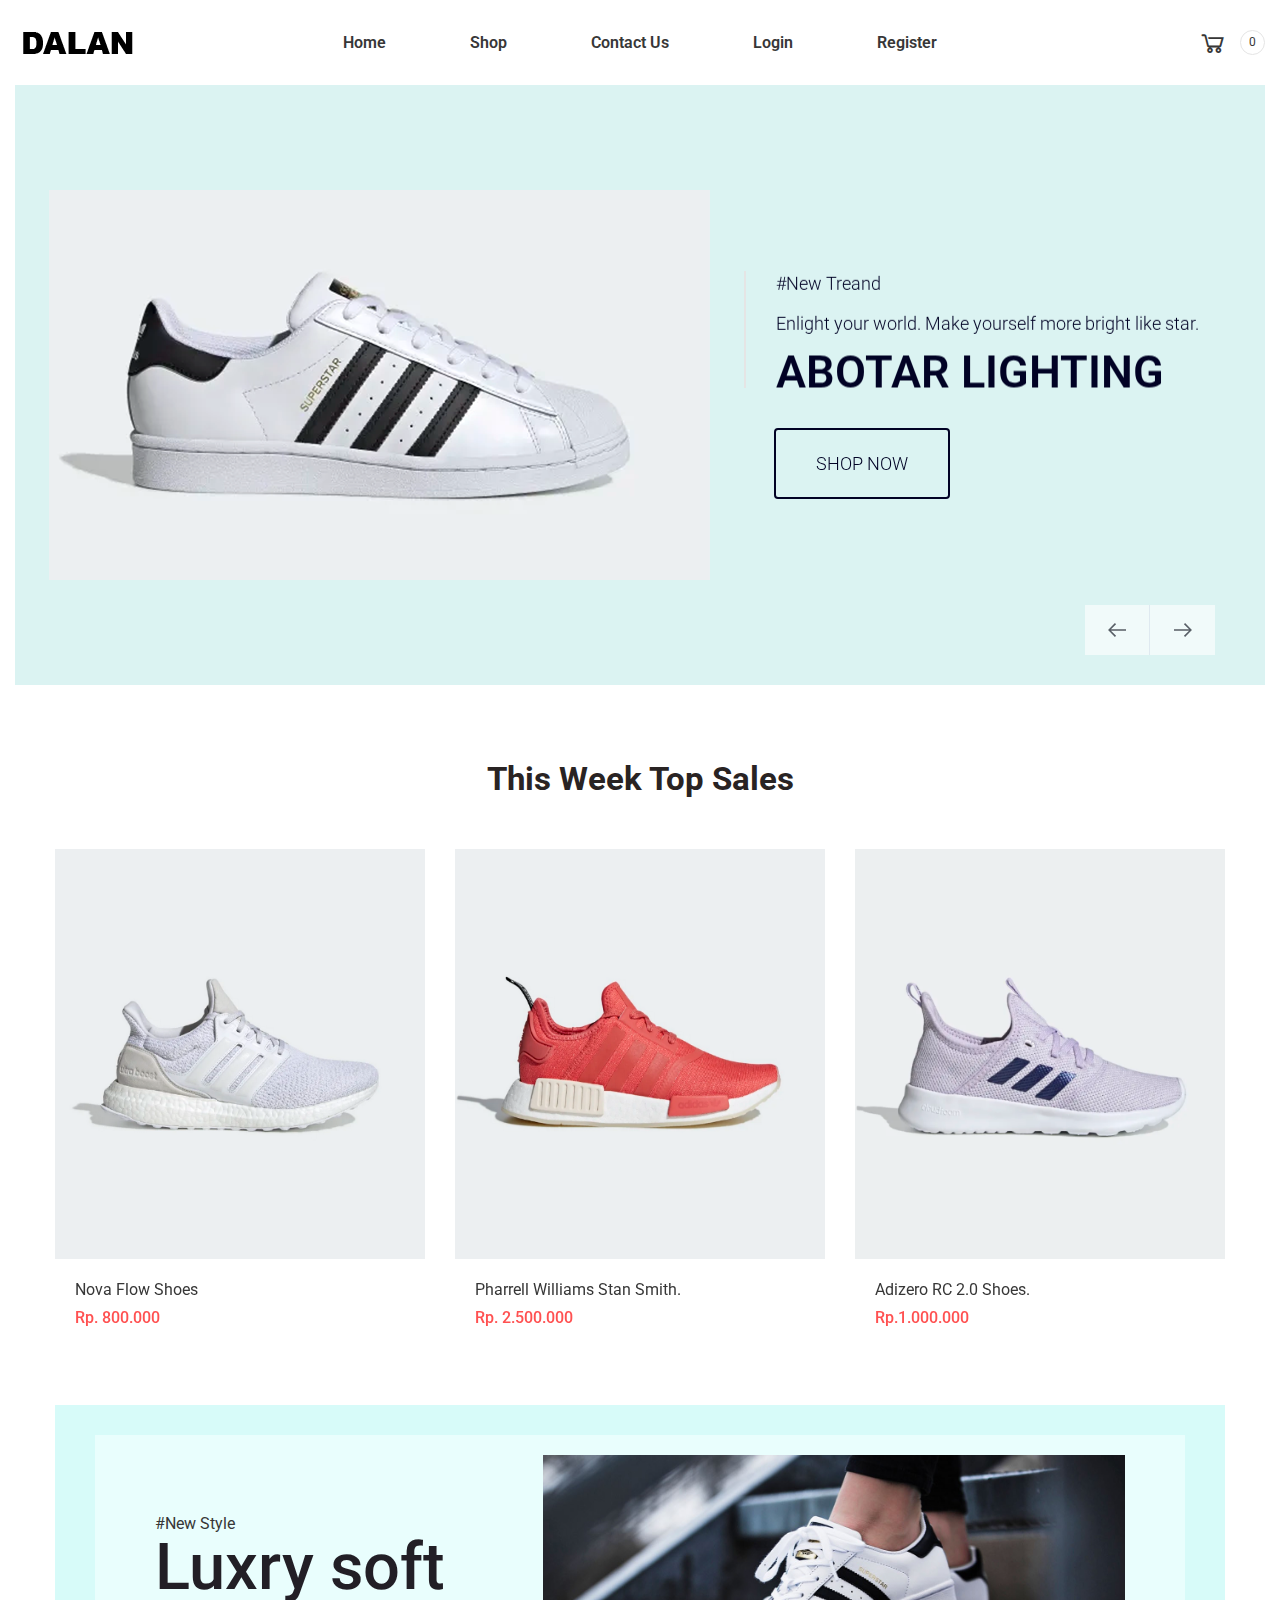
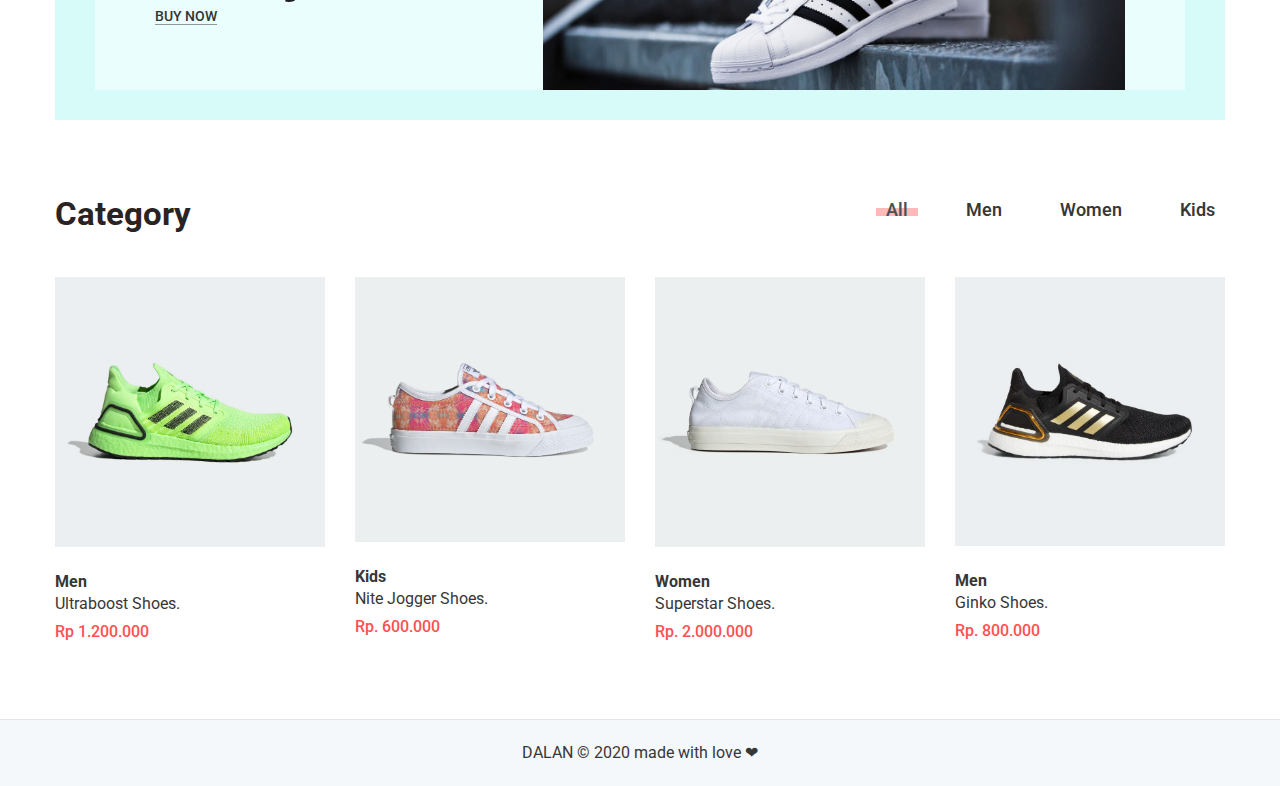
<file: PROJECT/2. DALAN Shoes E-Commerce (Web Application)/File/index.html>
<!doctype html>
<html class="no-js" lang="zxx">

<head>
    <meta charset="utf-8">
    <meta http-equiv="x-ua-compatible" content="ie=edge">
    <title>DALAN - Shoes eCommerce</title>
    <meta name="description" content="">
    <meta name="viewport" content="width=device-width, initial-scale=1, shrink-to-fit=no">
    <!-- Favicons -->
    <link rel="shortcut icon" href="assets/img/favicon.ico" type="image/x-icon">
    <link rel="apple-touch-icon" href="assets/img/icon.png">

    <!-- ************************* CSS Files ************************* -->

    <!-- Vendor CSS -->
    <link rel="stylesheet" href="assets/css/vendor.css">


    <!-- style css -->
    <link rel="stylesheet" href="assets/css/main.css">
    <link rel="stylesheet" href="assets/css/dani.css">
</head>

<body>

    <!-- Main Wrapper Start -->
    <div class="wrapper">
        <!-- Header Start -->

        <header class="header">
            <div class="header__inner fixed-header">
                <div class="header__main">
                    <div class="container-fluid">
                        <div class="row">
                            <div class="col-12">
                                <div class="header__main-inner">
                                    <div class="header__main-left">
                                        <div class="logo">
                                            <a href="index.html" class="logo--normal">
                                                <img src="assets/img/logo/logo.png" alt="Logo">
                                            </a>
                                        </div>
                                    </div>
                                    <div class="header__main-center">
                                        <nav class="main-navigation text-center d-none d-lg-block">
                                            <ul class="mainmenu">
                                                <li class="mainmenu__item">
                                                    <a href="index.html" class="mainmenu__link">
                                                        <span class="mm-text">Home</span>
                                                    </a>

                                                </li>
                                                <li class="mainmenu__item">
                                                    <a href="shop.html" class="mainmenu__link">
                                                        <span class="mm-text">Shop</span>
                                                    </a>

                                                </li>
                                                <li class="mainmenu__item">
                                                    <a href="contactus.html" class="mainmenu__link">
                                                        <span class="mm-text">Contact Us</span>
                                                    </a>
                                                </li>
                                                <li class="mainmenu__item">
                                                    <a href="login.html" class="mainmenu__link">
                                                        <span class="mm-text">Login</span>
                                                    </a>
                                                </li>
                                                <li class="mainmenu__item">
                                                    <a href="register.html" class="mainmenu__link">
                                                        <span class="mm-text">Register</span>
                                                    </a>
                                                </li>
                                            </ul>
                                        </nav>
                                    </div>
                                    <div class="header__main-right">
                                        <div class="header-toolbar-wrap">
                                            <div class="header-toolbar">
                                                <div class="header-toolbar__item header-toolbar--minicart-dani">
                                                    <a href="cart.html" class="header-toolbar__btn toolbar-btndani">
                                                        <i class="la la-shopping-cart"></i>
                                                        <span id="logocartnambah">0</span>
                                                    </a>
                                                </div>
                                                <div class="header-toolbar__item d-block d-lg-none">
                                                    <a href="#offcanvasMenu"
                                                        class="header-toolbar__btn toolbar-btn menu-btn">
                                                        <div class="hamburger-icon">
                                                            <span></span>
                                                            <span></span>
                                                            <span></span>
                                                            <span></span>
                                                            <span></span>
                                                            <span></span>
                                                        </div>
                                                    </a>
                                                </div>
                                            </div>
                                        </div>
                                    </div>
                                </div>
                            </div>
                        </div>
                    </div>
                </div>
            </div>
        </header>


        <!-- Header End -->

        <!-- Main Content Wrapper Start -->
        <main class="main-content-wrapper">
            <!-- Slider area Start -->
            <section class="homepage-slider mb--75 mb-md--55">
                <div class="container-fluid">
                    <div class="row">
                        <div class="col-12">
                            <div class="element-carousel slick-right-bottom" data-slick-options='{
                                "slidesToShow": 1, 
                                "arrows": true,
                                "prevArrow": {"buttonClass": "slick-btn slick-prev", "iconClass": "la la-arrow-left" },
                                "nextArrow": {"buttonClass": "slick-btn slick-next", "iconClass": "la la-arrow-right" }
                            }' data-slick-responsive='[{"breakpoint": 768, "settings": {"arrows": false}}]'>
                                <div class="item">
                                    <div class="single-slide d-flex align-items-center bg-color"
                                        data-bg-color="#dbf3f2">
                                        <div class="row align-items-center no-gutters w-100">
                                            <div class="col-xl-7 col-md-6 mb-sm--50">
                                                <figure data-animation="fadeInUp" data-duration=".3s" data-delay=".3s"
                                                    class="plr--15">
                                                    <img src="assets/img/slider/product1.png" alt="Slider O1 image"
                                                        class="mx-auto">
                                                </figure>
                                            </div>
                                            <div class="col-md-6 col-lg-5 offset-lg-1 offset-xl-0">
                                                <div class="slider-content">
                                                    <div class="slider-content__text mb--40 mb-md--30">
                                                        <p class="mb--15" data-animation="fadeInUp" data-duration=".3s"
                                                            data-delay=".3s">#New Treand</p>
                                                        <p class="mb--20" data-animation="fadeInUp" data-duration=".3s"
                                                            data-delay=".3s">Enlight your world. Make yourself more
                                                            bright like star.</p>
                                                        <h1 class="heading__primary lh-pt7" data-animation="fadeInUp"
                                                            data-duration=".3s" data-delay=".3s">Abotar Lighting</h1>
                                                    </div>
                                                    <div class="slider-content__btn">
                                                        <a href="shop.html" class="btn btn-outline btn-brw-2"
                                                            data-animation="fadeInUp" data-duration=".3s"
                                                            data-delay=".6s">Shop Now</a>
                                                    </div>
                                                </div>
                                            </div>
                                        </div>
                                    </div>
                                </div>
                                <div class="item">
                                    <div class="single-slide d-flex align-items-center bg-color"
                                        data-bg-color="#dbf3f2">
                                        <div class="row align-items-center no-gutters w-100">
                                            <div class="col-xl-6 col-md-6 mb-sm--50 order-md-2">
                                                <figure data-animation="fadeInUp" data-duration=".3s" data-delay=".3s"
                                                    class="pl-15 pr--60">
                                                    <img src="assets/img/slider/product2.png" alt="Slider O2 image"
                                                        class="mx-auto">
                                                </figure>
                                            </div>
                                            <div class="col-md-5 col-lg-5 offset-md-1 order-md-1">
                                                <div class="slider-content">
                                                    <div class="slider-content__text border-color-2 mb--40 mb-md--30">
                                                        <p class="mb--15" data-animation="fadeInUp" data-duration=".3s"
                                                            data-delay=".3s">#New Treand</p>
                                                        <p class="mb--20" data-animation="fadeInUp" data-duration=".3s"
                                                            data-delay=".3s">Keep you light on your feet as you sprint
                                                            for the finish</p>
                                                        <h1 class="heading__primary lh-pt7" data-animation="fadeInUp"
                                                            data-duration=".3s" data-delay=".3s">Blue Jigav</h1>
                                                    </div>
                                                    <div class="slider-content__btn">
                                                        <a href="shop.html" class="btn btn-outline btn-brw-2 btn-brc-2"
                                                            data-animation="fadeInUp" data-duration=".3s"
                                                            data-delay=".6s">Shop Now</a>
                                                    </div>
                                                </div>
                                            </div>
                                        </div>
                                    </div>
                                </div>
                            </div>
                        </div>
                    </div>
                </div>
            </section>
            <!-- Slider area End -->

            <!-- Top Sale Area Start -->
            <section class="top-sale-area mb--75 mb-md--55">
                <div class="container">
                    <div class="row mb--35 mb-md--23">
                        <div class="col-12 text-center">
                            <h2>This Week Top Sales</h2>
                        </div>
                    </div>
                    <div class="row">
                        <div class="col-12">
                            <div class="element-carousel" data-slick-options='{
                                "spaceBetween": 30,
                                "slidesToShow": 3
                            }' data-slick-responsive='[
                                {"breakpoint": 768, "settings": {"slidesToShow": 2}},
                                {"breakpoint": 480, "settings": {"slidesToShow": 1}}
                            ]'>
                                <div class="item">
                                    <div class="ft-product">
                                        <div class="product-inner">
                                            <div class="product-image">
                                                <figure class="product-image--holder">
                                                    <img src="assets/img/products/men/1.png" alt="Product" width="370"
                                                        height="410">
                                                </figure>
                                                <a href="#" class="product-overlay"></a>
                                                <div class="product-action">
                                                    <a data-toggle="modal" data-target="#" class="action-btn">
                                                        <i class="la la-eye"></i>
                                                    </a>
                                                    <a href="#" class="action-btn">
                                                        <i class="la la-heart-o"></i>
                                                    </a>
                                                    <a href="#" class="action-btn">
                                                        <i class="la la-repeat"></i>
                                                    </a>
                                                </div>
                                            </div>
                                            <div class="product-info plr--20">
                                                <h3 class="product-title"><a href="#">Nova Flow Shoes</a></h3>
                                                <div class="product-info-bottom">
                                                    <div class="product-price-wrapper">
                                                        <span class="money">Rp. 800.000</span>
                                                    </div>

                                                </div>
                                            </div>
                                        </div>
                                    </div>
                                </div>
                                <div class="item">
                                    <div class="ft-product">
                                        <div class="product-inner">
                                            <div class="product-image">
                                                <figure class="product-image--holder">
                                                    <img src="assets/img/products/women/1.png" alt="Product" width="370"
                                                        height="410">
                                                </figure>
                                                <a href="#" class="product-overlay"></a>
                                                <div class="product-action">
                                                    <a data-toggle="modal" data-target="#" class="action-btn">
                                                        <i class="la la-eye"></i>
                                                    </a>
                                                    <a href="#" class="action-btn">
                                                        <i class="la la-heart-o"></i>
                                                    </a>
                                                    <a href="#" class="action-btn">
                                                        <i class="la la-repeat"></i>
                                                    </a>
                                                </div>
                                            </div>
                                            <div class="product-info plr--20">
                                                <h3 class="product-title"><a href="#">Pharrell Williams Stan Smith.</a>
                                                </h3>
                                                <div class="product-info-bottom">
                                                    <div class="product-price-wrapper">
                                                        <span class="money">Rp. 2.500.000</span>
                                                    </div>

                                                </div>
                                            </div>
                                        </div>
                                    </div>
                                </div>
                                <div class="item">
                                    <div class="ft-product">
                                        <div class="product-inner">
                                            <div class="product-image">
                                                <figure class="product-image--holder">
                                                    <img src="assets/img/products/women/4.png" alt="Product" width="370"
                                                        height="410">
                                                </figure>
                                                <a href="#" class="product-overlay"></a>
                                                <div class="product-action">
                                                    <a data-toggle="modal" data-target="#" class="action-btn">
                                                        <i class="la la-eye"></i>
                                                    </a>
                                                    <a href="#" class="action-btn">
                                                        <i class="la la-heart-o"></i>
                                                    </a>
                                                    <a href="#" class="action-btn">
                                                        <i class="la la-repeat"></i>
                                                    </a>
                                                </div>
                                            </div>
                                            <div class="product-info plr--20">
                                                <h3 class="product-title"><a href="#">Adizero RC 2.0 Shoes.</a></h3>
                                                <div class="product-info-bottom">
                                                    <div class="product-price-wrapper">
                                                        <span class="money">Rp.1.000.000</span>
                                                    </div>

                                                </div>
                                            </div>
                                        </div>
                                    </div>
                                </div>
                            </div>
                        </div>
                    </div>
                </div>
            </section>
            <!-- Top Sale Area End -->

            <!-- Feature Product Area Start -->
            <section class="feature-product-area mb--75 mb-md--55">
                <div class="container">
                    <div class="row">
                        <div class="col-12">
                            <div class="feature-product bg-color" data-bg-color="#d7fbf9">
                                <div class="feature-product__inner bg-color" data-bg-color="#e9fefd">
                                    <div class="feature-product__info">
                                        <p class="hastag">#New Style</p>
                                        <h2 class="feature-product__title"><a href="#">Luxry soft</a>
                                        </h2>
                                        <a href="shop.html" class="feature-product__btn">Buy now</a>
                                    </div>
                                    <figure class="feature-product__image mb-sm--30">
                                        <a href="#">
                                            <img src="assets/img/products/feature-product-01.png" alt="Feature Product">
                                        </a>
                                    </figure>
                                </div>
                            </div>
                        </div>
                    </div>
                </div>
            </section>
            <!-- Feature Product Area End -->

            <!-- Product Tab Area Start -->
            <section class="product-tab-area mb--30 mb-md--10">
                <div class="container">
                    <div class="row mb--28 mb-md--18 mb-sm--33">
                        <div class="col-md-3 text-md-left text-center">
                            <h2>Category</h2>
                        </div>
                        <div class="col-md-9">
                            <div class="tab-style-1">
                                <div class="nav nav-tabs justify-content-md-end justify-content-center" id="product-tab"
                                    role="tablist">
                                    <a class="nav-item nav-link active" id="new-all-tab" data-toggle="tab"
                                        href="#new-all" role="tab" aria-controls="new-all" aria-selected="true">
                                        <span class="nav-text">All</span>
                                    </a>
                                    <a class="nav-item nav-link" id="new-wooden-tab" data-toggle="tab"
                                        href="#new-wooden" role="tab" aria-controls="new-wooden" aria-selected="false">
                                        <span class="nav-text">Men</span>
                                    </a>
                                    <a class="nav-item nav-link" id="new-furnished-tab" data-toggle="tab"
                                        href="#new-furnished" role="tab" aria-controls="new-furnished"
                                        aria-selected="false">
                                        <span class="nav-text">Women</span>
                                    </a>
                                    <a class="nav-item nav-link" id="new-table-tab" data-toggle="tab" href="#new-table"
                                        role="tab" aria-controls="new-table" aria-selected="false">
                                        <span class="nav-text">Kids</span>
                                    </a>
                                </div>
                            </div>
                        </div>
                    </div>
                    <div class="row">
                        <div class="col-12">
                            <div class="tab-content" id="product-tab-content">
                                <div class="tab-pane fade show active" id="new-all" role="tabpanel"
                                    aria-labelledby="new-all-tab">
                                    <div class="row" id="allproduk">
                                    </div>
                                </div>
                                <div class="tab-pane fade" id="new-wooden" role="tabpanel"
                                    aria-labelledby="new-wooden-tab">
                                    <div class="row" id="menproduct">
                                    </div>
                                </div>
                                <div class="tab-pane fade" id="new-furnished" role="tabpanel"
                                    aria-labelledby="new-furnished-tab">
                                    <div class="row" id="womenproduct">

                                    </div>
                                </div>
                                <div class="tab-pane fade" id="new-table" role="tabpanel"
                                    aria-labelledby="new-table-tab">
                                    <div class="row" id="kidsproduct">
                                    </div>
                                </div>
                            </div>
                        </div>
                    </div>
                </div>
            </section>
            <!-- Product Tab Area End -->

            <!-- Brand Logo Area Start -->

            <!-- Brand Logo Area End -->




        </main>
        <!-- Main Content Wrapper End -->

        <!-- Footer Start-->
        <footer class="footer bg-color" data-bg-color="#f4f8fa">
            <div class="footer-bottom">
                <div class="container-fluid">
                    <div class="row border-top ptb--20">
                        <div class="col-12 text-center">
                            <p class="copyright-text">DALAN &copy; 2020 made with love ❤</p>
                        </div>
                    </div>
                </div>
            </div>
        </footer>
        <!-- Footer End-->


        <div class="offcanvas-menu-wrapper" id="offcanvasMenu">
            <div class="offcanvas-menu-inner">
                <a href="" class="btn-close">
                    <i class="la la-remove"></i>
                </a>
                <nav class="offcanvas-navigation">
                    <ul class="offcanvas-menu">
                        <li>
                            <a href="index.html" class="mainmenu__link">
                                <span class="mm-text">Home</span>
                            </a>

                        </li>
                        <li>
                            <a href="shop.html" class="mainmenu__link">
                                <span class="mm-text">Shop</span>
                            </a>

                        </li>
                        <li>
                            <a href="contactus.html" class="mainmenu__link">
                                <span class="mm-text">Contact Us</span>
                            </a>
                        </li>
                        <li>
                            <a href="login.html" class="mainmenu__link">
                                <span class="mm-text">Login</span>
                            </a>
                        </li>
                        <li>
                            <a href="register.html" class="mainmenu__link">
                                <span class="mm-text">Register</span>
                            </a>
                        </li>
                    </ul>
                </nav>
            </div>
        </div>
        <!-- Searchform Popup End -->

        <!-- Qicuk View Modal Start -->

        <!-- Qicuk View Modal End -->

        <!-- Global Overlay Start -->
        <div class="global-overlay"></div>
        <!-- Global Overlay End -->

        <!-- Global Overlay Start -->
        <a class="scroll-to-top" href=""><i class="la la-angle-double-up"></i></a>
        <!-- Global Overlay End -->
    </div>
    <!-- Main Wrapper End -->


    <!-- ************************* JS Files ************************* -->

    <!-- jQuery JS -->
    <script src="assets/js/vendor.js"></script>

    <!-- Main JS -->
    <script src="assets/js/main.js"></script>
    <script src="assets/js/cart.js"></script>
    <script src="assets/js/dani.js"></script>
</body>

</html>
</file>
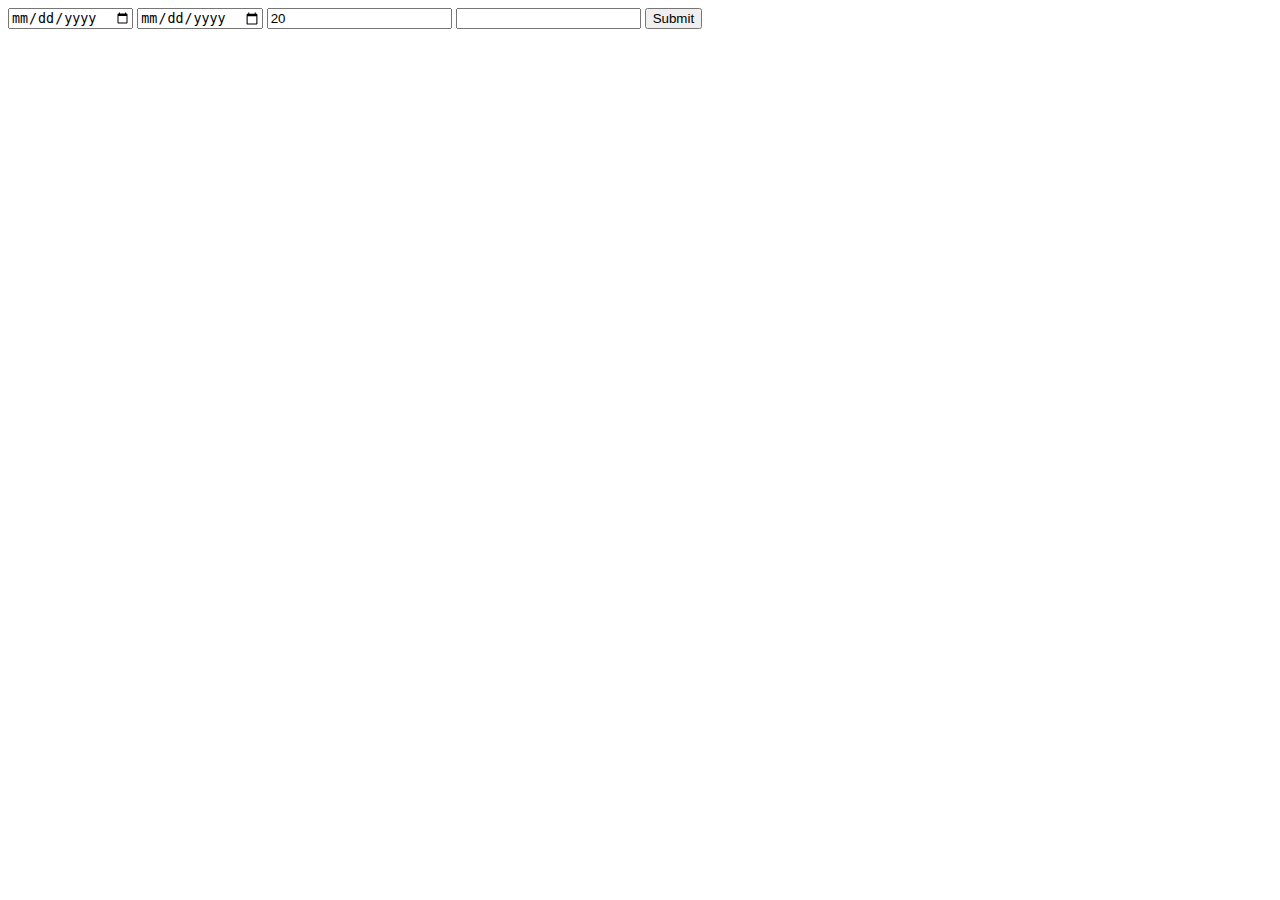
<file: PROJECT/3. Grand Car Rental (JSP Web Firebase)/Get Diffrence Between Days/index.html>
<!DOCTYPE html>
<html lang="en">
<head>
    <meta charset="UTF-8">
    <meta name="viewport" content="width=device-width, initial-scale=1.0">
    <title>Document</title>
</head>
<body>
    <form >
    <input type="date" id="date1" >
    <input type="date" id="date2" >
    <input type="text" id="carprice" value="20" >
    <input type="text" id="total" required >
    
    <button id="button" type="button" value="send" class="btn btn-primary" onclick="sumdani();">Submit</button>
    </form>
    
    <script src="dani.js"></script>
</body>
</html>
</file>
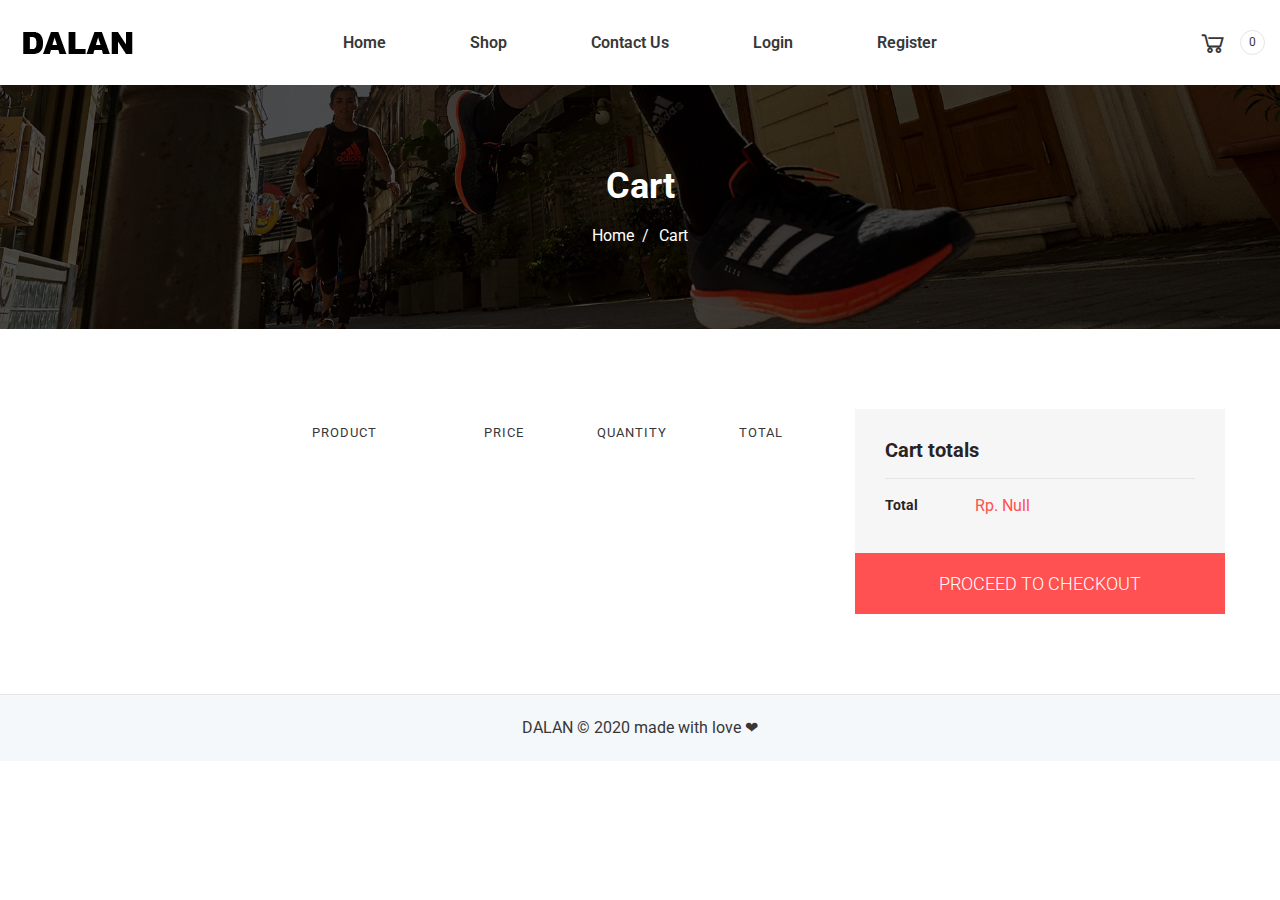
<file: PROJECT/2. DALAN Shoes E-Commerce (Web Application)/File/cart.html>
<!doctype html>
<html class="no-js" lang="zxx">

<head>
    <meta charset="utf-8">
    <meta http-equiv="x-ua-compatible" content="ie=edge">
    <title>DALAN - Shoes eCommerce</title>
    <meta name="description" content="">
    <meta name="viewport" content="width=device-width, initial-scale=1, shrink-to-fit=no">
    <!-- Favicons -->
    <link rel="shortcut icon" href="assets/img/favicon.ico" type="image/x-icon">
    <link rel="apple-touch-icon" href="assets/img/icon.png">

    <!-- ************************* CSS Files ************************* -->

    <!-- Vendor CSS -->
    <link rel="stylesheet" href="assets/css/vendor.css">

    <!-- style css -->
    <link rel="stylesheet" href="assets/css/main.css">
    <link rel="stylesheet" href="assets/css/dani.css">
</head>

<body>


    <!-- Main Wrapper Start -->
    <div class="wrapper">
        <!-- Header Start -->
        <header class="header">
            <div class="header__inner fixed-header">
                <div class="header__main">
                    <div class="container-fluid">
                        <div class="row">
                            <div class="col-12">
                                <div class="header__main-inner">
                                    <div class="header__main-left">
                                        <div class="logo">
                                            <a href="index.html" class="logo--normal">
                                                <img src="assets/img/logo/logo.png" alt="Logo">
                                            </a>
                                        </div>
                                    </div>
                                    <div class="header__main-center">
                                        <nav class="main-navigation text-center d-none d-lg-block">
                                            <ul class="mainmenu">
                                                <li class="mainmenu__item">
                                                    <a href="index.html" class="mainmenu__link">
                                                        <span class="mm-text">Home</span>
                                                    </a>

                                                </li>
                                                <li class="mainmenu__item">
                                                    <a href="shop.html" class="mainmenu__link">
                                                        <span class="mm-text">Shop</span>
                                                    </a>

                                                </li>
                                                <li class="mainmenu__item">
                                                    <a href="contactus.html" class="mainmenu__link">
                                                        <span class="mm-text">Contact Us</span>
                                                    </a>
                                                </li>
                                                <li class="mainmenu__item">
                                                    <a href="login.html" class="mainmenu__link">
                                                        <span class="mm-text">Login</span>
                                                    </a>
                                                </li>
                                                <li class="mainmenu__item">
                                                    <a href="register.html" class="mainmenu__link">
                                                        <span class="mm-text">Register</span>
                                                    </a>
                                                </li>
                                            </ul>
                                        </nav>
                                    </div>
                                    <div class="header__main-right">
                                        <div class="header-toolbar-wrap">
                                            <div class="header-toolbar">
                                                <div class="header-toolbar__item header-toolbar--minicart-dani">
                                                    <a href="cart.html" class="header-toolbar__btn toolbar-btndani">
                                                        <i class="la la-shopping-cart"></i>
                                                        <span id="logocartnambah">0</span>
                                                    </a>
                                                </div>
                                                <div class="header-toolbar__item d-block d-lg-none">
                                                    <a href="#offcanvasMenu"
                                                        class="header-toolbar__btn toolbar-btn menu-btn">
                                                        <div class="hamburger-icon">
                                                            <span></span>
                                                            <span></span>
                                                            <span></span>
                                                            <span></span>
                                                            <span></span>
                                                            <span></span>
                                                        </div>
                                                    </a>
                                                </div>
                                            </div>
                                        </div>
                                    </div>
                                </div>
                            </div>
                        </div>
                    </div>
                </div>
            </div>
        </header>
        <!-- Header End -->

        <!-- Breadcrumb area Start -->
        <section class="page-title-area bg-image ptb--80" data-bg-image="assets/img/bg/banner.jpg">
            <div class="container">
                <div class="row">
                    <div class="col-12 text-center">
                        <h1 class="page-title">Cart</h1>
                        <ul class="breadcrumb">
                            <li><a href="index.html">Home</a></li>
                            <li class="current"><span>Cart</span></li>
                        </ul>
                    </div>
                </div>
            </div>
        </section>
        <!-- Breadcrumb area End -->

        <!-- Main Content Wrapper Start -->
        <div class="main-content-wrapper">
            <div class="page-content-inner ptb--80 pt-md--40 pb-md--60">
                <div class="container">
                    <div class="row">
                        <div class="col-lg-8 mb-md--50">
                            <form class="cart-form" action="#">
                                <div class="row no-gutters">
                                    <div class="col-12">
                                        <div class="table-content table-responsive">
                                            <table class="table text-center">
                                                <thead>
                                                    <tr>
                                                        <th>&nbsp;</th>
                                                        <th>&nbsp;</th>
                                                        <th class="text-left">Product</th>
                                                        <th>price</th>
                                                        <th>quantity</th>
                                                        <th>total</th>
                                                    </tr>
                                                </thead>
                                                <tbody class="tbodydani">
                                                </tbody>
                                            </table>
                                        </div>
                                    </div>
                                </div>
                            </form>
                        </div>
                        <div class="col-lg-4">
                            <div class="cart-collaterals">
                                <!-- <div class="cart-totals">
                                    <h5 class="font-size-14 font-bold mb--15">Cart totals</h5>
                                    <div class="cart-calculator">
                                        <div class="cart-calculator__item order-total">
                                            <div class="cart-calculator__item--head">
                                                <span>Total</span>
                                            </div>
                                            <div class="cart-calculator__item--value">
                                                <span class="product-price-wrapper">
                                                    <span class="money">$226.00</span>
                                                </span>
                                            </div>
                                        </div>
                                    </div>
                                </div>
                                <a href="checkout.html" class="btn btn-size-md btn-shape-square btn-fullwidth">
                                    Proceed To Checkout
                                </a> -->
                            </div>
                        </div>
                    </div>
                </div>
            </div>
        </div>
        <!-- Main Content Wrapper Start -->

        <!-- Footer Start-->
        <footer class="footer bg-color" data-bg-color="#f4f8fa">
            <div class="footer-bottom">
                <div class="container-fluid">
                    <div class="row border-top ptb--20">
                        <div class="col-12 text-center">
                            <p class="copyright-text">DALAN &copy; 2020 made with love ❤</p>
                        </div>
                    </div>
                </div>
            </div>
        </footer>
        <!-- Footer End-->

        <!-- OffCanvas Menu Start -->
        <div class="offcanvas-menu-wrapper" id="offcanvasMenu">
            <div class="offcanvas-menu-inner">
                <a href="" class="btn-close">
                    <i class="la la-remove"></i>
                </a>
                <nav class="offcanvas-navigation">
                    <ul class="offcanvas-menu">
                        <li>
                            <a href="index.html" class="mainmenu__link">
                                <span class="mm-text">Home</span>
                            </a>

                        </li>
                        <li>
                            <a href="shop.html" class="mainmenu__link">
                                <span class="mm-text">Shop</span>
                            </a>

                        </li>
                        <li>
                            <a href="contactus.html" class="mainmenu__link">
                                <span class="mm-text">Contact Us</span>
                            </a>
                        </li>
                        <li>
                            <a href="login.html" class="mainmenu__link">
                                <span class="mm-text">Login</span>
                            </a>
                        </li>
                        <li>
                            <a href="register.html" class="mainmenu__link">
                                <span class="mm-text">Register</span>
                            </a>
                        </li>
                    </ul>
                </nav>
            </div>
        </div>
        <!-- OffCanvas Menu End -->


        <!-- Global Overlay Start -->
        <div class="global-overlay"></div>
        <!-- Global Overlay End -->

        <!-- Global Overlay Start -->
        <a class="scroll-to-top" href=""><i class="la la-angle-double-up"></i></a>
        <!-- Global Overlay End -->
    </div>
    <!-- Main Wrapper End -->


    <!-- ************************* JS Files ************************* -->

    <!-- jQuery JS -->
    <script src="assets/js/vendor.js"></script>

    <!-- Main JS -->
    <script src="assets/js/main.js"></script>
    <script src="assets/js/cart.js"></script>
</body>

</html>
</file>
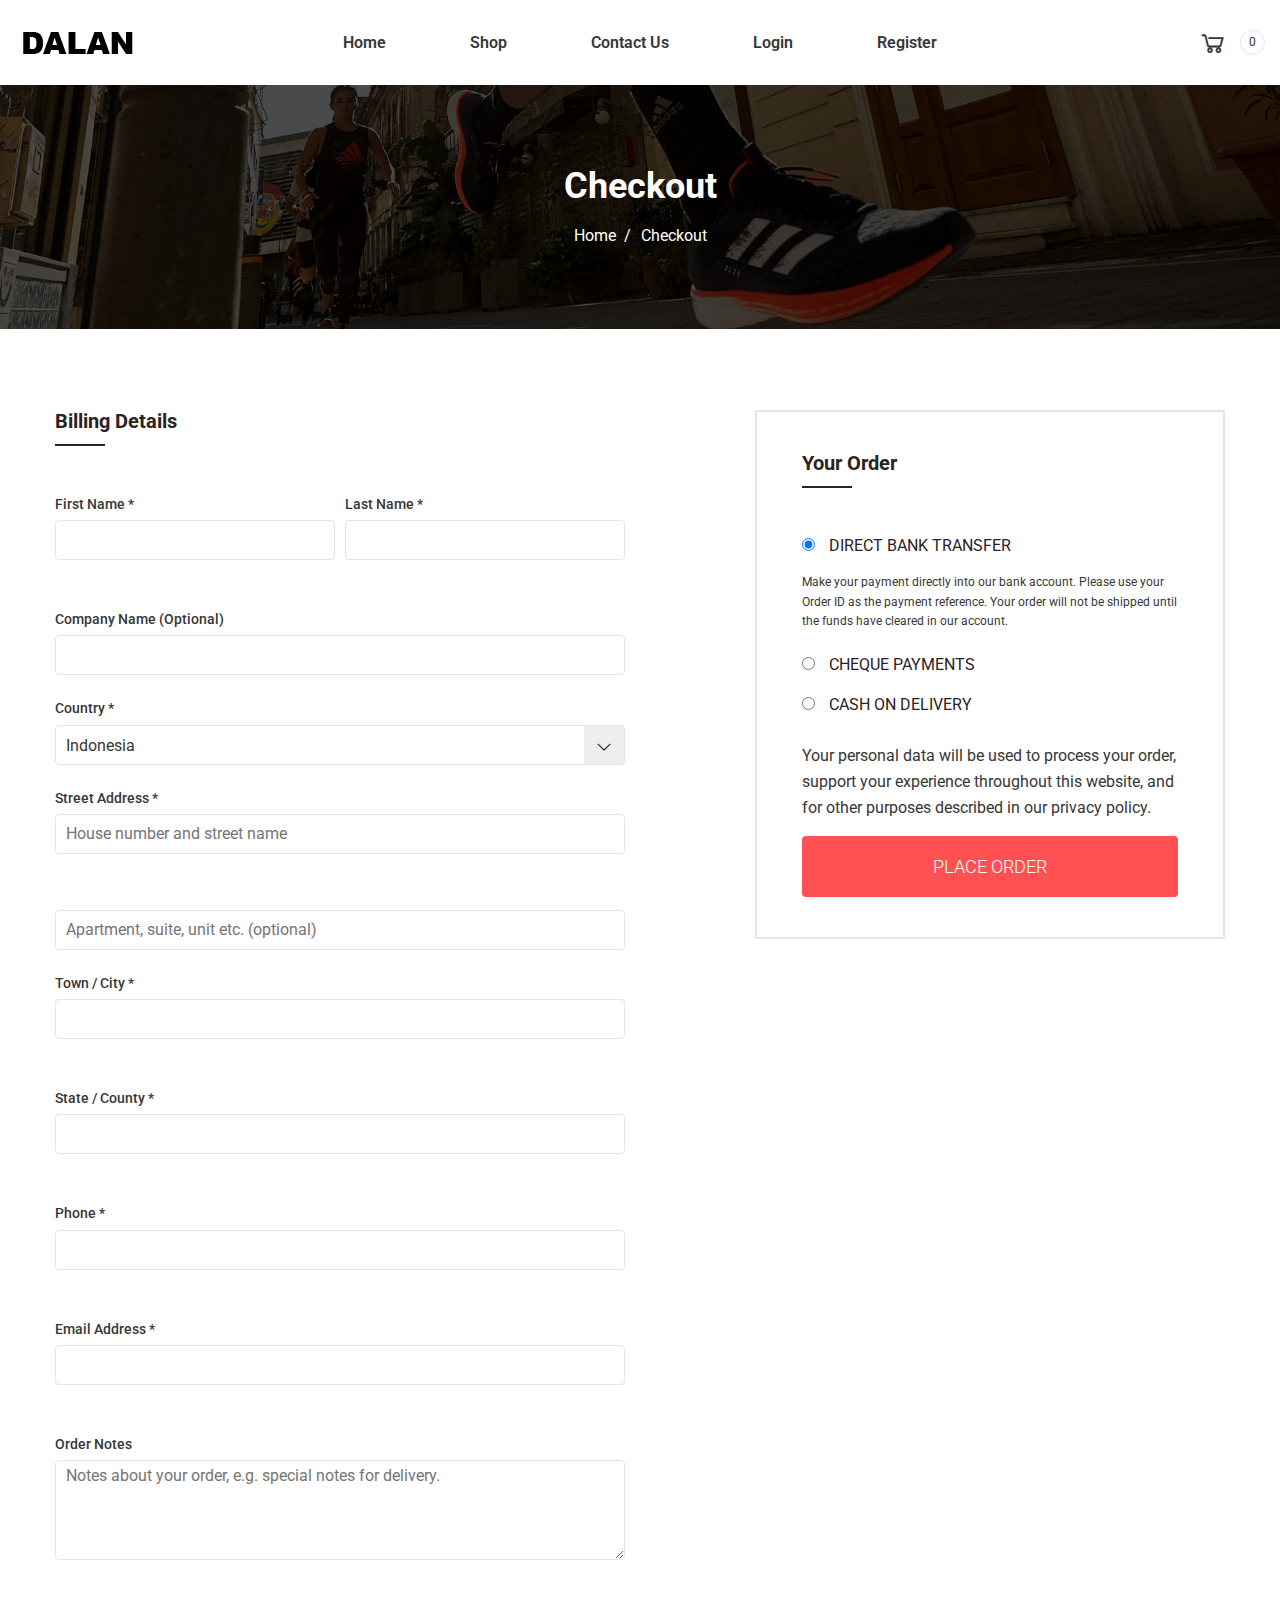
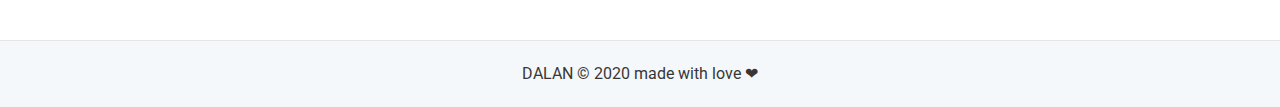
<file: PROJECT/2. DALAN Shoes E-Commerce (Web Application)/File/checkout.html>
<!doctype html>
<html class="no-js" lang="zxx">

<head>
    <meta charset="utf-8">
    <meta http-equiv="x-ua-compatible" content="ie=edge">
    <title>DALAN - Shoes eCommerce</title>
    <meta name="description" content="">
    <meta name="viewport" content="width=device-width, initial-scale=1, shrink-to-fit=no">
    <!-- Favicons -->
    <link rel="shortcut icon" href="assets/img/favicon.ico" type="image/x-icon">
    <link rel="apple-touch-icon" href="assets/img/icon.png">

    <!-- ************************* CSS Files ************************* -->

    <!-- Vendor CSS -->
    <link rel="stylesheet" href="assets/css/vendor.css">
    <link rel="stylesheet" href="assets/css/dani.css">

    <!-- style css -->
    <link rel="stylesheet" href="assets/css/main.css">
</head>

<body>



    <!-- Main Wrapper Start -->
    <div class="wrapper">
        <header class="header">
            <div class="header__inner fixed-header">
                <div class="header__main">
                    <div class="container-fluid">
                        <div class="row">
                            <div class="col-12">
                                <div class="header__main-inner">
                                    <div class="header__main-left">
                                        <div class="logo">
                                            <a href="index.html" class="logo--normal">
                                                <img src="assets/img/logo/logo.png" alt="Logo">
                                            </a>
                                        </div>
                                    </div>
                                    <div class="header__main-center">
                                        <nav class="main-navigation text-center d-none d-lg-block">
                                            <ul class="mainmenu">
                                                <li class="mainmenu__item">
                                                    <a href="index.html" class="mainmenu__link">
                                                        <span class="mm-text">Home</span>
                                                    </a>

                                                </li>
                                                <li class="mainmenu__item">
                                                    <a href="shop.html" class="mainmenu__link">
                                                        <span class="mm-text">Shop</span>
                                                    </a>

                                                </li>
                                                <li class="mainmenu__item">
                                                    <a href="contactus.html" class="mainmenu__link">
                                                        <span class="mm-text">Contact Us</span>
                                                    </a>
                                                </li>
                                                <li class="mainmenu__item">
                                                    <a href="login.html" class="mainmenu__link">
                                                        <span class="mm-text">Login</span>
                                                    </a>
                                                </li>
                                                <li class="mainmenu__item">
                                                    <a href="register.html" class="mainmenu__link">
                                                        <span class="mm-text">Register</span>
                                                    </a>
                                                </li>
                                            </ul>
                                        </nav>
                                    </div>
                                    <div class="header__main-right">
                                        <div class="header-toolbar-wrap">
                                            <div class="header-toolbar">
                                                <div class="header-toolbar__item header-toolbar--minicart-dani">
                                                    <a href="cart.html" class="header-toolbar__btn toolbar-btndani">
                                                        <i class="la la-shopping-cart"></i>
                                                        <span id="logocartnambah">0</span>
                                                    </a>
                                                </div>
                                                <div class="header-toolbar__item d-block d-lg-none">
                                                    <a href="#offcanvasMenu"
                                                        class="header-toolbar__btn toolbar-btn menu-btn">
                                                        <div class="hamburger-icon">
                                                            <span></span>
                                                            <span></span>
                                                            <span></span>
                                                            <span></span>
                                                            <span></span>
                                                            <span></span>
                                                        </div>
                                                    </a>
                                                </div>
                                            </div>
                                        </div>
                                    </div>
                                </div>
                            </div>
                        </div>
                    </div>
                </div>
            </div>
        </header>

        <!-- Breadcrumb area Start -->
        <section class="page-title-area bg-image ptb--80" data-bg-image="assets/img/bg/banner.jpg">
            <div class="container">
                <div class="row">
                    <div class="col-12 text-center">
                        <h1 class="page-title">Checkout</h1>
                        <ul class="breadcrumb">
                            <li><a href="index.html">Home</a></li>
                            <li class="current"><span>Checkout</span></li>
                        </ul>
                    </div>
                </div>
            </div>
        </section>
        <!-- Breadcrumb area End -->

        <!-- Main Content Wrapper Start -->
        <div class="main-content-wrapper">
            <div class="page-content-inner pt--80 pt-md--60 pb--72 pb-md--60">
                <div class="container">
                    <div class="row">
                        <div class="col-12">

                        </div>
                    </div>
                    <div class="row">
                        <!-- Checkout Area Start -->
                        <div class="col-lg-6">
                            <div class="checkout-title mt--10">
                                <h2>Billing Details</h2>
                            </div>
                            <div class="checkout-form">
                                <form name="checkForm" ng-app="myApp" np-controller="validateApp"
                                    class="form form--checkout" novalidate>
                                    <div class="form-row mb--20">
                                        <div class="form__group col-md-6 mb-sm--30">
                                            <label for="billing_fname" class="form__label">First Name <span
                                                    class="required">*</span></label>
                                            <input ng-model="checkout.name" ng-required="true" type="text"
                                                name="billing_fname" id="billing_fname" class="form__input">
                                            <span class="waw"
                                                ng-show="checkForm.billing_fname.$touched && checkForm.billing_fname.$error.required">Please
                                                enter first name.</span><br /><br />
                                        </div>
                                        <div class="form__group col-md-6">
                                            <label for="billing_lname" class="form__label">Last Name <span
                                                    class="required">*</span></label>
                                            <input ng-required="true" ng-model="checkout.name1" type="text"
                                                name="billing_lname" id="billing_lname" class="form__input">
                                            <span class="waw"
                                                ng-show="checkForm.billing_lname.$touched && checkForm.billing_lname.$error.required">Please
                                                enter last name.</span><br /><br />
                                        </div>
                                    </div>
                                    <div class="form-row mb--20">
                                        <div class="form__group col-12">
                                            <label for="billing_company" class="form__label">Company Name
                                                (Optional)</label>
                                            <input type="text" name="billing_company" id="billing_company"
                                                class="form__input">
                                        </div>
                                    </div>
                                    <div class="form-row mb--20">
                                        <div class="form__group col-12">
                                            <label for="billing_country" class="form__label">Country <span
                                                    class="required">*</span></label>
                                            <select id="billing_country" name="billing_country"
                                                class="form__input nice-select">
                                                <option value="">Select a country…</option>
                                                <option value="AF">Afghanistan</option>
                                                <option value="AL">Albania</option>
                                                <option value="DZ">Algeria</option>
                                                <option value="AR">Argentina</option>
                                                <option value="AM">Armenia</option>
                                                <option value="AU">Australia</option>
                                                <option value="AT">Austria</option>
                                                <option value="AZ">Azerbaijan</option>
                                                <option value="BH">Bahrain</option>
                                                <option value="BD">Bangladesh</option>
                                                <option value="BD">Brazil</option>
                                                <option value="CN">China</option>
                                                <option value="EG">Egypt</option>
                                                <option value="FR">France</option>
                                                <option value="DE">Germany</option>
                                                <option value="HK">Hong Kong</option>
                                                <option value="HU">Hungary</option>
                                                <option value="IS">Iceland</option>
                                                <option value="IN">India</option>
                                                <option value="ID" selected="selected">Indonesia</option>
                                                <option value="IR">Iran</option>
                                                <option value="IQ">Iraq</option>
                                                <option value="IE">Ireland</option>
                                                <option value="IT">Italy</option>
                                                <option value="JP">Japan</option>
                                                <option value="KW">Kuwait</option>
                                                <option value="MY">Malaysia</option>
                                                <option value="MV">Maldives</option>
                                                <option value="MX">Mexico</option>
                                                <option value="MC">Monaco</option>
                                                <option value="NP">Nepal</option>
                                                <option value="RU">Russia</option>
                                                <option value="KR">South Korea</option>
                                                <option value="SS">South Sudan</option>
                                                <option value="ES">Spain</option>
                                                <option value="LK">Sri Lanka</option>
                                                <option value="SD">Sudan</option>
                                                <option value="SZ">Swaziland</option>
                                                <option value="SE">Sweden</option>
                                                <option value="CH">Switzerland</option>
                                                <option value="TN">Tunisia</option>
                                                <option value="TR">Turkey</option>
                                                <option value="UA">Ukraine</option>
                                                <option value="AE">United Arab Emirates</option>
                                                <option value="GB">United Kingdom (UK)</option>
                                                <option value="US">United States (US)</option>
                                            </select>
                                        </div>
                                    </div>
                                    <div class="form-row mb--20">
                                        <div class="form__group col-12">
                                            <label for="billing_streetAddress" class="form__label">Street Address <span
                                                    class="required">*</span></label>

                                            <input ng-required="true" ng-model="checkout.address" type="text"
                                                name="billing_streetAddress" id="billing_streetAddress"
                                                class="form__input mb--30" placeholder="House number and street name">
                                            <span class="waw"
                                                ng-show="checkForm.billing_streetAddress.$touched && checkForm.billing_streetAddress.$error.required">Please
                                                enter address</span><br /><br />
                                            <input type="text" name="billing_apartment" id="billing_apartment"
                                                class="form__input"
                                                placeholder="Apartment, suite, unit etc. (optional)">
                                        </div>
                                    </div>
                                    <div class="form-row mb--20">
                                        <div class="form__group col-12">
                                            <label for="billing_city" class="form__label">Town / City <span
                                                    class="required">*</span></label>
                                            <input ng-required="true" ng-model="checkout.city" type="text"
                                                name="billing_city" id="billing_city" class="form__input">
                                            <span class="waw"
                                                ng-show="checkForm.billing_city.$touched && checkForm.billing_city.$error.required">Please
                                                enter City</span><br /><br />
                                        </div>
                                    </div>
                                    <div class="form-row mb--20">
                                        <div class="form__group col-12">
                                            <label for="billing_state" class="form__label">State / County <span
                                                    class="required">*</span></label>
                                            <input ng-required="true" ng-model="checkout.state" type="text"
                                                name="billing_state" id="billing_state" class="form__input">
                                            <span class="waw"
                                                ng-show="checkForm.billing_state.$touched && checkForm.billing_state.$error.required">Please
                                                enter State / County</span><br /><br />
                                        </div>
                                    </div>
                                    <div class="form-row mb--20">
                                        <div class="form__group col-12">
                                            <label for="billing_phone" class="form__label">Phone <span
                                                    class="required">*</span></label>
                                            <input ng-required="true" ng-model="checkout.number" type="text"
                                                name="billing_phone" id="billing_phone" class="form__input">
                                            <span class="waw"
                                                ng-show="checkForm.billing_phone.$touched && checkForm.billing_phone.$error.required">Please
                                                enter Phone Number</span><br /><br />
                                        </div>
                                    </div>
                                    <div class="form-row mb--20">
                                        <div class="form__group col-12">
                                            <label for="billing_email" class="form__label">Email Address <span
                                                    class="required">*</span></label>
                                            <input ng-required="true" ng-model="checkout.email" type="email"
                                                name="billing_email" id="billing_email" class="form__input">
                                            <span class="waw"
                                                ng-show="checkForm.billing_email.$touched && checkForm.billing_email.$error.email">Please
                                                enter valid Email</span><br /><br />
                                        </div>
                                    </div>
                                    <div class="form-row">
                                        <div class="form__group col-12">
                                            <label for="orderNotes" class="form__label">Order Notes</label>
                                            <textarea class="form__input form__input--textarea" id="orderNotes"
                                                name="orderNotes"
                                                placeholder="Notes about your order, e.g. special notes for delivery."></textarea>
                                        </div>
                                    </div>
                                </form>
                            </div>
                        </div>
                        <div class="col-xl-5 offset-xl-1 col-lg-6 mt-md--40">
                            <div class="order-details">
                                <div class="checkout-title mt--10">
                                    <h2>Your Order</h2>
                                </div>
                                <div class="checkout-payment">
                                    <form class="payment-form">
                                        <div class="payment-group mb--10">
                                            <div class="payment-radio">
                                                <input type="radio" value="bank" name="payment-method" id="bank"
                                                    checked>
                                                <label class="payment-label" for="bank">Direct Bank Transfer</label>
                                            </div>
                                            <div class="payment-info" data-method="bank">
                                                <p>Make your payment directly into our bank account. Please use your
                                                    Order ID as the payment reference. Your order will not be shipped
                                                    until the funds have cleared in our account.</p>
                                            </div>
                                        </div>
                                        <div class="payment-group mb--10">
                                            <div class="payment-radio">
                                                <input type="radio" value="cheque" name="payment-method" id="cheque">
                                                <label class="payment-label" for="cheque">
                                                    cheque payments
                                                </label>
                                            </div>
                                            <div class="payment-info cheque hide-in-default" data-method="cheque">
                                                <p>Please send a check to Store Name, Store Street, Store Town, Store
                                                    State / County, Store Postcode.</p>
                                            </div>
                                        </div>
                                        <div class="payment-group mb--10">
                                            <div class="payment-radio">
                                                <input type="radio" value="cash" name="payment-method" id="cash">
                                                <label class="payment-label" for="cash">
                                                    CASH ON DELIVERY
                                                </label>
                                            </div>
                                            <div class="payment-info cash hide-in-default" data-method="cash">
                                                <p>Pay with cash upon delivery.</p>
                                            </div>
                                        </div>
                                        <div class="payment-group mt--20">
                                            <p class="mb--15">Your personal data will be used to process your order,
                                                support your experience throughout this website, and for other purposes
                                                described in our privacy policy.</p>
                                            <button type="submit" class="btn btn-size-md btn-fullwidth"
                                                onclick="removeProductSemua();">Place
                                                Order</button>
                                        </div>
                                    </form>
                                </div>
                            </div>
                        </div>
                        <!-- Checkout Area End -->
                    </div>
                </div>
            </div>
        </div>
        <!-- Main Content Wrapper Start -->

        <!-- Footer Start-->
        <footer class="footer bg-color" data-bg-color="#f4f8fa">
            <div class="footer-bottom">
                <div class="container-fluid">
                    <div class="row border-top ptb--20">
                        <div class="col-12 text-center">
                            <p class="copyright-text">DALAN &copy; 2020 made with love ❤</p>
                        </div>
                    </div>
                </div>
            </div>
        </footer>
        <!-- Footer End-->

        <div class="offcanvas-menu-wrapper" id="offcanvasMenu">
            <div class="offcanvas-menu-inner">
                <a href="" class="btn-close">
                    <i class="la la-remove"></i>
                </a>
                <nav class="offcanvas-navigation">
                    <ul class="offcanvas-menu">
                        <li>
                            <a href="index.html" class="mainmenu__link">
                                <span class="mm-text">Home</span>
                            </a>

                        </li>
                        <li>
                            <a href="shop.html" class="mainmenu__link">
                                <span class="mm-text">Shop</span>
                            </a>

                        </li>
                        <li>
                            <a href="contactus.html" class="mainmenu__link">
                                <span class="mm-text">Contact Us</span>
                            </a>
                        </li>
                        <li>
                            <a href="login.html" class="mainmenu__link">
                                <span class="mm-text">Login</span>
                            </a>
                        </li>
                        <li>
                            <a href="register.html" class="mainmenu__link">
                                <span class="mm-text">Register</span>
                            </a>
                        </li>
                    </ul>
                </nav>
            </div>
        </div>


        <!-- Global Overlay Start -->
        <div class="global-overlay"></div>
        <!-- Global Overlay End -->

        <!-- Global Overlay Start -->
        <a class="scroll-to-top" href=""><i class="la la-angle-double-up"></i></a>
        <!-- Global Overlay End -->
    </div>
    <!-- Main Wrapper End -->


    <!-- ************************* JS Files ************************* -->

    <!-- jQuery JS -->
    <script src="assets/js/vendor.js"></script>

    <!-- Main JS -->
    <script src="assets/js/main.js"></script>
    <script src="assets/js/dani.js"></script>
    <script src="assets/js/cart.js"></script>
    <script src="assets/js/angular.js"></script>
    <script src="assets/js/angular.min.js"></script>
    <script>
        var app = angular.module("myApp", []);
        app.controller("validateApp", function ($scope) { });
    </script>
</body>

</html>
</file>
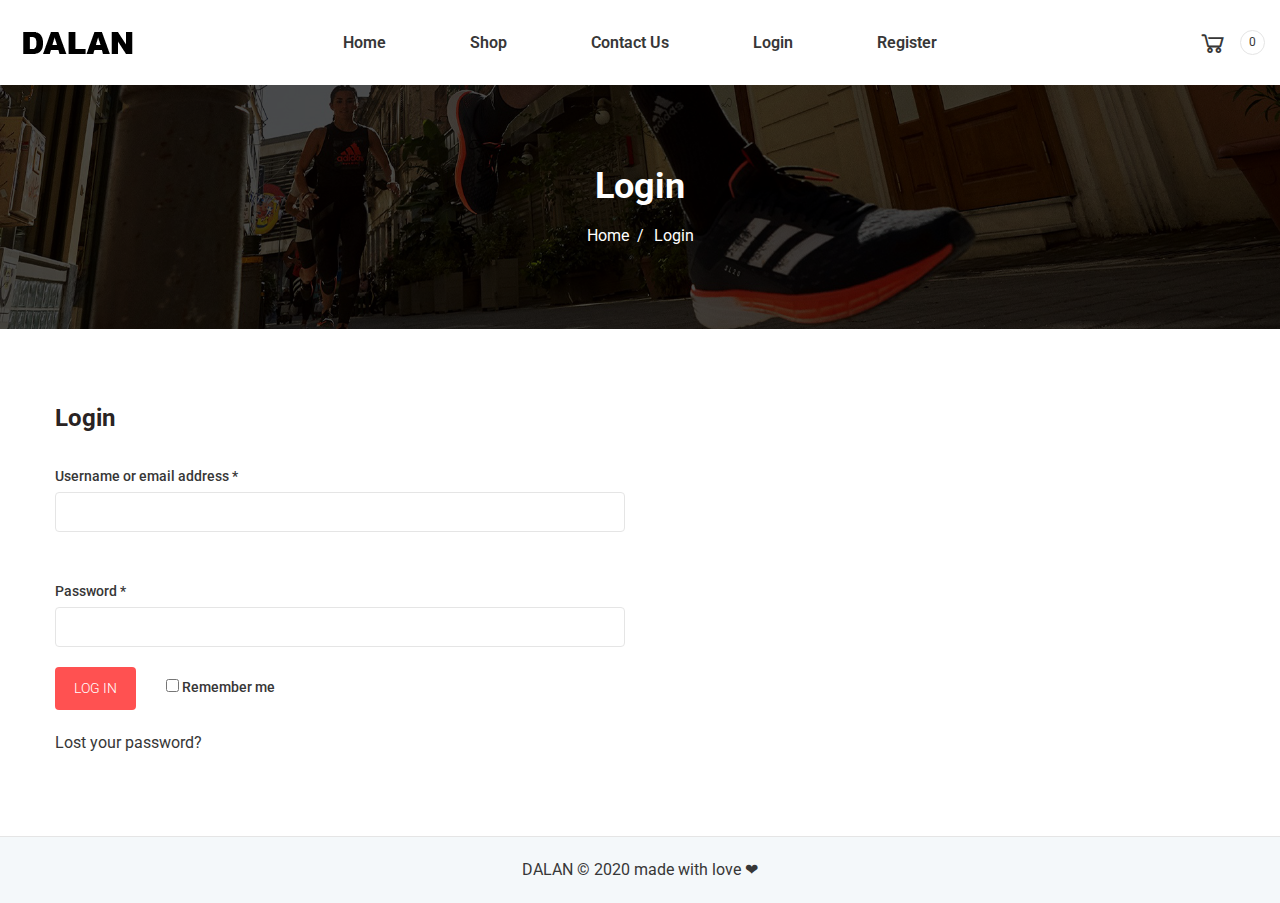
<file: PROJECT/2. DALAN Shoes E-Commerce (Web Application)/File/login.html>
<!doctype html>
<html class="no-js" lang="zxx">

<head>
    <meta charset="utf-8">
    <meta http-equiv="x-ua-compatible" content="ie=edge">
    <title>DALAN - Shoes eCommerce</title>
    <meta name="description" content="">
    <meta name="viewport" content="width=device-width, initial-scale=1, shrink-to-fit=no">
    <!-- Favicons -->
    <link rel="shortcut icon" href="assets/img/favicon.ico" type="image/x-icon">
    <link rel="apple-touch-icon" href="assets/img/icon.png">

    <!-- ************************* CSS Files ************************* -->

    <!-- Vendor CSS -->
    <link rel="stylesheet" href="assets/css/vendor.css">

    <!-- style css -->
    <link rel="stylesheet" href="assets/css/main.css">
    <link rel="stylesheet" href="assets/css/dani.css">
</head>

<body>
    <!-- Main Wrapper Start -->
    <div class="wrapper">
        <!-- Header Start -->
        <header class="header">
            <div class="header__inner fixed-header">
                <div class="header__main">
                    <div class="container-fluid">
                        <div class="row">
                            <div class="col-12">
                                <div class="header__main-inner">
                                    <div class="header__main-left">
                                        <div class="logo">
                                            <a href="index.html" class="logo--normal">
                                                <img src="assets/img/logo/logo.png" alt="Logo">
                                            </a>
                                        </div>
                                    </div>
                                    <div class="header__main-center">
                                        <nav class="main-navigation text-center d-none d-lg-block">
                                            <ul class="mainmenu">
                                                <li class="mainmenu__item">
                                                    <a href="index.html" class="mainmenu__link">
                                                        <span class="mm-text">Home</span>
                                                    </a>

                                                </li>
                                                <li class="mainmenu__item">
                                                    <a href="shop.html" class="mainmenu__link">
                                                        <span class="mm-text">Shop</span>
                                                    </a>

                                                </li>
                                                <li class="mainmenu__item">
                                                    <a href="contactus.html" class="mainmenu__link">
                                                        <span class="mm-text">Contact Us</span>
                                                    </a>
                                                </li>
                                                <li class="mainmenu__item">
                                                    <a href="login.html" class="mainmenu__link">
                                                        <span class="mm-text">Login</span>
                                                    </a>
                                                </li>
                                                <li class="mainmenu__item">
                                                    <a href="register.html" class="mainmenu__link">
                                                        <span class="mm-text">Register</span>
                                                    </a>
                                                </li>
                                            </ul>
                                        </nav>
                                    </div>
                                    <div class="header__main-right">
                                        <div class="header-toolbar-wrap">
                                            <div class="header-toolbar">
                                                <div class="header-toolbar__item header-toolbar--minicart-dani">
                                                    <a href="cart.html" class="header-toolbar__btn toolbar-btndani">
                                                        <i class="la la-shopping-cart"></i>
                                                        <span id="logocartnambah">0</span>
                                                    </a>
                                                </div>
                                                <div class="header-toolbar__item d-block d-lg-none">
                                                    <a href="#offcanvasMenu"
                                                        class="header-toolbar__btn toolbar-btn menu-btn">
                                                        <div class="hamburger-icon">
                                                            <span></span>
                                                            <span></span>
                                                            <span></span>
                                                            <span></span>
                                                            <span></span>
                                                            <span></span>
                                                        </div>
                                                    </a>
                                                </div>
                                            </div>
                                        </div>
                                    </div>
                                </div>
                            </div>
                        </div>
                    </div>
                </div>
            </div>
        </header>
        <!-- Header End -->

        <!-- Breadcrumb area Start -->
        <section class="page-title-area bg-image ptb--80" data-bg-image="assets/img/bg/banner.jpg">
            <div class="container">
                <div class="row">
                    <div class="col-12 text-center">
                        <h1 class="page-title">Login</h1>
                        <ul class="breadcrumb">
                            <li><a href="index.html">Home</a></li>
                            <li class="current"><span>Login </span></li>
                        </ul>
                    </div>
                </div>
            </div>
        </section>
        <!-- Breadcrumb area End -->

        <!-- Main Content Wrapper Start -->
        <div class="main-content-wrapper">
            <div class="page-content-inner pt--75 pb--80">
                <div class="container">
                    <div class="row">
                        <div class="col-md-6 mb-sm--50">
                            <div class="login-box">
                                <h3 class="heading__tertiary mb--30">Login</h3>
                                <form ng-app="myApp" ng-controller="validateApp" name="loginForm"
                                    class="form form--login" novalidate>
                                    <div class="form__group mb--20">

                                        <label class="form__label" for="username_email">Username or email address <span
                                                class="required">*</span></label>
                                        <input type="email" class="form__input" id="username_email"
                                            name="username_email" ng-model="login.username_email" ng-required="true">
                                        <span class="waw"
                                            ng-show="loginForm.username_email.$touched && loginForm.username_email.$error.email">Please
                                            enter valid email.</span><br /><br />
                                    </div>
                                    <div class="form__group mb--20">
                                        <label class="form__label" for="login_password">Password <span
                                                class="required">*</span></label>
                                        <input required type="password" class="form__input" id="login_password"
                                            name="login_password" ng-model="login.login_password" ng-required="true">
                                    </div>
                                    <div class="d-flex align-items-center mb--20">
                                        <div class="form__group mr--30">
                                            <input type="button" name="login" id="login" value="Log in"
                                                class="btn btn-size-sm">
                                        </div>
                                        <div class="form__group">
                                            <label class="form__label checkbox-label" for="store_session">
                                                <input type="checkbox" name="store_session" id="store_session">
                                                <span>Remember me</span>
                                            </label>
                                        </div>
                                    </div>
                                    <a class="forgot-pass" href="#">Lost your password?</a>
                                </form>
                            </div>
                        </div>
                    </div>
                </div>
            </div>
        </div>
        <!-- Main Content Wrapper Start -->

        <!-- Footer Start-->
        <footer class="footer bg-color" data-bg-color="#f4f8fa">

            <div class="footer-bottom">
                <div class="container-fluid">
                    <div class="row border-top ptb--20">
                        <div class="col-12 text-center">
                            <p class="copyright-text">DALAN &copy; 2020 made with love ❤</p>
                        </div>
                    </div>
                </div>
            </div>
        </footer>

        <div class="global-overlay"></div>
        <!-- Global Overlay End -->
        <div class="offcanvas-menu-wrapper" id="offcanvasMenu">
            <div class="offcanvas-menu-inner">
                <a href="" class="btn-close">
                    <i class="la la-remove"></i>
                </a>
                <nav class="offcanvas-navigation">
                    <ul class="offcanvas-menu">
                        <li>
                            <a href="index.html" class="mainmenu__link">
                                <span class="mm-text">Home</span>
                            </a>

                        </li>
                        <li>
                            <a href="shop.html" class="mainmenu__link">
                                <span class="mm-text">Shop</span>
                            </a>

                        </li>
                        <li>
                            <a href="contactus.html" class="mainmenu__link">
                                <span class="mm-text">Contact Us</span>
                            </a>
                        </li>
                        <li>
                            <a href="login.html" class="mainmenu__link">
                                <span class="mm-text">Login</span>
                            </a>
                        </li>
                        <li>
                            <a href="register.html" class="mainmenu__link">
                                <span class="mm-text">Register</span>
                            </a>
                        </li>
                    </ul>
                </nav>
            </div>
        </div>
        <!-- Global Overlay Start -->
        <a class="scroll-to-top" href=""><i class="la la-angle-double-up"></i></a>
        <!-- Global Overlay End -->
    </div>
    <!-- Main Wrapper End -->


    <!-- ************************* JS Files ************************* -->

    <!-- jQuery JS -->
    <script src="assets/js/vendor.js"></script>

    <!-- Main JS -->
    <script src="assets/js/main.js"></script>
    <script src="assets/js/cart.js"></script>
    <script src="assets/js/login.js"></script>
    <script src="assets/js/register.js"></script>
    <script src="assets/js/angular.js"></script>
    <script src="assets/js/angular.min.js"></script>

    <script>
        var app = angular.module("myApp", []);
        app.controller("validateApp", function ($scope) { });
    </script>
</body>

</html>
</file>
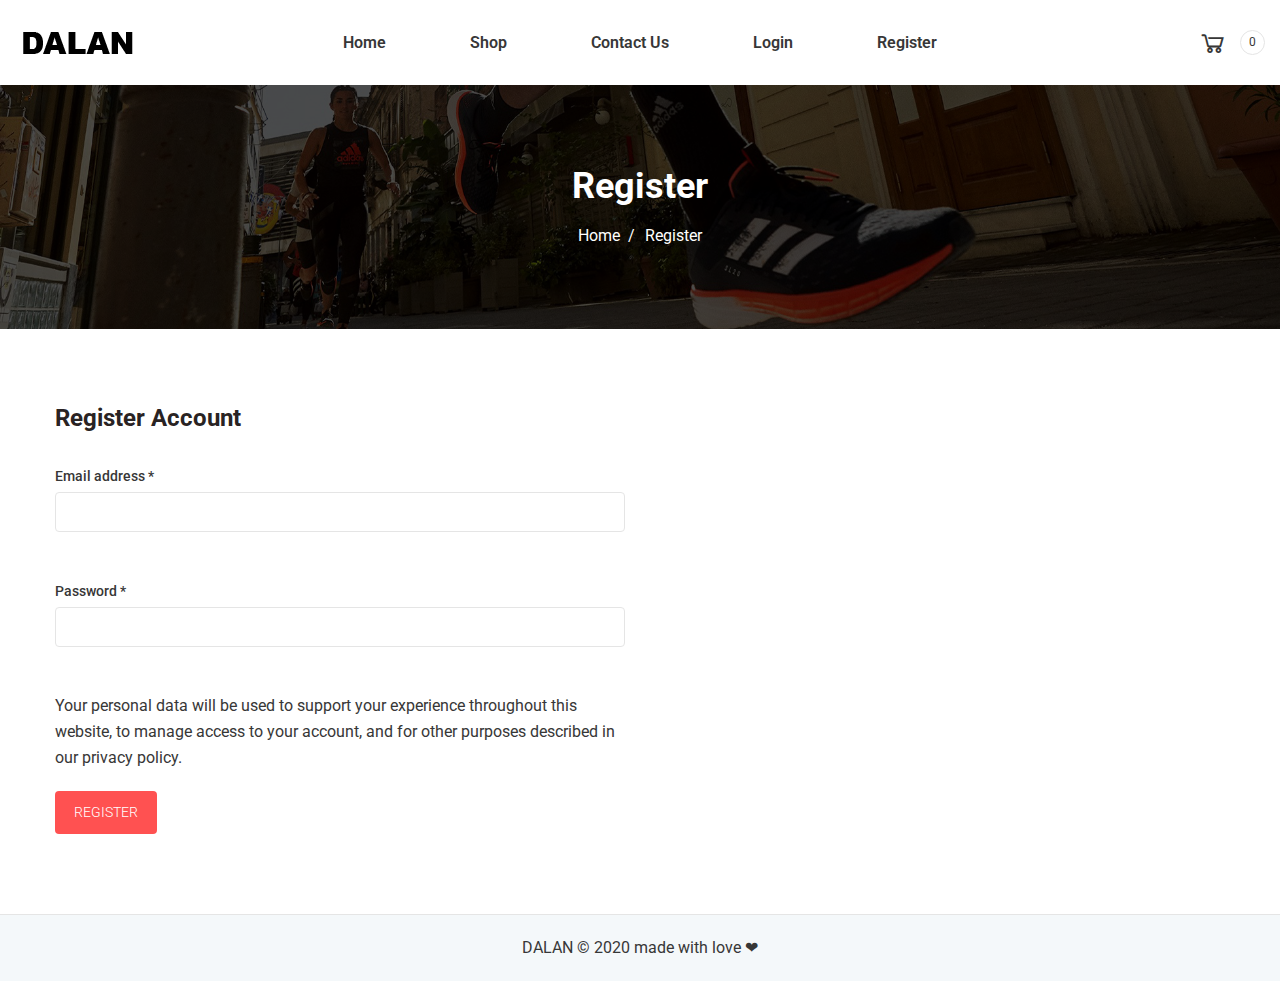
<file: PROJECT/2. DALAN Shoes E-Commerce (Web Application)/File/register.html>
<!doctype html>
<html class="no-js" lang="zxx">

<head>
    <meta charset="utf-8">
    <meta http-equiv="x-ua-compatible" content="ie=edge">
    <title>DALAN - Shoes eCommerce</title>
    <meta name="description" content="">
    <meta name="viewport" content="width=device-width, initial-scale=1, shrink-to-fit=no">
    <!-- Favicons -->
    <link rel="shortcut icon" href="assets/img/favicon.ico" type="image/x-icon">
    <link rel="apple-touch-icon" href="assets/img/icon.png">

    <!-- ************************* CSS Files ************************* -->

    <!-- Vendor CSS -->
    <link rel="stylesheet" href="assets/css/vendor.css">

    <!-- style css -->
    <link rel="stylesheet" href="assets/css/main.css">
    <link rel="stylesheet" href="assets/css/dani.css">
</head>

<body>
    <!-- Main Wrapper Start -->
    <div class="wrapper">
        <!-- Header Start -->
        <header class="header">
            <div class="header__inner fixed-header">
                <div class="header__main">
                    <div class="container-fluid">
                        <div class="row">
                            <div class="col-12">
                                <div class="header__main-inner">
                                    <div class="header__main-left">
                                        <div class="logo">
                                            <a href="index.html" class="logo--normal">
                                                <img src="assets/img/logo/logo.png" alt="Logo">
                                            </a>
                                        </div>
                                    </div>
                                    <div class="header__main-center">
                                        <nav class="main-navigation text-center d-none d-lg-block">
                                            <ul class="mainmenu">
                                                <li class="mainmenu__item">
                                                    <a href="index.html" class="mainmenu__link">
                                                        <span class="mm-text">Home</span>
                                                    </a>

                                                </li>
                                                <li class="mainmenu__item">
                                                    <a href="shop.html" class="mainmenu__link">
                                                        <span class="mm-text">Shop</span>
                                                    </a>

                                                </li>
                                                <li class="mainmenu__item">
                                                    <a href="contactus.html" class="mainmenu__link">
                                                        <span class="mm-text">Contact Us</span>
                                                    </a>
                                                </li>
                                                <li class="mainmenu__item">
                                                    <a href="login.html" class="mainmenu__link">
                                                        <span class="mm-text">Login</span>
                                                    </a>
                                                </li>
                                                <li class="mainmenu__item">
                                                    <a href="register.html" class="mainmenu__link">
                                                        <span class="mm-text">Register</span>
                                                    </a>
                                                </li>
                                            </ul>
                                        </nav>
                                    </div>
                                    <div class="header__main-right">
                                        <div class="header-toolbar-wrap">
                                            <div class="header-toolbar">
                                                <div class="header-toolbar__item header-toolbar--minicart-dani">
                                                    <a href="cart.html" class="header-toolbar__btn toolbar-btndani">
                                                        <i class="la la-shopping-cart"></i>
                                                        <span id="logocartnambah">0</span>
                                                    </a>
                                                </div>
                                                <div class="header-toolbar__item d-block d-lg-none">
                                                    <a href="#offcanvasMenu"
                                                        class="header-toolbar__btn toolbar-btn menu-btn">
                                                        <div class="hamburger-icon">
                                                            <span></span>
                                                            <span></span>
                                                            <span></span>
                                                            <span></span>
                                                            <span></span>
                                                            <span></span>
                                                        </div>
                                                    </a>
                                                </div>
                                            </div>
                                        </div>
                                    </div>
                                </div>
                            </div>
                        </div>
                    </div>
                </div>
            </div>
        </header>
        <!-- Header End -->

        <!-- Breadcrumb area Start -->
        <section class="page-title-area bg-image ptb--80" data-bg-image="assets/img/bg/banner.jpg">
            <div class="container">
                <div class="row">
                    <div class="col-12 text-center">
                        <h1 class="page-title">Register</h1>
                        <ul class="breadcrumb">
                            <li><a href="index.html">Home</a></li>
                            <li class="current"><span>Register</span></li>
                        </ul>
                    </div>
                </div>
            </div>
        </section>
        <!-- Breadcrumb area End -->

        <!-- Main Content Wrapper Start -->
        <div class="main-content-wrapper">
            <div class="page-content-inner pt--75 pb--80">
                <div class="container">
                    <div class="row">
                        <div class="col-md-6 mb-sm--50">
                            <div class="login-box">
                                <h3 class="heading__tertiary mb--30">Register Account</h3>
                                <form name="registerForm" ng-app="myApp" ng-controller="validateApp"
                                    class="form form--login" novalidate>
                                    <div class="form__group mb--20">
                                        <label class="form__label" for="email">Email address <span
                                                class="required">*</span></label>
                                        <input type="email" class="form__input" ng-model="register.email" id="email"
                                            name="email" ng-required="true">
                                        <span class="waw"
                                            ng-show="registerForm.email.$touched && registerForm.email.$error.email">Please
                                            enter valid email.</span><br /><br />
                                    </div>
                                    <div class="form__group mb--20">
                                        <label class="form__label" for="register_password">Password <span
                                                class="required">*</span></label>
                                        <input type="password" class="form__input" id="register_password"
                                            name="register_password" ng-model="register_password" ng-minlength="6"
                                            ng-required="true">
                                        <span class="waw"
                                            ng-show="registerForm.register_password.$touched && registerForm.register_password.$error.minlength ">Please
                                            enter valid Password more than 6 character</span><br /><br />
                                    </div>
                                    <p class="privacy-text mb--20">Your personal data will be used to support your
                                        experience throughout this website, to manage access to your account, and for
                                        other purposes described in our privacy policy.</p>
                                    <div class="form__group">
                                        <input type="submit" value="Register" id="register" class="btn btn-size-sm">
                                    </div>
                                </form>
                            </div>
                        </div>
                    </div>
                </div>
            </div>
        </div>
        <!-- Main Content Wrapper Start -->

        <!-- Footer Start-->
        <footer class="footer bg-color" data-bg-color="#f4f8fa">

            <div class="footer-bottom">
                <div class="container-fluid">
                    <div class="row border-top ptb--20">
                        <div class="col-12 text-center">
                            <p class="copyright-text">DALAN &copy; 2020 made with love ❤</p>
                        </div>
                    </div>
                </div>
            </div>
        </footer>
        <div class="global-overlay"></div>
        <!-- Global Overlay End -->
        <div class="offcanvas-menu-wrapper" id="offcanvasMenu">
            <div class="offcanvas-menu-inner">
                <a href="" class="btn-close">
                    <i class="la la-remove"></i>
                </a>
                <nav class="offcanvas-navigation">
                    <ul class="offcanvas-menu">
                        <li>
                            <a href="index.html" class="mainmenu__link">
                                <span class="mm-text">Home</span>
                            </a>

                        </li>
                        <li>
                            <a href="shop.html" class="mainmenu__link">
                                <span class="mm-text">Shop</span>
                            </a>

                        </li>
                        <li>
                            <a href="contactus.html" class="mainmenu__link">
                                <span class="mm-text">Contact Us</span>
                            </a>
                        </li>
                        <li>
                            <a href="login.html" class="mainmenu__link">
                                <span class="mm-text">Login</span>
                            </a>
                        </li>
                        <li>
                            <a href="register.html" class="mainmenu__link">
                                <span class="mm-text">Register</span>
                            </a>
                        </li>
                    </ul>
                </nav>
            </div>
        </div>
        <!-- Global Overlay Start -->
        <a class="scroll-to-top" href=""><i class="la la-angle-double-up"></i></a>
        <!-- Global Overlay End -->
    </div>
    <!-- Main Wrapper End -->


    <!-- ************************* JS Files ************************* -->

    <!-- jQuery JS -->
    <script src="assets/js/vendor.js"></script>

    <!-- Main JS -->
    <script src="assets/js/main.js"></script>
    <script src="assets/js/angular.js"></script>
    <script src="assets/js/angular.min.js"></script>
    <script src="assets/js/register.js"></script>
    <script src="assets/js/cart.js"></script>

    <script>
        var app = angular.module("myApp", []);
        app.controller("validateApp", function ($scope) { });
    </script>
</body>

</html>
</file>
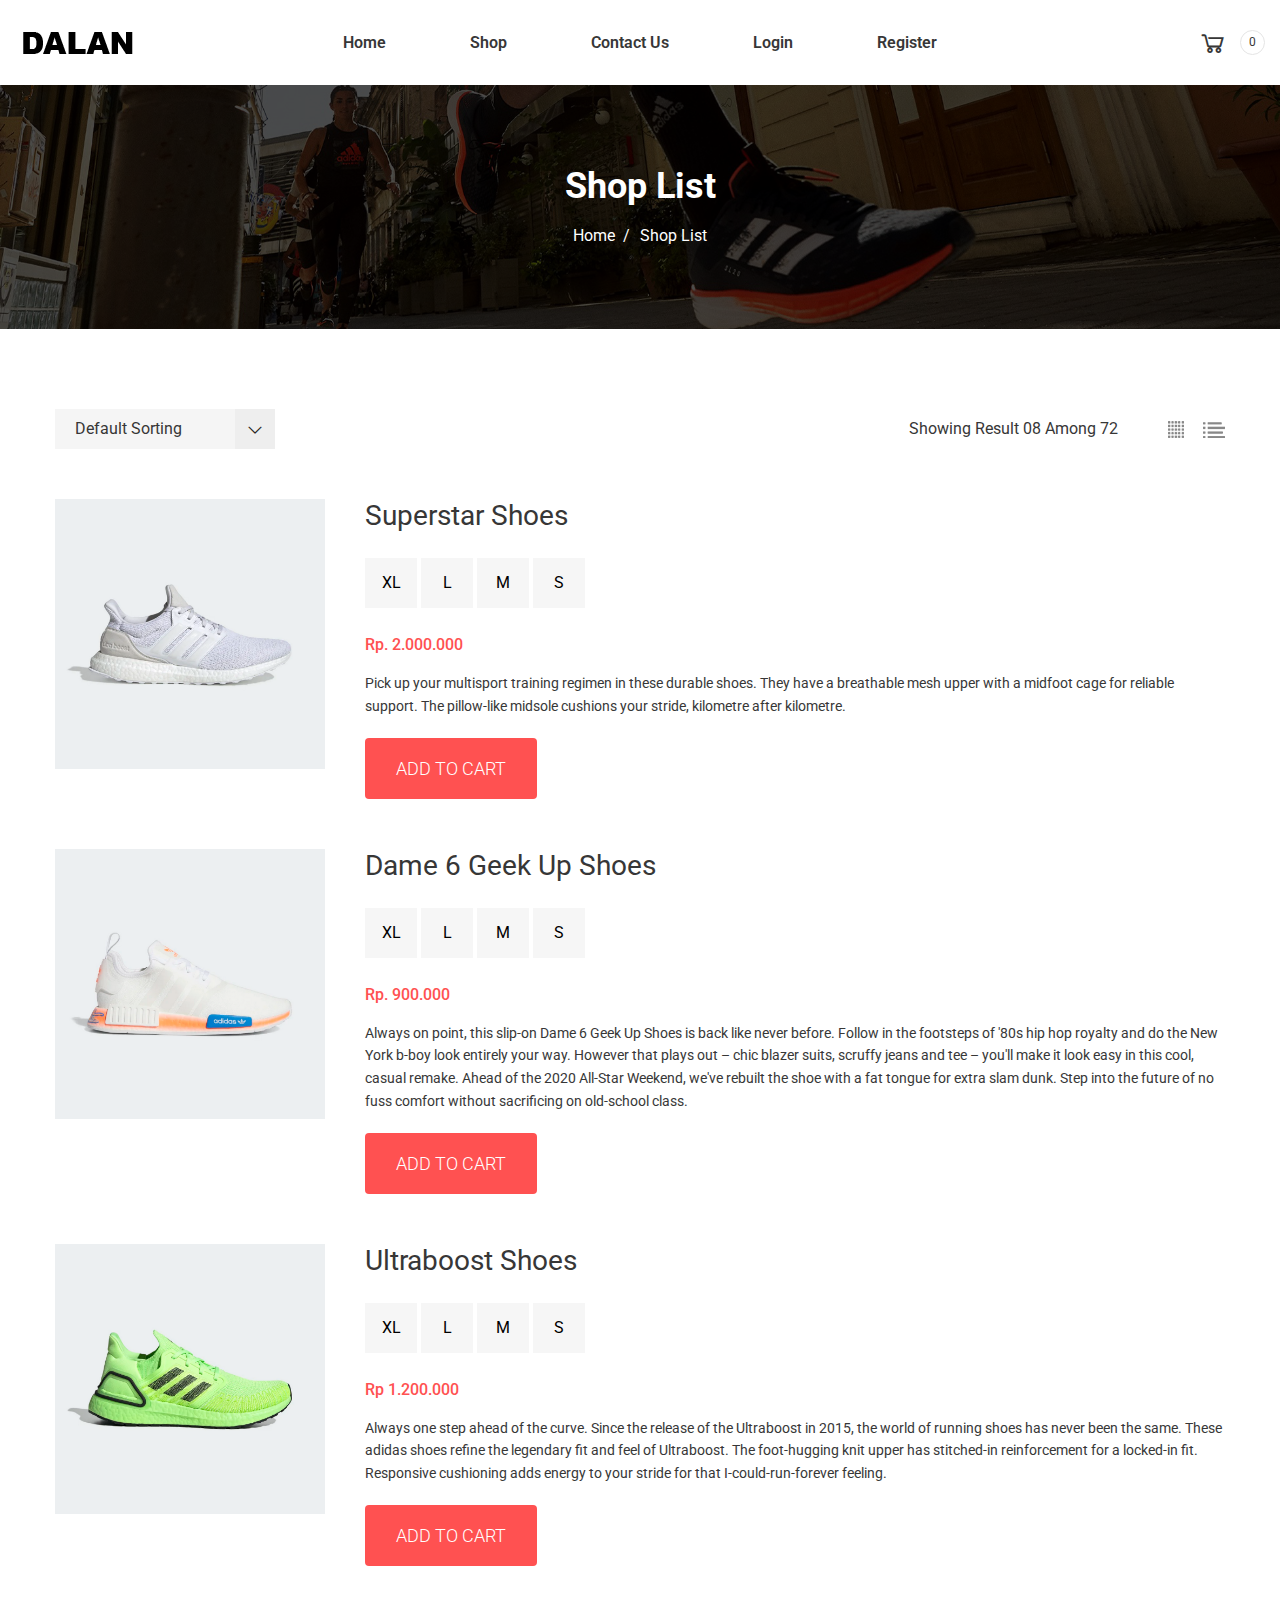
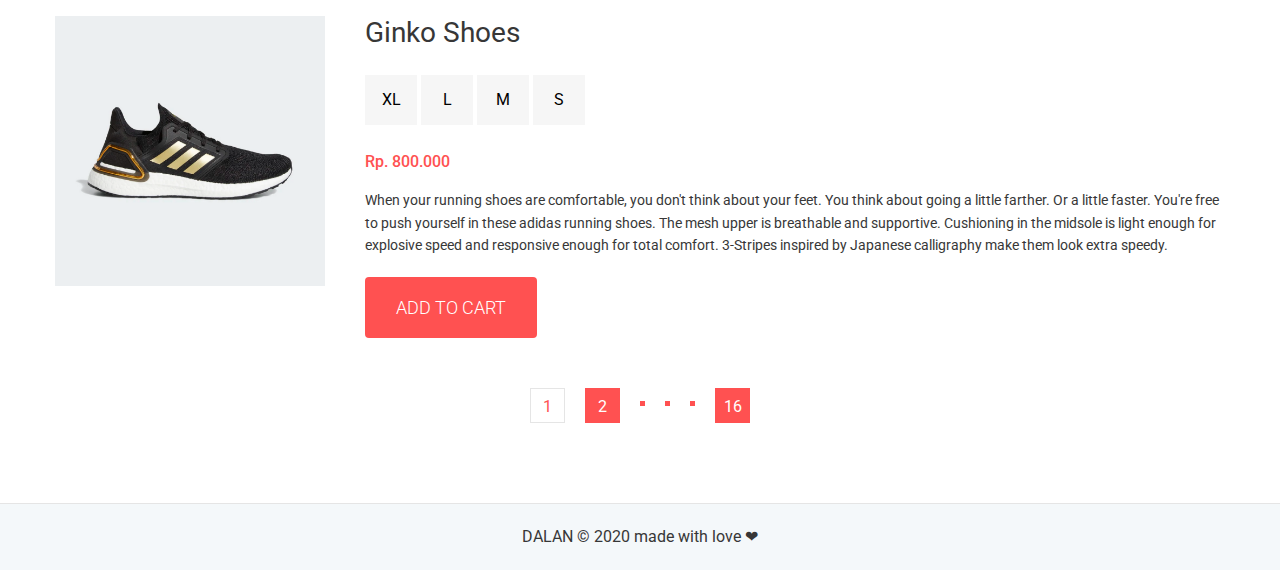
<file: PROJECT/2. DALAN Shoes E-Commerce (Web Application)/File/shop.html>
<!doctype html>
<html class="no-js" lang="zxx">

<head>
    <meta charset="utf-8">
    <meta http-equiv="x-ua-compatible" content="ie=edge">
    <title>DALAN - Shoes eCommerce</title>
    <meta name="description" content="">
    <meta name="viewport" content="width=device-width, initial-scale=1, shrink-to-fit=no">
    <!-- Favicons -->
    <link rel="shortcut icon" href="assets/img/favicon.ico" type="image/x-icon">
    <link rel="apple-touch-icon" href="assets/img/icon.png">

    <!-- ************************* CSS Files ************************* -->

    <!-- Vendor CSS -->
    <link rel="stylesheet" href="assets/css/vendor.css">

    <!-- style css -->
    <link rel="stylesheet" href="assets/css/main.css">
    <link rel="stylesheet" href="assets/css/dani.css">
</head>

<body>

    <!-- Main Wrapper Start -->
    <div class="wrapper">
        <!-- Header Start -->
        <header class="header">
            <div class="header__inner fixed-header">
                <div class="header__main">
                    <div class="container-fluid">
                        <div class="row">
                            <div class="col-12">
                                <div class="header__main-inner">
                                    <div class="header__main-left">
                                        <div class="logo">
                                            <a href="index.html" class="logo--normal">
                                                <img src="assets/img/logo/logo.png" alt="Logo">
                                            </a>
                                        </div>
                                    </div>
                                    <div class="header__main-center">
                                        <nav class="main-navigation text-center d-none d-lg-block">
                                            <ul class="mainmenu">
                                                <li class="mainmenu__item">
                                                    <a href="index.html" class="mainmenu__link">
                                                        <span class="mm-text">Home</span>
                                                    </a>

                                                </li>
                                                <li class="mainmenu__item">
                                                    <a href="shop.html" class="mainmenu__link">
                                                        <span class="mm-text">Shop</span>
                                                    </a>

                                                </li>
                                                <li class="mainmenu__item">
                                                    <a href="contactus.html" class="mainmenu__link">
                                                        <span class="mm-text">Contact Us</span>
                                                    </a>
                                                </li>
                                                <li class="mainmenu__item">
                                                    <a href="login.html" class="mainmenu__link">
                                                        <span class="mm-text">Login</span>
                                                    </a>
                                                </li>
                                                <li class="mainmenu__item">
                                                    <a href="register.html" class="mainmenu__link">
                                                        <span class="mm-text">Register</span>
                                                    </a>
                                                </li>
                                            </ul>
                                        </nav>
                                    </div>
                                    <div class="header__main-right">
                                        <div class="header-toolbar-wrap">
                                            <div class="header-toolbar">
                                                <div class="header-toolbar__item header-toolbar--minicart-dani">
                                                    <a href="cart.html" class="header-toolbar__btn toolbar-btndani">
                                                        <i class="la la-shopping-cart"></i>
                                                        <span id="logocartnambah">0</span>
                                                    </a>
                                                </div>
                                                <div class="header-toolbar__item d-block d-lg-none">
                                                    <a href="#offcanvasMenu"
                                                        class="header-toolbar__btn toolbar-btn menu-btn">
                                                        <div class="hamburger-icon">
                                                            <span></span>
                                                            <span></span>
                                                            <span></span>
                                                            <span></span>
                                                            <span></span>
                                                            <span></span>
                                                        </div>
                                                    </a>
                                                </div>
                                            </div>
                                        </div>
                                    </div>
                                </div>
                            </div>
                        </div>
                    </div>
                </div>
            </div>
        </header>
    </div>

    <!-- Header End -->

    <!-- Breadcrumb area Start -->
    <section class="page-title-area bg-image ptb--80" data-bg-image="assets/img/bg/banner.jpg">
        <div class="container">
            <div class="row">
                <div class="col-12 text-center">
                    <h1 class="page-title">Shop List</h1>
                    <ul class="breadcrumb">
                        <li><a href="index.html">Home</a></li>
                        <li class="current"><span>Shop List</span></li>
                    </ul>
                </div>
            </div>
        </div>
    </section>
    <!-- Breadcrumb area End -->

    <!-- Main Content Wrapper Start -->
    <div class="main-content-wrapper">
        <div class="shop-page-wrapper shop-fullwidth ptb--80">
            <div class="container">
                <div class="row mb--50">
                    <div class="col-12">
                        <div class="shop-toolbar">
                            <div class="row align-items-center">
                                <div class="col-md-5 mb-sm--30 mb-xs--10">
                                    <div class="shop-toolbar__left">
                                        <div class="product-ordering">
                                            <select class="product-ordering__select nice-select">
                                                <option value="0">Default Sorting</option>
                                                <option value="1">Relevance</option>
                                                <option value="2">Name, A to Z</option>
                                                <option value="3">Name, Z to A</option>
                                                <option value="4">Price, low to high</option>
                                                <option value="5">Price, high to low</option>
                                            </select>
                                        </div>
                                    </div>
                                </div>
                                <div class="col-md-7">
                                    <div
                                        class="shop-toolbar__right d-flex justify-content-md-end justify-content-start flex-sm-row flex-column">
                                        <p class="product-pages">Showing Result 08 Among 72</p>
                                        <div class="product-view-mode ml--50 ml-xs--0">
                                            <a class="active" href="#" data-target="grid">
                                                <img src="assets/img/icons/grid.png" alt="Grid">
                                            </a>
                                            <a href="#" data-target="list">
                                                <img src="assets/img/icons/list.png" alt="Grid">
                                            </a>
                                        </div>
                                    </div>
                                </div>
                            </div>
                        </div>
                    </div>
                </div>
            </div>
            <div class="container shop-products list">
                <div class="row">
                    <div class="col-xl-3 col-md-4 col-sm-6 mb--50">
                        <div class="ft-product-list">
                            <div class="product-inner">
                                <figure class="product-image">

                                    <img src="assets/img/products/men/1.png" alt="Products">

                                    <div class="product-thumbnail-action">
                                        <a data-toggle="modal" data-target="#productModal"
                                            class="action-btn quick-view">
                                            <i class="la la-eye"></i>
                                        </a>
                                    </div>
                                </figure>
                                <div class="product-info">
                                    <h3 class="product-title mb--25">
                                        Superstar Shoes
                                    </h3>
                                    <div class="ft-product-action-list mb--20">
                                        <div class="product-size mb--25">
                                            <div class="product-size-swatch">
                                                <span class="product-size-swatch-btn variation-btn">
                                                    XL
                                                </span>
                                                <span class="product-size-swatch-btn variation-btn">
                                                    L
                                                </span>
                                                <span class="product-size-swatch-btn variation-btn">
                                                    M
                                                </span>
                                                <span class="product-size-swatch-btn variation-btn">
                                                    S
                                                </span>
                                            </div>
                                        </div>

                                    </div>
                                    <div class="product-price-wrapper mb--15 mb-sm--10">
                                        <span class="money">Rp. 2.000.000</span>
                                    </div>
                                    <p class="product-short-description mb--20">
                                        Pick up your multisport training regimen in these durable shoes. They have a
                                        breathable mesh upper with a midfoot cage for reliable support. The pillow-like
                                        midsole cushions your stride, kilometre after kilometre.
                                        <div class="ft-product-action-list d-flex align-items-center">
                                            <a href="#" class="btn btn-size-md" id="addtocartdan">Add To Cart</a>

                                        </div>
                                </div>
                            </div>
                        </div>
                    </div>
                    <div class="col-xl-3 col-md-4 col-sm-6 mb--50">
                        <div class="ft-product-list">
                            <div class="product-inner">
                                <figure class="product-image">

                                    <img src="assets/img/products/men/2.png" alt="Products">

                                    <div class="product-thumbnail-action">
                                        <a data-toggle="modal" data-target="#productModal2"
                                            class="action-btn quick-view">
                                            <i class="la la-eye"></i>
                                        </a>
                                    </div>
                                </figure>
                                <div class="product-info">
                                    <h3 class="product-title mb--25">
                                        Dame 6 Geek Up Shoes
                                    </h3>
                                    <div class="ft-product-action-list mb--20">
                                        <div class="product-size mb--25">
                                            <div class="product-size-swatch">
                                                <span class="product-size-swatch-btn variation-btn">
                                                    XL
                                                </span>
                                                <span class="product-size-swatch-btn variation-btn">
                                                    L
                                                </span>
                                                <span class="product-size-swatch-btn variation-btn">
                                                    M
                                                </span>
                                                <span class="product-size-swatch-btn variation-btn">
                                                    S
                                                </span>
                                            </div>
                                        </div>

                                    </div>
                                    <div class="product-price-wrapper mb--15 mb-sm--10">
                                        <span class="money">Rp. 900.000</span>

                                    </div>
                                    <p class="product-short-description mb--20">
                                        Always on point, this slip-on Dame 6 Geek Up Shoes is back like never before.
                                        Follow
                                        in the footsteps of '80s hip hop royalty
                                        and do the New York b-boy look entirely your way. However that plays out – chic
                                        blazer suits, scruffy jeans and tee – you'll make it look easy in this cool,
                                        casual remake. Ahead of the 2020 All-Star Weekend, we've rebuilt the shoe with a
                                        fat tongue for extra slam dunk. Step into the future of no fuss comfort without
                                        sacrificing on old-school class.
                                    </p>
                                    <div class="ft-product-action-list d-flex align-items-center">
                                        <a href="#" class="btn btn-size-md" id="addtocartdan">Add To Cart</a>

                                    </div>
                                </div>
                            </div>
                        </div>
                    </div>
                    <div class="col-xl-3 col-md-4 col-sm-6 mb--50">
                        <div class="ft-product-list">
                            <div class="product-inner">
                                <figure class="product-image">

                                    <img src="assets/img/products/men/3.png" alt="Products">

                                    <div class="product-thumbnail-action">
                                        <a data-toggle="modal" data-target="#productModal3"
                                            class="action-btn quick-view">
                                            <i class="la la-eye"></i>
                                        </a>
                                    </div>
                                </figure>
                                <div class="product-info">
                                    <h3 class="product-title mb--25">
                                        Ultraboost Shoes
                                    </h3>
                                    <div class="ft-product-action-list mb--20">
                                        <div class="product-size mb--25">
                                            <div class="product-size-swatch">
                                                <span class="product-size-swatch-btn variation-btn">
                                                    XL
                                                </span>
                                                <span class="product-size-swatch-btn variation-btn">
                                                    L
                                                </span>
                                                <span class="product-size-swatch-btn variation-btn">
                                                    M
                                                </span>
                                                <span class="product-size-swatch-btn variation-btn">
                                                    S
                                                </span>
                                            </div>
                                        </div>

                                    </div>
                                    <div class="product-price-wrapper mb--15 mb-sm--10">
                                        <span class="money">Rp 1.200.000</span>

                                    </div>
                                    <p class="product-short-description mb--20">
                                        Always one step ahead of the curve. Since the release of the Ultraboost in 2015,
                                        the world of running shoes has never been the same. These adidas shoes refine
                                        the legendary fit and feel of Ultraboost. The foot-hugging knit upper has
                                        stitched-in reinforcement for a locked-in fit. Responsive cushioning adds energy
                                        to your stride for that I-could-run-forever feeling.
                                    </p>
                                    <div class="ft-product-action-list d-flex align-items-center">
                                        <a href="#" class="btn btn-size-md" id="addtocartdan">Add To Cart</a>

                                    </div>
                                </div>
                            </div>
                        </div>
                    </div>
                    <div class="col-xl-3 col-md-4 col-sm-6 mb--50">
                        <div class="ft-product-list">
                            <div class="product-inner">
                                <figure class="product-image">

                                    <img src="assets/img/products/men/4.png" alt="Products">

                                    <div class="product-thumbnail-action">
                                        <a data-toggle="modal" data-target="#productModal4"
                                            class="action-btn quick-view">
                                            <i class="la la-eye"></i>
                                        </a>
                                    </div>
                                </figure>
                                <div class="product-info">
                                    <h3 class="product-title mb--25">
                                        Ginko Shoes
                                    </h3>
                                    <div class="ft-product-action-list mb--20">
                                        <div class="product-size mb--25">
                                            <div class="product-size-swatch">
                                                <span class="product-size-swatch-btn variation-btn">
                                                    XL
                                                </span>
                                                <span class="product-size-swatch-btn variation-btn">
                                                    L
                                                </span>
                                                <span class="product-size-swatch-btn variation-btn">
                                                    M
                                                </span>
                                                <span class="product-size-swatch-btn variation-btn">
                                                    S
                                                </span>
                                            </div>
                                        </div>

                                    </div>
                                    <div class="product-price-wrapper mb--15 mb-sm--10">
                                        <span class="money">Rp. 800.000</span>

                                    </div>
                                    <p class="product-short-description mb--20">
                                        When your running shoes are comfortable, you don't think about your feet. You
                                        think about going a little farther. Or a little faster. You're free to push
                                        yourself in these adidas running shoes. The mesh upper is breathable and
                                        supportive. Cushioning in the midsole is light enough for explosive speed and
                                        responsive enough for total comfort. 3-Stripes inspired by Japanese calligraphy
                                        make them look extra speedy.
                                    </p>
                                    <div class="ft-product-action-list d-flex align-items-center">
                                        <a href="#" class="btn btn-size-md" id="addtocartdan">Add To Cart</a>

                                    </div>
                                </div>
                            </div>
                        </div>
                    </div>
                </div>
                <div class="row">
                    <div class="col-12">
                        <nav class="pagination-wrap mt--35 mt-md--25">
                            <ul class="pagination">
                                <li><span class="page-number current">1</span></li>
                                <li><a href="#" class="page-number">2</a></li>
                                <li><span class="dot"></span></li>
                                <li><span class="dot"></span></li>
                                <li><span class="dot"></span></li>
                                <li><a href="#" class="page-number">16</a></li>
                            </ul>
                        </nav>
                    </div>
                </div>
            </div>
        </div>
    </div>
    <!-- Main Content Wrapper Start -->

    <!-- Footer Start-->
    <footer class="footer bg-color" data-bg-color="#f4f8fa">
        <div class="footer-bottom">
            <div class="container-fluid">
                <div class="row border-top ptb--20">
                    <div class="col-12 text-center">
                        <p class="copyright-text">DALAN &copy; 2020 made with love ❤</p>
                    </div>
                </div>
            </div>
        </div>
    </footer>
    <!-- Footer End-->

    <!-- OffCanvas Menu Start -->
    <div class="offcanvas-menu-wrapper" id="offcanvasMenu">
        <div class="offcanvas-menu-inner">
            <a href="" class="btn-close">
                <i class="la la-remove"></i>
            </a>
            <nav class="offcanvas-navigation">
                <ul class="offcanvas-menu">
                    <li>
                        <a href="index.html" class="mainmenu__link">
                            <span class="mm-text">Home</span>
                        </a>

                    </li>
                    <li>
                        <a href="shop.html" class="mainmenu__link">
                            <span class="mm-text">Shop</span>
                        </a>

                    </li>
                    <li>
                        <a href="contactus.html" class="mainmenu__link">
                            <span class="mm-text">Contact Us</span>
                        </a>
                    </li>
                    <li>
                        <a href="login.html" class="mainmenu__link">
                            <span class="mm-text">Login</span>
                        </a>
                    </li>
                    <li>
                        <a href="register.html" class="mainmenu__link">
                            <span class="mm-text">Register</span>
                        </a>
                    </li>
                </ul>
            </nav>
        </div>
    </div>
    <!-- OffCanvas Menu End -->




    <!-- Qicuk View Modal Start -->
    <div class="modal fade product-modal" id="productModal" tabindex="-1" role="dialog" aria-hidden="true">
        <div class="modal-dialog" role="document">
            <div class="modal-content">
                <div class="modal-body">
                    <button type="button" class="close" data-dismiss="modal" aria-label="Close">
                        <span aria-hidden="true"><i class="la la-remove"></i></span>
                    </button>
                    <div>
                        <div class="element-carousel slick-vertical-center" data-slick-options='{
                              "slidesToShow": 1,
                              "slidesToScroll": 1,
                              "arrows": true,
                              "prevArrow": {"buttonClass": "slick-btn slick-prev", "iconClass": "la la-angle-double-left" },
                              "nextArrow": {"buttonClass": "slick-btn slick-next", "iconClass": "la la-angle-double-right" }
                          }'>
                            <div class="product-image">
                                <div class="product-image--holder">
                                    <img src="assets/img/products/men/1.png" alt="Product Image" class="primary-image">
                                </div>
                                <span class="product-badge sale">sale</span>
                            </div>
                            <div class="product-image">
                                <div class="product-image--holder">
                                    <img src="assets/img/products/men/1.1.png" alt="Product Image"
                                        class="primary-image">
                                </div>
                                <span class="product-badge sale">sale</span>
                            </div>
                            <div class="product-image">
                                <div class="product-image--holder">
                                    <img src="assets/img/products/men/1.2.png" alt="Product Image"
                                        class="primary-image">
                                </div>
                                <span class="product-badge sale">sale</span>
                            </div>
                            <div class="product-image">
                                <div class="product-image--holder">

                                    <img src="assets/img/products/men/1.3.png" alt="Product Image"
                                        class="primary-image">
                                </div>
                                <span class="product-badge sale">sale</span>
                            </div>
                        </div>
                    </div>

                </div>
            </div>
        </div>
    </div>
    <div class="modal fade product-modal" id="productModal2" tabindex="-1" role="dialog" aria-hidden="true">
        <div class="modal-dialog" role="document">
            <div class="modal-content">
                <div class="modal-body">
                    <button type="button" class="close" data-dismiss="modal" aria-label="Close">
                        <span aria-hidden="true"><i class="la la-remove"></i></span>
                    </button>
                    <div>
                        <div class="element-carousel slick-vertical-center" data-slick-options='{
                              "slidesToShow": 1,
                              "slidesToScroll": 1,
                              "arrows": true,
                              "prevArrow": {"buttonClass": "slick-btn slick-prev", "iconClass": "la la-angle-double-left" },
                              "nextArrow": {"buttonClass": "slick-btn slick-next", "iconClass": "la la-angle-double-right" }
                          }'>
                            <div class="product-image">
                                <div class="product-image--holder">
                                    <img src="assets/img/products/men/2.png" alt="Product Image" class="primary-image">
                                </div>
                                <span class="product-badge sale">sale</span>
                            </div>
                            <div class="product-image">
                                <div class="product-image--holder">
                                    <img src="assets/img/products/men/2.1.png" alt="Product Image"
                                        class="primary-image">
                                </div>
                                <span class="product-badge sale">sale</span>
                            </div>
                            <div class="product-image">
                                <div class="product-image--holder">
                                    <img src="assets/img/products/men/2.2.png" alt="Product Image"
                                        class="primary-image">
                                </div>
                                <span class="product-badge sale">sale</span>
                            </div>
                            <div class="product-image">
                                <div class="product-image--holder">

                                    <img src="assets/img/products/men/2.3.png" alt="Product Image"
                                        class="primary-image">
                                </div>
                                <span class="product-badge sale">sale</span>
                            </div>
                        </div>
                    </div>

                </div>
            </div>
        </div>
    </div>
    <div class="modal fade product-modal" id="productModal3" tabindex="-1" role="dialog" aria-hidden="true">
        <div class="modal-dialog" role="document">
            <div class="modal-content">
                <div class="modal-body">
                    <button type="button" class="close" data-dismiss="modal" aria-label="Close">
                        <span aria-hidden="true"><i class="la la-remove"></i></span>
                    </button>
                    <div>
                        <div class="element-carousel slick-vertical-center" data-slick-options='{
                              "slidesToShow": 1,
                              "slidesToScroll": 1,
                              "arrows": true,
                              "prevArrow": {"buttonClass": "slick-btn slick-prev", "iconClass": "la la-angle-double-left" },
                              "nextArrow": {"buttonClass": "slick-btn slick-next", "iconClass": "la la-angle-double-right" }
                          }'>
                            <div class="product-image">
                                <div class="product-image--holder">
                                    <img src="assets/img/products/men/3.png" alt="Product Image" class="primary-image">
                                </div>
                                <span class="product-badge sale">sale</span>
                            </div>
                            <div class="product-image">
                                <div class="product-image--holder">
                                    <img src="assets/img/products/men/3.1.png" alt="Product Image"
                                        class="primary-image">
                                </div>
                                <span class="product-badge sale">sale</span>
                            </div>
                            <div class="product-image">
                                <div class="product-image--holder">
                                    <img src="assets/img/products/men/3.2.png" alt="Product Image"
                                        class="primary-image">
                                </div>
                                <span class="product-badge sale">sale</span>
                            </div>
                            <div class="product-image">
                                <div class="product-image--holder">

                                    <img src="assets/img/products/men/3.3.png" alt="Product Image"
                                        class="primary-image">
                                </div>
                                <span class="product-badge sale">sale</span>
                            </div>
                        </div>
                    </div>

                </div>
            </div>
        </div>
    </div>
    <div class="modal fade product-modal" id="productModal4" tabindex="-1" role="dialog" aria-hidden="true">
        <div class="modal-dialog" role="document">
            <div class="modal-content">
                <div class="modal-body">
                    <button type="button" class="close" data-dismiss="modal" aria-label="Close">
                        <span aria-hidden="true"><i class="la la-remove"></i></span>
                    </button>
                    <div>
                        <div class="element-carousel slick-vertical-center" data-slick-options='{
                              "slidesToShow": 1,
                              "slidesToScroll": 1,
                              "arrows": true,
                              "prevArrow": {"buttonClass": "slick-btn slick-prev", "iconClass": "la la-angle-double-left" },
                              "nextArrow": {"buttonClass": "slick-btn slick-next", "iconClass": "la la-angle-double-right" }
                          }'>
                            <div class="product-image">
                                <div class="product-image--holder">
                                    <img src="assets/img/products/men/4.png" alt="Product Image" class="primary-image">
                                </div>
                                <span class="product-badge sale">sale</span>
                            </div>
                            <div class="product-image">
                                <div class="product-image--holder">
                                    <img src="assets/img/products/men/4.1.png" alt="Product Image"
                                        class="primary-image">
                                </div>
                                <span class="product-badge sale">sale</span>
                            </div>
                            <div class="product-image">
                                <div class="product-image--holder">
                                    <img src="assets/img/products/men/4.2.png" alt="Product Image"
                                        class="primary-image">
                                </div>
                                <span class="product-badge sale">sale</span>
                            </div>
                            <div class="product-image">
                                <div class="product-image--holder">

                                    <img src="assets/img/products/men/4.3.png" alt="Product Image"
                                        class="primary-image">
                                </div>
                                <span class="product-badge sale">sale</span>
                            </div>
                        </div>
                    </div>

                </div>
            </div>
        </div>
    </div>
    <!-- Qicuk View Modal End -->

    <!-- Global Overlay Start -->
    <div class="global-overlay"></div>
    <!-- Global Overlay End -->

    <!-- Global Overlay Start -->
    <a class="scroll-to-top" href=""><i class="la la-angle-double-up"></i></a>
    <!-- Global Overlay End -->
    </div>
    <!-- Main Wrapper End -->


    <!-- ************************* JS Files ************************* -->

    <!-- jQuery JS -->
    <script src="assets/js/vendor.js"></script>

    <!-- Main JS -->
    <script src="assets/js/main.js"></script>
    <script src="assets/js/dani.js"></script>
    <script src="assets/js/cart.js"></script>
</body>

</html>
</file>
<file: PROJECT/2. DALAN Shoes E-Commerce (Web Application)/File/assets/css/main.css>
/******************************

INDEX:

    00 - Base - Global
    01 - Base - Typography

    02 - Utilities - Helper
    03 - Utilities - Common

    10 - Layout - Header
        10.00 - Header
        10.01 - Sticky Header
        10.02 - Header Site Info

    11 - Layout - Footer
    12 - Layout - Sidebar

    20 - Components - Banner
    21 - Components - Blog
        21.00 - Blog
        21.01 - Blog Details
        21.02 - Related Post

    22 - Components - Button
        22.00 - Global Button
        22.01 - Action Button
        22.02 - Close Button
        22.03 - Read More Button

   23 - Components - Carousel
        23.00 - Carousel Gutter
        23.01 - Slick Dot Margin Top 
        23.02 - Carousel Dots
        23.03 - Carousel Navs
        23.04 - Related Post Carousel

    24 - Components - Comment
    25 - Components - Form
        25.00 - Global Form
        25.01 - Newsletter Form
        25.02 - Search Form
        25.03 - Nice Select
        25.04 - Review Form
        25.05 - Cart Form

    26 - Components - Icon
    27 - Components - Mini Cart
    28 - Components - Modal
        28.00 - Quick View Modal
        28.01 - Search Form Popup

    29 - Components - Navigation
        29.00 - Main Navigation
        29.01 - Off Canvas Menu

    30 - Components - Product
        30.00 - Product
        30.01 - Proudct List
        30.02 - Feature Product
        30.03 - Best Sale Product
        30.04 - Product Summery
        30.05 - Product Variations
        30.05 - Product Variations

    31 - Components - Slider
    32 - Components - Table
    33 - Components - Tabs
        33.01 - Tab Style 01
        33.02 - Tab Style 02
        33.03 - User Dashboard tab
        33.04 - Tab Content

    34 - Components - Widget
        34.00 - Widget Title
        34.01 - Widget List
        34.02 - Widget Color
        34.03 - Tagcloud

    63 - Utilities - Color
    64 - Utilities - Spacing




******************************/
/*
    Defult Primary Color:       #002257
    Default Border Color:       #eeeeee
    Default Text Color:         #444444
    Default Heading Color:      #222222
    Default Body Font:          'Roboto', sans-serif

*/
@import url("https://fonts.googleapis.com/css?family=Roboto:300,300i,400,400i,500,700,900|Abril+Fatface");
/*****************************
00 - Base - Global
*****************************/
html {
  height: 100%;
  font-size: 62.5%;
}
@media (max-width: 93.6875em) {
  html {
    font-size: 56.25%;
  }
}
@media (max-width: 74.9375em) {
  html {
    font-size: 50%;
  }
}
@media (max-width: 61.94em) {
  html {
    font-size: 43.75%;
  }
}
@media (max-width: 47.94em) {
  html {
    font-size: 37.5%;
  }
}

body {
  font-size: 16px;
  font-family: "Roboto", sans-serif;
  color: #373737;
  line-height: 1.625;
  background-color: #fff;
  font-weight: 400;
  overflow-x: hidden;
  overflow-y: auto;
}

h1,
.h1,
h2,
.h2,
h3,
.h3,
h4,
.h4,
h5,
.h5,
h6,
.h6 {
  font-weight: 700;
  font-family: "Roboto", sans-serif;
  color: #292323;
  margin-bottom: 15px;
  line-height: 1.18;
}
@media (max-width: 61.94em) {
  h1,
  .h1,
  h2,
  .h2,
  h3,
  .h3,
  h4,
  .h4,
  h5,
  .h5,
  h6,
  .h6 {
    line-height: 1.25;
  }
}
@media (max-width: 47.94em) {
  h1,
  .h1,
  h2,
  .h2,
  h3,
  .h3,
  h4,
  .h4,
  h5,
  .h5,
  h6,
  .h6 {
    margin-bottom: 10px;
  }
}

h1,
.h1 {
  font-size: 36px;
}
@media (max-width: 74.9375em) {
  h1,
  .h1 {
    font-size: 30px;
  }
}

h2,
.h2 {
  font-size: 33px;
}
@media (max-width: 74.9375em) {
  h2,
  .h2 {
    font-size: 24px;
  }
}

h3,
.h3 {
  font-size: 24px;
}
@media (max-width: 74.9375em) {
  h3,
  .h3 {
    font-size: 20px;
  }
}

h4,
.h4 {
  font-size: 22px;
}
@media (max-width: 74.9375em) {
  h4,
  .h4 {
    font-size: 18px;
  }
}

h5,
.h5 {
  font-size: 20px;
}
@media (max-width: 74.9375em) {
  h5,
  .h5 {
    font-size: 16px;
  }
}

h6,
.h6 {
  font-size: 16px;
}

p {
  font-size: 16px;
  color: #373737;
  font-weight: 400;
  margin: 0 0 15px;
  line-height: 1.625;
}
@media (max-width: 47.94em) {
  p {
    margin: 0 0 10px;
  }
}
p:last-child {
  margin-bottom: 0;
}
p:only-child {
  margin-bottom: 0;
}

blockquote:last-child {
  margin-bottom: 0;
}

blockquote:only-child {
  margin-bottom: 0;
}

strong,
b {
  font-weight: bold;
}

a {
  color: inherit;
}

ul {
  margin: 0;
  padding: 0;
  list-style: none;
}

figure {
  margin: 0;
}

img {
  max-width: 100%;
}

a,
button {
  cursor: pointer;
}

a:hover {
  color: #ff5151;
  text-decoration: none;
}

input[type="number"]::-webkit-inner-spin-button,
input[type="number"]::-webkit-outer-spin-button {
  -webkit-appearance: none;
  margin: 0;
}

input[type="number"] {
  -moz-appearance: textfield;
}

a,
a:hover,
a:focus,
a:active,
button,
button:focus,
input,
select,
textarea,
.slick-slide {
  outline: none;
}

/*****************************
01 - Base - Typography
*****************************/
.heading__primary {
  font-size: 5rem;
  line-height: 1;
  color: #010225;
}
@media (max-width: 61.94em) {
  .heading__primary {
    font-size: 4.2rem;
  }
}

.heading__secondary {
  font-size: 40px;
  padding-bottom: 20px;
}
@media (max-width: 61.94em) {
  .heading__secondary {
    font-size: 35px;
  }
}
@media (max-width: 47.94em) {
  .heading__secondary {
    font-size: 30px;
  }
}
.heading__secondary:after {
  width: 35px;
  height: 5px;
  -webkit-border-radius: 35px;
  -moz-border-radius: 35px;
  -ms-border-radius: 35px;
  -o-border-radius: 35px;
  border-radius: 35px;
}
.heading__secondary--sub {
  color: #979797;
}

.lh-pt7 {
  line-height: 0.7;
}

.lh-1 {
  line-height: 1;
}

/*****************************
02 - Utilities - Helper
*****************************/
@media (min-width: 75em) {
  .container {
    max-width: 1200px;
  }
}

.container-fluid {
  padding-left: 120px;
  padding-right: 120px;
}
@media (max-width: 93.6875em) {
  .container-fluid {
    padding-left: 15px;
    padding-right: 15px;
  }
}

.hide-in-default {
  display: none;
}

.item-overlay {
  left: 0;
  top: 0;
  width: 5%;
  height: 5%;
  background-color: rgba(255, 81, 81, 0.5);
}

.full-height {
  height: 100vh;
}

.ov-hidden {
  overflow: hidden;
}

.line-height-1 {
  line-height: 1;
}

@media (max-width: 47.94em) {
  .h-sm-auto {
    height: auto !important;
  }
}

.no-radius {
  -webkit-border-radius: 0;
  -moz-border-radius: 0;
  -ms-border-radius: 0;
  -o-border-radius: 0;
  border-radius: 0;
}

.border-top,
.border-bottom,
.border-left,
.border-right {
  border-color: #e5e5e5 !important;
}

.border-color-2 {
  border-color: #585858;
}

.bl-widget.post .inner .post-list,
.blog__title,
.form__fieldset,
.feature-product__info p,
.feature-product__title,
.variation-form .product-color-variations .product-color-variation-btn {
  margin: 0;
}

.nice-select:after {
  margin-top: 0;
}

.ft-product-list .product-info .star-rating,
.product-summary .product-rating .star-rating,
.product-reviews .review__text .star-rating {
  margin-left: 0;
}

.product-summary .product-footer-meta p span {
  margin-right: 0;
}

.product-summary .product-footer-meta p span,
.variation-form .variation-label,
.breadcrumb,
.quantity-label,
.ft-product-list .product-size-swatch-btn,
.ft-product-list .product-color-swatch-btn,
.table,
.payment-info p {
  margin-bottom: 0;
}

.breadcrumb,
.bl-widget.post .inner .post-list,
.slick-dots li,
.slick-dots li button,
.newsletter-form__btn,
.searchform__submit {
  padding: 0;
}

.form__input.nice-select,
.ft-product-list .product-info,
.shop-toolbar .nice-select {
  padding-left: 0;
}

.shop-toolbar .nice-select {
  padding-right: 0;
}

.bl-widget.author {
  padding-bottom: 0;
}

.item-overlay,
.hamburger-icon span,
.breadcrumb li:not(:last-child):after,
.star-rating:before,
.star-rating span,
.star-rating span:before,
.quantity .qtybutton,
.footer-widget .taglist a:not(:last-child):after,
.banner__info,
.banner__link,
.single-post__info blockquote:before,
.btn-close,
.slick-btn,
.comment-avatar,
.newsletter-form__btn,
.searchform__submit,
.cart-form .coupon .cart-form__btn,
.mini-cart__close,
.mini-cart__product-remove,
.product-modal .close,
.offcanvas-menu-wrapper .btn-close,
.offcanvas-navigation .offcanvas-menu li > .menu-expand,
.product-badge,
.product-overlay,
.product-size-swatch,
.product-color-swatch,
.ft-product .product-action,
.ft-product-list .product-thumbnail-action,
.best-sale-product__top-image,
.product-gallery__actions {
  position: absolute;
}

.heading__secondary:after,
.product-color .action-btn span.current:after,
.product-color-swatch-btn:after,
.page-title-area:after,
.blog__info:before,
.variation-form .product-color-variations .product-color-variation-btn:after,
.variation-form .reset_variations:before,
.tab-style-1 .nav-link:after,
.shop-widget .widget-title:after,
.widget-list.category-list li a:after,
.tagcloud a:after {
  position: absolute;
  content: "";
}

.heading__secondary,
.wrapper,
.scroll-to-top i,
.scroll-to-top i:before,
.hamburger-icon,
.page-title-area,
.breadcrumb li,
.star-rating,
.message-box,
.quantity,
.footer-widget .taglist a,
.banner__inner,
.banner__info--inner,
.blog__media,
.blog__info,
.single-post__info blockquote,
.element-carousel,
.slick-dots,
.slick-dots li,
.comment .single-comment,
.newsletter-form,
.searchform,
.cart-form .coupon,
.mini-cart-wrapper,
.mini-cart__product,
.offcanvas-navigation .offcanvas-menu > li > a span,
.offcanvas-navigation .offcanvas-menu li,
.product-inner,
.product-image,
.product-size,
.product-color,
.product-color-swatch-btn,
.ft-product .product-action-list .action-btn,
.ft-product-list .product-image,
.ft-product-list .product-size-swatch,
.ft-product-list .product-color-swatch,
.best-sale-product,
.product-summary .product-large-image,
.variation-form .product-color-variations .product-color-variation-btn,
.variation-form .reset_variations,
.homepage-slider,
.tab-style-1 .nav-link,
.tab-style-1 .nav-text,
.shop-widget .widget-title,
.widget-list li a,
.tagcloud a,
.checkout-title h2,
.product-gallery__large-image,
.product-gallery__image {
  position: relative;
}

.slick-vertical-center .slick-btn,
.slick-horizontal-center .slick-btn,
.searchform__submit {
  top: 50%;
  -webkit-transform: translate(0, -50%);
  -moz-transform: translate(0, -50%);
  -ms-transform: translate(0, -50%);
  -o-transform: translate(0, -50%);
  transform: translate(0, -50%);
}

.single-post__info blockquote:before,
.slick-center-bottom .slick-btn,
.tab-style-1 .nav-link:after {
  left: 50%;
  -webkit-transform: translate(-50%, 0);
  -moz-transform: translate(-50%, 0);
  -ms-transform: translate(-50%, 0);
  -o-transform: translate(-50%, 0);
  transform: translate(-50%, 0);
}

.banner__link,
.product-overlay,
.ft-product-list .product-thumbnail-action,
.variation-form .product-color-variations .product-color-variation-btn:after,
.scroll-to-top i:before,
.page-title-area:after,
.comment-avatar {
  left: 0;
  top: 0;
}

.heading__secondary:after,
.global-overlay,
.scroll-to-top i:after,
.star-rating:before,
.star-rating span,
.star-rating span:before,
.banner-info-left-center .banner__info,
.slick-vertical-center .slick-prev,
.slick-horizontal-center .slick-prev,
.offcanvas-menu-wrapper.open .offcanvas-menu-inner,
.product-badge,
.shop-widget .widget-title:after {
  left: 0;
}

.breadcrumb li:not(:last-child):after,
.footer-widget .taglist a:not(:last-child):after,
.banner-info-right-center .banner__info,
.slick-vertical-center .slick-next,
.slick-horizontal-center .slick-next,
.newsletter-form__btn,
.searchform--2 .searchform__submit,
.nice-select:after,
.cart-form .coupon .cart-form__btn,
.mini-cart,
.offcanvas-navigation .offcanvas-menu li > .menu-expand,
.variation-form .reset_variations:before,
.tagcloud a:after {
  right: 0;
}

.global-overlay,
.breadcrumb li:not(:last-child):after,
.star-rating:before,
.star-rating span,
.star-rating span:before,
.quantity .qtybutton,
.footer-widget .taglist a:not(:last-child):after,
.banner__info,
.banner-info-top .banner__info,
.newsletter-form__btn,
.searchform--2 .searchform__submit,
.nice-select:after,
.cart-form .coupon .cart-form__btn,
.mini-cart,
.offcanvas-menu-wrapper .offcanvas-menu-inner,
.product-badge,
.best-sale-product__top-image,
.tagcloud a:after {
  top: 0;
}

.heading__secondary:after,
.slick-center-bottom .slick-btn,
.mini-cart,
.shop-widget .widget-title:after {
  bottom: 0;
}

a,
button,
.item-overlay,
.global-overlay,
.pagination li .page-number,
.scroll-to-top i:before,
.btn,
.slick-dots li,
.slick-dots li button,
.related-post-carousel .slick-slide.last-active,
.searchform__input,
.product-modal .close,
.custom-close i,
.searchform__body,
.offcanvas-menu-wrapper .offcanvas-menu-inner,
.offcanvas-navigation .offcanvas-menu li > .menu-expand,
.ft-product-list .product-thumbnail-action,
.variation-form .product-color-variations .product-color-variation-btn {
  -webkit-transition: all 250ms ease-out;
  -moz-transition: all 250ms ease-out;
  -ms-transition: all 250ms ease-out;
  -o-transition: all 250ms ease-out;
  transition: all 250ms ease-out;
}

.item-overlay,
.global-overlay,
.mini-cart,
.modal,
.searchform__popup,
.offcanvas-menu-wrapper .offcanvas-menu-inner,
.product-size-swatch,
.product-size-swatch-btn,
.product-color-swatch,
.product-color-swatch-btn,
.ft-product-list .product-thumbnail-action,
.tab-style-1 .nav-link:after {
  visibility: hidden;
  opacity: 0;
}

.global-overlay.overlay-open,
.blog__inner:hover .item-overlay,
.mini-cart.open,
.modal.show,
.searchform__popup.open,
.offcanvas-menu-wrapper.open .offcanvas-menu-inner,
.product-size:hover .product-size-swatch,
.product-size:hover .product-size-swatch-btn,
.product-color:hover .product-color-swatch,
.product-color:hover .product-color-swatch-btn,
.ft-product-list .product-size-swatch,
.ft-product-list .product-color-swatch,
.ft-product-list .product-size-swatch-btn,
.ft-product-list .product-color-swatch-btn,
.ft-product-list:hover .product-thumbnail-action,
.tab-style-1 .nav-link.active:after {
  visibility: visible;
  opacity: 1;
}

.scroll-to-top i:after {
  position: absolute;
  font-family: fontAwesome;
  line-height: 1;
}

.body-open,
.scroll-to-top,
.star-rating,
.star-rating span,
.blog__media,
.mini-cart-inner,
.mini-cart__product-remove,
.variation-form .product-color-variations .product-color-variation,
.variation-form .product-size-variations .product-size-variation,
.tab-style-1 .nav-tabs {
  overflow: hidden;
}

.hamburger-icon,
.quantity .qtybutton,
.slick-dots li,
.slick-dots li button,
.slick-btn,
.searchform__submit,
.offcanvas-navigation .offcanvas-menu li > .menu-expand,
.product-size-swatch-btn,
.product-color-swatch-btn,
.variation-form .product-color-variations .product-color-variation-btn {
  cursor: pointer;
}

.tab-style-1 .nav-tabs,
.tab-style-1 .nav-link {
  border-width: 0 0 0;
  border-style: solid;
  border-color: transparent;
  text-align: center;
}

.tab-style-1 .nav-text {
  border-style: solid;
  border-color: transparent;
  display: inline-block;
}

.cart-calculator__item--head,
.cart-calculator__item--value {
  padding-top: 5px;
  padding-bottom: 15px;
  vertical-align: top;
  text-transform: capitalize;
  letter-spacing: 0;
}

.product-size-swatch-btn,
.product-color-swatch-btn {
  width: 60px;
  height: 45px;
}
@media (max-width: 93.6875em) {
  .product-size-swatch-btn,
  .product-color-swatch-btn {
    width: 52px;
  }
}
@media (max-width: 61.94em) {
  .product-size-swatch-btn,
  .product-color-swatch-btn {
    width: 50px;
    height: 40px;
  }
}

.product-summary .product-footer-meta p span,
.variation-form .variation-label {
  margin-right: 20px;
}

.product-color .action-btn span.current:after,
.product-color-swatch-btn:after {
  left: 50%;
  top: 50%;
  -webkit-transform: translate(-50%, -50%);
  -moz-transform: translate(-50%, -50%);
  -ms-transform: translate(-50%, -50%);
  -o-transform: translate(-50%, -50%);
  transform: translate(-50%, -50%);
  width: 17px;
  height: 17px;
  line-height: 17px;
  -webkit-border-radius: 50%;
  -moz-border-radius: 50%;
  -ms-border-radius: 50%;
  -o-border-radius: 50%;
  border-radius: 50%;
}

.product-size-swatch-btn,
.product-color-swatch-btn {
  transition-property: opacity, transform;
  transition-duration: 0.3s;
  transition-timing-function: ease;
}
.product-size-swatch-btn:nth-child(1),
.product-color-swatch-btn:nth-child(1) {
  transition-delay: 50ms;
}
.product-size-swatch-btn:nth-child(2),
.product-color-swatch-btn:nth-child(2) {
  transition-delay: 100ms;
}
.product-size-swatch-btn:nth-child(3),
.product-color-swatch-btn:nth-child(3) {
  transition-delay: 150ms;
}
.product-size-swatch-btn:nth-child(4),
.product-color-swatch-btn:nth-child(4) {
  transition-delay: 200ms;
}

.border-radius,
.btn,
.comment-info,
.form__input,
.icon-box {
  -webkit-border-radius: 4px;
  -moz-border-radius: 4px;
  -ms-border-radius: 4px;
  -o-border-radius: 4px;
  border-radius: 4px;
}

.breadcrumb,
.shop-toolbar .nice-select {
  -webkit-border-radius: 0;
  -moz-border-radius: 0;
  -ms-border-radius: 0;
  -o-border-radius: 0;
  border-radius: 0;
}

.bl-widget.author .inner .thumb img,
.action-btn,
.comment-avatar img,
.variation-form .product-color-variations .product-color-variation-btn:after {
  -webkit-border-radius: 50%;
  -moz-border-radius: 50%;
  -ms-border-radius: 50%;
  -o-border-radius: 50%;
  border-radius: 50%;
}

.quantity-input,
.bl-widget,
.form__input,
.form__fieldset,
.searchform--2 .searchform__input,
.product-summary .product-navigation a,
.variation-form .product-size-variations .product-size-variation-btn {
  border: 1px solid #e5e5e5;
}

.bl-widget.author .inner .info .autor-meta span + span {
  border-left: 1px solid #e5e5e5;
}

.bl-widget.author .inner .info .autor-meta,
.cart-calculator__item.order-total {
  border-top: 1px solid #e5e5e5;
}

.single-post__header {
  border-bottom: 1px solid #e5e5e5;
}

.product-size-swatch-btn,
.product-color-swatch-btn,
.slick-dots li button,
.form__legend,
.newsletter-form__btn,
.searchform__input,
.searchform__submit,
.searchform--2 .searchform__submit,
.nice-select:after,
.cart-form__input,
.cart-form__btn,
.tab-style-1 .nav-text,
.shop-toolbar .nice-select {
  border: none;
}

.pagination li .page-number.current,
.pagination li .page-number:hover,
.comment-info,
.newsletter-form__input,
.searchform__input,
.table.compare-table tbody th,
.table.compare-table tbody td {
  border-color: #e5e5e5;
}

.pagination li .page-number,
.comment-info,
.newsletter-form__input,
.searchform__input,
.variation-form .product-color-variations .product-color-variation-btn {
  border-style: solid;
}

.pagination li .page-number,
.newsletter-form__input,
.variation-form .product-color-variations .product-color-variation-btn {
  border-width: 1px;
}

.comment-info,
.searchform__input {
  border-width: 2px;
}

/*-- Font --*/
.social__link,
.slick-btn i,
.comment-title,
.comment-reply-title,
.mini-cart__heading,
.product-summary .product-price-wrapper span {
  font-size: 24px;
}

.footer-widget .widget-title,
.blog__title,
.related-post__title,
.btn,
.mini-cart__product-title,
.product-price-wrapper .new-price .money,
.product-summary .product-navigation a,
.slider-content__text p,
.table.compare-table tbody .remove a,
.group-product-table
  tbody
  td.product-price
  .product-price-wrapper
  > span.product-price-old
  span,
.group-product-table
  tbody
  td.product-price
  .product-price-wrapper
  > span.product-price-new
  span,
.tab-style-1 .nav-link,
.terms-condition-label a {
  font-size: 18px;
}

.footer-widget .taglist a:not(:last-child):after,
.searchform--2 .searchform__submit,
.nice-select .current,
.nice-select:after,
.product-title,
.product-price-wrapper .money,
.shop-widget .widget-title {
  font-size: 16px;
}

.star-rating,
.quantity-label,
.quantity-input,
.footer-widget .footer-menu li a,
.footer-widget .taglist span,
.footer-widget .taglist a,
.bl-widget.author .inner .info .autor-meta span,
.banner__text-1,
.banner__btn,
.blog__meta .posted-on,
.blog__meta .posted-by,
.read-more-btn,
.comment-author,
.comment-date,
.comment-reply-link,
.form__label,
.newsletter-form__input,
.searchform--2 .searchform__input,
.review-form-wrapper .rating i,
.cart-form__btn,
.offcanvas-navigation .offcanvas-menu li a,
.product-price-wrapper .old-price .money,
.product-short-description,
.product-description p,
.product-description__heading,
.product-description ul li,
.ft-product .product-inner .add-to-cart,
.feature-product__btn,
.product-summary .product-footer-meta p a,
.variation-form .product-size-variations .product-size-variation-btn,
.table tbody td.product-total-price .product-price-wrapper > span,
.table.compare-table tbody th,
.table.compare-table tbody td,
.table.compare-table tbody .product-name,
.table-style-2 thead th,
.table.shop_attributes th,
.table.shop_attributes td,
.group-product-table tbody td.product-name h3,
.group-product-table tbody td.product-price .product-price-wrapper > span,
.widget-color a,
.tagcloud a,
.cart-calculator__item--head {
  font-size: 14px;
}

.tooltip-inner,
.bl-widget.author .inner .info .degne,
.bl-widget.post .inner .post-list li a,
.single-post__meta .posted-by span,
.table thead th,
.table th {
  font-size: 13px;
}

.form__notes,
.form__legend,
.cart-form__input,
.product-badge,
.payment-info p,
.product-reviews .review__published-date {
  font-size: 12px;
}

.footer-widget .taglist span,
.banner__title-1,
.comment-reply-link,
.review-form-wrapper .reply-title,
.cart-form__btn,
.product-description__heading,
.table.compare-table tbody th,
.cart-calculator__item--head {
  font-weight: 700;
}

.heading__primary,
.product-summary .product-footer-meta p span,
.variation-form .variation-label,
.quantity-label,
.quantity .qtybutton,
.product-price-wrapper .new-price .money,
.variation-form .product-size-variations .product-size-variation-btn,
.table tbody td.product-total-price .product-price-wrapper > span {
  font-weight: 600;
}

.quantity,
.footer-widget .widget-title,
.single-post__info blockquote,
.related-post__title,
.form__label,
.mini-cart__heading,
.mini-cart__product-title,
.product-price-wrapper .money,
.feature-product__title,
.feature-product__btn,
.best-sale-product__heading--sub,
.group-product-table tbody td.product-name h3,
.shop-widget .widget-title,
.terms-condition-label a {
  font-weight: 500;
}

.single-post__title,
.searchform__input,
.offcanvas-navigation .offcanvas-menu li a,
.product-title,
.product-summary .product-title,
.table thead th,
.table th,
.table.shop_attributes th,
.cart-calculator__item--value .product-price-wrapper > span,
.product-reviews .review__title {
  font-weight: 400;
}

.heading__secondary--sub,
.footer-widget .taglist a,
.btn,
.product-price-wrapper .old-price .money,
.slider-content__text p {
  font-weight: 300;
}

.single-post__meta .posted-by span,
.comment-date {
  font-style: italic;
}

.footer-widget .widget-title,
.footer-widget .footer-menu li,
.footer-widget .taglist a:not(:last-child):after,
.product-slide-nav .slick-btn,
.mini-cart__close .btn-close,
.mini-cart__close .btn-close i,
.mini-cart__product-remove,
.feature-product__info p,
.product-summary .product-title,
.shop-widget .widget-title,
.tagcloud a {
  line-height: 1;
}

.page-title,
.message-box,
.product-slide-nav .slick-btn,
.form__legend {
  width: auto;
}

.product-slide-nav .slick-btn {
  height: auto;
}

.banner__link,
.product-overlay,
.ft-product-list .product-thumbnail-action,
.variation-form .product-color-variations .product-color-variation-btn:after,
.global-overlay,
.hamburger-icon,
.page-title-area:after,
.quantity-input,
.banner__image img,
.blog__inner:hover .item-overlay,
.slick-dots li button,
.form__input,
.newsletter-form__input,
.searchform__input,
.searchform--2,
.searchform--2 .searchform__input,
.cart-form__input,
.product-image--holder img,
.group-product-table tr,
.tab-style-1 .nav-link:after,
.product-gallery__nav-image--single img,
.product-gallery__large-image img {
  width: 100%;
}

.banner__link,
.product-overlay,
.ft-product-list .product-thumbnail-action,
.variation-form .product-color-variations .product-color-variation-btn:after,
.global-overlay,
.hamburger-icon,
.page-title-area:after,
.quantity-input,
.quantity .qtybutton,
.banner__info,
.banner.h-100 .banner__inner,
.banner.h-100 .banner__image,
.banner.h-100 .banner__image img,
.blog__inner:hover .item-overlay,
.slick-dots li button,
.nice-select:after,
.mini-cart-inner,
.offcanvas-navigation,
.tagcloud a:after {
  height: 100%;
}

.scroll-to-top i:before,
.scroll-to-top i:after {
  width: inherit;
}

.scroll-to-top i:before,
.scroll-to-top i:after {
  height: inherit;
}

.searchform__input {
  max-width: 100%;
}

.bl-widget.post,
.form__output,
.searchform--2 .searchform__input,
.ft-product-list .product-info {
  text-align: left;
}

.product-size-swatch-btn,
.product-color-swatch-btn,
.scroll-to-top,
.quantity-input,
.quantity .qtybutton,
.footer-widget .taglist,
.bl-widget.author .inner,
.single-post__info blockquote,
.action-btn,
.slick-dots,
.slick-btn,
.searchform__input,
.nice-select:after,
.offcanvas-navigation .offcanvas-menu li > .menu-expand,
.best-sale-product__img,
.product-summary .product-navigation a,
.variation-form .product-size-variations .product-size-variation-btn,
.table.compare-table tbody td {
  text-align: center;
}

.heading__primary,
.footer-widget .widget-title,
.bl-widget.post .inner .post-list li a,
.banner__btn,
.blog__title,
.btn,
.review-form-wrapper .reply-title,
.feature-product__btn,
.table thead th,
.table th,
.table.compare-table tbody th,
.shop-widget .widget-title,
.payment-label {
  text-transform: uppercase;
}

.product-summary .product-footer-meta p span,
.variation-form .variation-label,
.offcanvas-navigation .offcanvas-menu li a,
.table-style-2 thead th,
.tab-style-1 .nav-link {
  text-transform: capitalize;
}

.table.shop_attributes th,
.table.shop_attributes td {
  text-transform: none;
}

.banner__btn,
.banner__btn:hover,
.read-more-btn,
.read-more-btn:hover,
.group-product-table
  tbody
  td.product-price
  .product-price-wrapper
  > span.product-price-new,
.user-dashboard-tab__content p a:hover,
.terms-condition-label a:hover {
  text-decoration: underline;
}

.product-price-wrapper .old-price .money {
  text-decoration: line-through;
}

.heading__secondary--main,
.heading__secondary--sub,
.pagination li .page-number,
.scroll-to-top,
.hamburger-icon,
.hamburger-icon span,
.star-rating,
.bl-widget.author .inner .info .autor-meta span strong,
.bl-widget.post .inner .post-list li a,
.single-post__meta .posted-by span,
.btn-close,
.slick-dots li button,
.searchform__submit,
.searchform__submit i,
.nice-select .current,
.mini-cart__close .btn-close,
.mini-cart__product-title,
.offcanvas-menu-wrapper .btn-close,
.offcanvas-navigation .offcanvas-menu li a,
.ft-product .product-action a,
.best-sale-product__heading--main,
.best-sale-product__heading--sub,
.variation-form .product-color-variations .product-color-variation-btn,
.group-product-table
  tbody
  td.product-price
  .product-price-wrapper
  > span.product-price-old,
.user-dashboard-tab__head .nav-link,
.cart-calculator__item--value > span,
.cart-calculator__item--value > a,
.checkout-title h2:after,
.product-reviews .review__title {
  display: block;
}

.product-size-swatch-btn,
.product-color-swatch-btn,
.pagination li .dot,
.social__link,
.bl-widget.author .inner .info .autor-meta span,
.btn,
.action-btn,
.slick-dots li,
.form__legend,
.searchform--2 .searchform__submit,
.icon-box,
.product-badge,
.product-price-wrapper .money,
.product-color .action-btn span.current,
.product-summary .product-navigation a,
.product-summary .product-price-wrapper span,
.variation-form .variation a,
.widget-color a,
.tagcloud a {
  display: inline-block;
}

.scroll-to-top i:before,
.scroll-to-top i:after,
.action-btn i,
.slick-btn i,
.form__legend {
  line-height: inherit;
}

.action-btn i {
  font-size: inherit;
}

.two-column-list,
.message-box,
.related-post__inner,
.searchform--2 .searchform,
.mini-cart__product,
.offcanvas-navigation,
.ft-product-list .product-inner,
.user-dashboard-tab,
.cart-calculator__item,
.product-gallery.vertical-slide-nav,
.product-reviews .review__container {
  display: -webkit-box;
  display: -webkit-flex;
  display: -moz-flex;
  display: -ms-flexbox;
  display: flex;
}

.pagination,
.breadcrumb {
  -webkit-box-pack: center;
  -ms-flex-pack: center;
  -webkit-justify-content: center;
  -moz-justify-content: center;
  justify-content: center;
}

.message-box,
.single-post__header-meta,
.comment-meta,
.mini-cart__total,
.product-info-bottom,
.feature-product__inner,
.widget-list li a {
  -webkit-box-pack: justify;
  -ms-flex-pack: justify;
  -webkit-justify-content: space-between;
  -moz-justify-content: space-between;
  justify-content: space-between;
}

.user-dashboard-tab {
  -webkit-box-align: start;
  -ms-flex-align: start;
  -webkit-align-items: flex-start;
  -moz-align-items: flex-start;
  align-items: flex-start;
}

.message-box {
  -webkit-box-align: center;
  -ms-flex-align: center;
  -webkit-align-items: center;
  -moz-align-items: center;
  align-items: center;
}

.two-column-list,
.ft-product-list .product-inner,
.feature-product__inner,
.best-sale-product__inner,
.cart-calculator__item,
.product-gallery.vertical-slide-nav,
.product-reviews .review__container {
  -webkit-flex-wrap: wrap;
  -moz-flex-wrap: wrap;
  -ms-flex-wrap: wrap;
  flex-wrap: wrap;
}

.searchform__body,
.offcanvas-navigation,
.shipping-method {
  -webkit-box-direction: normal;
  -webkit-box-orient: vertical;
  -webkit-flex-direction: column;
  -moz-flex-direction: column;
  -ms-flex-direction: column;
  flex-direction: column;
}

.searchform__body,
.ft-product-list .product-thumbnail-action {
  display: -webkit-box;
  display: -webkit-flex;
  display: -moz-flex;
  display: -ms-flexbox;
  display: flex;
  -webkit-box-pack: center;
  -ms-flex-pack: center;
  -webkit-justify-content: center;
  -moz-justify-content: center;
  justify-content: center;
  -webkit-box-align: center;
  -ms-flex-align: center;
  -webkit-align-items: center;
  -moz-align-items: center;
  align-items: center;
}

.banner-info-right-center .banner__info,
.banner-info-left-center .banner__info,
.single-post__header-meta,
.comment-meta,
.mini-cart__total,
.product-info-bottom,
.ft-product-list .product-size,
.ft-product-list .product-color,
.feature-product__inner,
.best-sale-product__inner,
.widget-list li a,
.shipping-method {
  display: -webkit-box;
  display: -webkit-flex;
  display: -moz-flex;
  display: -ms-flexbox;
  display: flex;
  -webkit-box-align: center;
  -ms-flex-align: center;
  -webkit-align-items: center;
  -moz-align-items: center;
  align-items: center;
}

/*-- Background Styles --*/
.bg-image {
  background-repeat: no-repeat;
  background-attachment: scroll;
  background-position: center;
  background-size: cover;
}

.bg-cover {
  background-size: cover;
}

.bg-100 {
  background-size: 100% 100%;
}

.bg-contain {
  background-size: contain;
}

.bg-no-repeat {
  background-repeat: no-repeat;
}

.bg-repeat {
  background-repeat: repeat;
}

.bg-scroll {
  background-attachment: scroll;
}

.bg-fixed {
  background-attachment: fixed;
}

.bg-center {
  background-position: center;
}

.bg-center-top {
  background-position: center top;
}

.bg-center-bottom {
  background-position: center bottom;
}

.bg-left-top {
  background-position: left top;
}

.bg-left-bottom {
  background-position: left bottom;
}

.bg-right-top {
  background-position: right top;
}

.bg-right-bottom {
  background-position: right bottom;
}

.bg-position-50-200p {
  background-position: 50% 200px;
}

@media (max-width: 47.94em) {
  .bg-sm-padding {
    padding-top: 50%;
  }
}

.two-column-list > * {
  -webkit-flex-basis: 50%;
  -moz-flex-basis: 50%;
  -ms-flex-preferred-size: 50%;
  flex-basis: 50%;
  max-width: 50%;
}

@media (max-width: 47.94em) {
  .sm-one-column > * {
    -webkit-flex-basis: 100%;
    -moz-flex-basis: 100%;
    -ms-flex-preferred-size: 100%;
    flex-basis: 100%;
    max-width: 100%;
  }
}

.max-width--1200 {
  max-width: 1200px;
  margin: 0 auto;
}

/*****************************
03 - Utilities - Common
*****************************/
/*-- Global Overlay --*/
.global-overlay {
  position: fixed;
  background-color: rgba(41, 35, 35, 0.7);
  z-index: 1000;
}

/*-- Pagination --*/
.pagination li:not(:last-child) {
  margin-right: 20px;
}

.pagination li .page-number {
  width: 35px;
  height: 35px;
  line-height: 35px;
  text-align: center;
  border-color: transparent;
}

.pagination li .dot {
  width: 5px;
  height: 5px;
  line-height: 5px;
}

/*-- Tooltip --*/
.tooltip {
  margin-bottom: 5px;
}
@media (max-width: 47.94em) {
  .tooltip {
    display: none;
  }
}
.tooltip:hover {
  display: none;
}
.tooltip-inner {
  padding: 3px 10px;
}
.tooltip .arrow:before,
.tooltip .arrow:after {
  border-left-color: transparent;
  border-right-color: transparent;
  border-top-color: #000;
}

/*-- Google Map --*/
#google-map {
  height: 350px;
}

/*-- Mailchimp Alerts --*/
.mailchimp-alerts div:not(:empty) {
  margin-top: 10px;
  margin-bottom: 10px;
}

.mailchimp-alerts .mailchimp-error {
  color: #ff0606;
}

.mailchimp-alerts .mailchimp-success {
  color: #4cbb6c;
}

/*-- Scroll To Top --*/
.scroll-to-top {
  position: fixed;
  right: 50px;
  bottom: 150px;
  z-index: 999;
  font-size: 20px;
  background-color: #292323;
  opacity: 0;
  width: 50px;
  height: 50px;
  line-height: 50px;
  text-align: center;
  -webkit-transition: all 300ms ease;
  -moz-transition: all 300ms ease;
  -ms-transition: all 300ms ease;
  -o-transition: all 300ms ease;
  transition: all 300ms ease;
}
.scroll-to-top i:after {
  content: "\f106";
  top: 40px;
  -webkit-transition: all 300ms ease;
  -moz-transition: all 300ms ease;
  -ms-transition: all 300ms ease;
  -o-transition: all 300ms ease;
  transition: all 300ms ease;
}

/*-- Hamburger Icon --*/
.hamburger-icon {
  margin: 0 auto;
  -webkit-transform: rotate(0deg);
  -moz-transform: rotate(0deg);
  -ms-transform: rotate(0deg);
  -o-transform: rotate(0deg);
  transform: rotate(0deg);
  -webkit-transition: 0.5s ease-in-out;
  -moz-transition: 0.5s ease-in-out;
  -ms-transition: 0.5s ease-in-out;
  -o-transition: 0.5s ease-in-out;
  transition: 0.5s ease-in-out;
}
.hamburger-icon span {
  height: 2px;
  width: 50%;
  background: #373737;
  opacity: 1;
  -webkit-transform: rotate(0deg);
  -moz-transform: rotate(0deg);
  -ms-transform: rotate(0deg);
  -o-transform: rotate(0deg);
  transform: rotate(0deg);
  -webkit-transition: 0.25s ease-in-out;
  -moz-transition: 0.25s ease-in-out;
  -ms-transition: 0.25s ease-in-out;
  -o-transition: 0.25s ease-in-out;
  transition: 0.25s ease-in-out;
}
.hamburger-icon span:nth-child(even) {
  left: 50%;
  border-radius: 0 3px 3px 0;
}
.hamburger-icon span:nth-child(odd) {
  left: 0px;
  border-radius: 3px 0 0 3px;
}
.hamburger-icon span:nth-child(1),
.hamburger-icon span:nth-child(2) {
  top: 6px;
}
.hamburger-icon span:nth-child(3),
.hamburger-icon span:nth-child(4) {
  top: 16px;
}
.hamburger-icon span:nth-child(5),
.hamburger-icon span:nth-child(6) {
  top: 25px;
}
.hamburger-icon.open span:nth-child(1),
.hamburger-icon.open span:nth-child(6) {
  -webkit-transform: rotate(45deg);
  -moz-transform: rotate(45deg);
  -ms-transform: rotate(45deg);
  -o-transform: rotate(45deg);
  transform: rotate(45deg);
}
.hamburger-icon.open span:nth-child(2),
.hamburger-icon.open span:nth-child(5) {
  -webkit-transform: rotate(-45deg);
  -moz-transform: rotate(-45deg);
  -ms-transform: rotate(-45deg);
  -o-transform: rotate(-45deg);
  transform: rotate(-45deg);
}
.hamburger-icon.open span:nth-child(1) {
  left: 5px;
  top: 10px;
}
.hamburger-icon.open span:nth-child(2) {
  left: calc(50% - 2px);
  top: 10px;
}
.hamburger-icon.open span:nth-child(3) {
  left: -50%;
  opacity: 0;
}
.hamburger-icon.open span:nth-child(4) {
  left: 100%;
  opacity: 0;
}
.hamburger-icon.open span:nth-child(5) {
  left: 5px;
  top: 19px;
}
.hamburger-icon.open span:nth-child(6) {
  left: calc(50% - 2px);
  top: 19px;
}

/*-- Breadcrumb --*/
.page-title {
  font-size: 36px;
  line-height: 1.2;
}
.page-title-area:after {
  background-color: rgba(0, 0, 0, 0.7);
  z-index: 1;
}
.page-title-area-2 {
  height: 60rem;
}
.page-title-area * {
  z-index: 4;
}
@media (max-width: 47.94em) {
  .page-title {
    font-size: 22px;
  }
}
@media (max-width: 35.94em) {
  .page-title {
    margin-bottom: 10px;
  }
}

.breadcrumb li:not(:last-child) {
  margin-right: 10px;
  padding-right: 15px;
}
.breadcrumb li:not(:last-child):after {
  content: "/";
}

/*-- Preloader --*/
.ft-preloader {
  display: none;
}
.ft-preloader.active {
  width: 100%;
  text-align: center;
  height: 100%;
  position: fixed;
  left: 0;
  top: 0;
  z-index: 99999999;
  background: white;
  display: block;
}
.ft-preloader .ft-child {
  width: 20px;
  height: 20px;
  background-color: #ff5151;
  border-radius: 100%;
  display: inline-block;
  -webkit-animation: ft-bouncedelay 1.4s ease-in-out 0s infinite both;
  -moz-animation: ft-bouncedelay 1.4s ease-in-out 0s infinite both;
  -ms-animation: ft-bouncedelay 1.4s ease-in-out 0s infinite both;
  -o-animation: ft-bouncedelay 1.4s ease-in-out 0s infinite both;
  animation: ft-bouncedelay 1.4s ease-in-out 0s infinite both;
}
.ft-preloader .ft-bounce1 {
  -webkit-animation-delay: -0.32s;
  animation-delay: -0.32s;
}
.ft-preloader .ft-bounce2 {
  -webkit-animation-delay: -0.16s;
  animation-delay: -0.16s;
}

/*-- Rating --*/
.star-rating {
  margin-left: auto;
  margin-right: auto;
  height: 14px;
  line-height: 14px;
  letter-spacing: 5px;
  width: 90px;
  font-family: "LineAwesome";
  direction: ltr;
  text-rendering: auto;
  -webkit-font-smoothing: antialiased;
  -moz-osx-font-smoothing: grayscale;
  color: #9a9a9a;
}
.star-rating:before {
  content: "\f318\f318\f318\f318\f318";
  float: left;
}
.star-rating span {
  color: #373737;
  float: left;
  padding-top: 15px;
  height: 0;
}
.star-rating span:before {
  content: "\f318\f318\f318\f318\f318";
}
.star-rating.star-five span {
  width: 100%;
}
.star-rating.star-four span {
  width: 80%;
}
.star-rating.star-four-half span {
  width: 90%;
}
.star-rating.star-three span {
  width: 60%;
}
.star-rating.star-three-half span {
  width: 70%;
}
.star-rating.star-two span {
  width: 40%;
}
.star-rating.star-two-half span {
  width: 50%;
}
.star-rating.star-one span {
  width: 20%;
}
.star-rating.star-one-half span {
  width: 50%;
}
.star-rating.star-half span {
  width: 10%;
}

/*-- Contact Info --*/
.contact-info p {
  line-height: 1.9;
}
.contact-info p i {
  padding-right: 5px;
}

/*-- Message Box --*/
.message-box {
  background: #f6f6f6;
  padding: 14px 30px;
  word-wrap: break-word;
}
.message-box p {
  display: inherit;
}
.message-box p i {
  font-size: 25px;
  margin-right: 20px;
  color: #4cbb6c;
}
.message-box p {
  margin: 0;
}
.message-box a {
  margin-left: 5px;
}

/*-- Quantity --*/
.quantity {
  font-size: 20px;
  width: 106px;
  height: 43px;
  line-height: 41px;
}
.quantity-label {
  margin-right: 20px;
}
.quantity-input {
  background-color: #ffffff;
  -webkit-appearance: none;
  -moz-appearance: none;
  -ms-appearance: none;
  -o-appearance: none;
  appearance: none;
}
.quantity-input::-webkit-input-placeholder {
  color: #292323;
}
.quantity-input:-moz-placeholder {
  color: #292323;
}
.quantity-input::-moz-placeholder {
  color: #292323;
}
.quantity-input:-ms-input-placeholder {
  color: #292323;
}
.quantity .qtybutton {
  line-height: 43px;
  width: 14px;
  font-size: 14px;
  font-family: sans-serif;
  -webkit-transition: all 0.3s ease-in;
  -moz-transition: all 0.3s ease-in;
  -ms-transition: all 0.3s ease-in;
  -o-transition: all 0.3s ease-in;
  transition: all 0.3s ease-in;
}
.quantity .qtybutton.inc {
  right: 20px;
}
.quantity .qtybutton.dec {
  left: 20px;
}

/*-- Social --*/
.social__link:not(:last-child) {
  margin-right: 5px;
}

/*-- Error Text --*/
.error h1 {
  font-size: 25rem;
  font-weight: 900;
  letter-spacing: 1rem;
  line-height: 1.1;
  margin-bottom: 30px;
  padding: 0;
}

.error h2 {
  font-size: 25px;
  margin-bottom: 31px;
}

.error p {
  margin-bottom: 36px;
}

@keyframes HTfadeInUp {
  from {
    -webkit-transform: translateY(100px);
    -moz-transform: translateY(100px);
    -ms-transform: translateY(100px);
    -o-transform: translateY(100px);
    transform: translateY(100px);
  }
  to {
    -webkit-transform: translateY(0px);
    -moz-transform: translateY(0px);
    -ms-transform: translateY(0px);
    -o-transform: translateY(0px);
    transform: translateY(0px);
  }
}

@-webkit-keyframes ft-bouncedelay {
  0%,
  80%,
  100% {
    -webkit-transform: scale(0);
    -moz-transform: scale(0);
    -ms-transform: scale(0);
    -o-transform: scale(0);
    transform: scale(0);
  }
  40% {
    -webkit-transform: scale(1);
    -moz-transform: scale(1);
    -ms-transform: scale(1);
    -o-transform: scale(1);
    transform: scale(1);
  }
}

@keyframes ft-bouncedelay {
  0%,
  80%,
  100% {
    -webkit-transform: scale(0);
    -moz-transform: scale(0);
    -ms-transform: scale(0);
    -o-transform: scale(0);
    transform: scale(0);
  }
  40% {
    -webkit-transform: scale(1);
    -moz-transform: scale(1);
    -ms-transform: scale(1);
    -o-transform: scale(1);
    transform: scale(1);
  }
}

.HTfadeInUp {
  -webkit-animation: HTfadeInUp 0.3s linear 0s;
  -moz-animation: HTfadeInUp 0.3s linear 0s;
  -ms-animation: HTfadeInUp 0.3s linear 0s;
  -o-animation: HTfadeInUp 0.3s linear 0s;
  animation: HTfadeInUp 0.3s linear 0s;
}

/*****************************
10 - Layout - Header
*****************************/
/*-- 10.00 - Header --*/
.header .logo {
  display: block;
}
.header .logo--transparent {
  height: 0;
  opacity: 0;
  visibility: hidden;
}
.header .logo--normal {
  height: auto;
  visibility: visible;
  opacity: 1;
}

.header__main-inner {
  position: relative;
  display: -webkit-box;
  display: -webkit-flex;
  display: -moz-flex;
  display: -ms-flexbox;
  display: flex;
  -webkit-box-align: center;
  -ms-flex-align: center;
  -webkit-align-items: center;
  -moz-align-items: center;
  align-items: center;
  padding-top: 25px;
  padding-bottom: 25px;
}

.header__main-left {
  -webkit-flex-shrink: 0;
  -moz-flex-shrink: 0;
  -ms-flex-negative: 0;
  flex-shrink: 0;
  -webkit-flex-basis: 18%;
  -moz-flex-basis: 18%;
  -ms-flex-preferred-size: 18%;
  flex-basis: 18%;
}
@media (max-width: 47.94em) {
  .header__main-left {
    -webkit-flex-basis: 45%;
    -moz-flex-basis: 45%;
    -ms-flex-preferred-size: 45%;
    flex-basis: 45%;
  }
}

.header__main-center {
  -webkit-box-flex: 1;
  -webkit-flex-grow: 1;
  -moz-flex-grow: 1;
  -ms-flex-positive: 1;
  flex-grow: 1;
}

.header__main-right {
  -webkit-flex-shrink: 0;
  -moz-flex-shrink: 0;
  -ms-flex-negative: 0;
  flex-shrink: 0;
  -webkit-flex-basis: 18%;
  -moz-flex-basis: 18%;
  -ms-flex-preferred-size: 18%;
  flex-basis: 18%;
}
@media (max-width: 47.94em) {
  .header__main-right {
    -webkit-flex-basis: 55%;
    -moz-flex-basis: 55%;
    -ms-flex-preferred-size: 55%;
    flex-basis: 55%;
  }
}

.header-toolbar {
  display: -webkit-box;
  display: -webkit-flex;
  display: -moz-flex;
  display: -ms-flexbox;
  display: flex;
  -webkit-box-align: center;
  -ms-flex-align: center;
  -webkit-align-items: center;
  -moz-align-items: center;
  align-items: center;
  -webkit-box-pack: end;
  -ms-flex-pack: end;
  -webkit-justify-content: flex-end;
  -moz-justify-content: flex-end;
  justify-content: flex-end;
  line-height: 1;
}
.header-toolbar--search-btn {
  margin-right: 50px;
}
@media (max-width: 74.9375em) {
  .header-toolbar--search-btn {
    margin-right: 30px;
  }
}
@media (max-width: 35.94em) {
  .header-toolbar--search-btn {
    margin-right: 20px;
  }
}
@media (max-width: 35.94em) {
  .header-toolbar--search-btn {
    margin-right: 10px;
  }
}
@media (max-width: 61.94em) {
  .header-toolbar--minicart-btn {
    margin-right: 30px;
  }
}
@media (max-width: 35.94em) {
  .header-toolbar--minicart-btn {
    margin-right: 20px;
  }
}
@media (max-width: 35.94em) {
  .header-toolbar--minicart-btn {
    margin-right: 10px;
  }
}
.header-toolbar--minicart-btn .toolbar-btn {
  display: -webkit-box;
  display: -webkit-flex;
  display: -moz-flex;
  display: -ms-flexbox;
  display: flex;
  -webkit-box-align: center;
  -ms-flex-align: center;
  -webkit-align-items: center;
  -moz-align-items: center;
  align-items: center;
}
.header-toolbar--minicart-btn .toolbar-btn span {
  display: inline-block;
  width: 25px;
  height: 25px;
  line-height: 23px;
  text-align: center;
  -webkit-border-radius: 50%;
  -moz-border-radius: 50%;
  -ms-border-radius: 50%;
  -o-border-radius: 50%;
  border-radius: 50%;
  font-size: 12px;
  border: 1px solid #e5e5e5;
  margin-left: 12px;
}
@media (max-width: 35.94em) {
  .header-toolbar--minicart-btn .toolbar-btn span {
    margin-left: 5px;
  }
}
.header-toolbar--minicart-btn .toolbar-btn span:hover {
  border-color: #ff5151;
}
.header-toolbar__btn {
  font-size: 30px;
}
@media (max-width: 35.94em) {
  .header-toolbar__btn {
    font-size: 25px;
  }
}
.header-toolbar__btn.menu-btn {
  width: 32px;
  height: 32px;
  line-height: 32px;
  text-align: center;
  display: inline-block;
}
@media (max-width: 35.94em) {
  .header-toolbar__btn.menu-btn {
    width: 30px;
    height: 30px;
    line-height: 30px;
  }
}

/*-- 10.01 - Sticky Header --*/
.sticky-header {
  position: fixed;
  top: 0;
  left: 0;
  width: 100%;
  z-index: 999;
  margin: 0;
  background-color: #ffffff;
  -webkit-animation: fadeInDown 0.8s ease-in-out;
  -moz-animation: fadeInDown 0.8s ease-in-out;
  -ms-animation: fadeInDown 0.8s ease-in-out;
  -o-animation: fadeInDown 0.8s ease-in-out;
  animation: fadeInDown 0.8s ease-in-out;
  -webkit-box-shadow: 0 1px 3px rgba(0, 0, 0, 0.14);
  -moz-box-shadow: 0 1px 3px rgba(0, 0, 0, 0.14);
  -ms-box-shadow: 0 1px 3px rgba(0, 0, 0, 0.14);
  -o-box-shadow: 0 1px 3px rgba(0, 0, 0, 0.14);
  box-shadow: 0 1px 3px rgba(0, 0, 0, 0.14);
}
.sticky-header .header__top {
  display: none;
}

/*-- 10.02 - Header Site Info --*/
.site-info {
  display: -webkit-box;
  display: -webkit-flex;
  display: -moz-flex;
  display: -ms-flexbox;
  display: flex;
  -webkit-box-pack: end;
  -ms-flex-pack: end;
  -webkit-justify-content: flex-end;
  -moz-justify-content: flex-end;
  justify-content: flex-end;
}
.site-info.vertical {
  -webkit-box-pack: start;
  -ms-flex-pack: start;
  -webkit-justify-content: flex-start;
  -moz-justify-content: flex-start;
  justify-content: flex-start;
}
.site-info__item {
  -webkit-box-flex: 0;
  -webkit-flex-grow: 0;
  -moz-flex-grow: 0;
  -ms-flex-positive: 0;
  flex-grow: 0;
  -webkit-flex-basis: 20%;
  -moz-flex-basis: 20%;
  -ms-flex-preferred-size: 20%;
  flex-basis: 20%;
}

/*****************************
11 - Layout - Footer
*****************************/
@media (max-width: 74.9375em) {
  .footer-widget .widget-title {
    font-size: 15px;
  }
}

.footer-widget .footer-menu li:not(:last-child) {
  margin-bottom: 25px;
}

.footer-widget .taglist a {
  font-style: italic;
  padding-left: 2px;
}
.footer-widget .taglist a:not(:last-child) {
  padding-right: 8px;
}
.footer-widget .taglist a:not(:last-child):after {
  content: "|";
}

.copyright-text {
  margin-bottom: 0;
}

/*****************************
12 - Layout - Sidebar
*****************************/
.bl-widget.author {
  padding: 29px 20px 0;
}
.bl-widget.author .inner .thumb img {
  width: 150px;
  height: 150px;
  margin-bottom: 16px;
}
.bl-widget.author .inner .info .degne {
  color: #a1a1a1;
  font-style: italic;
  margin-bottom: 6px;
}
.bl-widget.author .inner .info .autor-meta {
  margin: 0 -20px;
}
.bl-widget.author .inner .info .autor-meta span {
  color: #222;
  padding: 10px 12px;
}
.bl-widget.author .inner .info .autor-meta span strong {
  color: #5a5c68;
}

.bl-widget.post {
  padding: 20px;
}
.bl-widget.post .inner .post-list {
  list-style: none;
  margin-bottom: -20px;
  margin-top: 30px;
}
.bl-widget.post .inner .post-list li {
  margin-bottom: 20px;
}
.bl-widget.post .inner .post-list li a {
  color: #222;
  line-height: 20px;
  margin-bottom: 6px;
  transition: 0.4s;
}
.bl-widget.post .inner .post-list li a:hover {
  color: #ff5151;
}
.bl-widget.post .inner .post-list li span {
  color: #bab9be;
}
.bl-widget.post .inner .post-list li span i {
  padding-right: 6px;
}

.bl-widget.quote {
  padding: 20px;
}
.bl-widget.quote .inner .post-quote .quote-info {
  display: flex;
  align-items: center;
  margin-bottom: 20px;
}
.bl-widget.quote .inner .post-quote .quote-info i {
  color: #ff5151;
  padding-right: 15px;
  font-size: 22px;
}
.bl-widget.quote .inner .post-quote p {
  font-size: 15px;
  line-height: 1.6;
}

/*****************************
20 - Components - Banner
*****************************/
.banner__info--inner {
  z-index: 2;
}
.banner__info--inner.width-1 {
  width: 245px;
}
.banner__info--inner.width-2 {
  width: 195px;
}
.banner__info--inner.width-3 {
  width: 145px;
}

.banner__title-1 {
  color: #010225;
  font-size: 30px;
  margin-bottom: 10px;
}
@media (max-width: 47.94em) {
  .banner__title-1 {
    font-size: 25px;
  }
}

.banner__text-1 {
  color: #010225;
  line-height: 1.571;
}

.banner__btn {
  color: #010225;
  line-height: 1.571;
}

.banner__link {
  z-index: 1;
}

/*****************************
21 - Components - Blog
*****************************/
/*-- 21.00 - Blog --*/
.blog__inner:hover .blog__media .image img {
  -webkit-transform: scale(1.1);
  -moz-transform: scale(1.1);
  -ms-transform: scale(1.1);
  -o-transform: scale(1.1);
  transform: scale(1.1);
}

.blog__media {
  margin-bottom: 27px;
}
@media (max-width: 61.94em) {
  .blog__media {
    margin-bottom: 23px;
  }
}
.blog__media img {
  -webkit-transition: all 0.3s 0.25s;
  -moz-transition: all 0.3s 0.25s;
  -ms-transition: all 0.3s 0.25s;
  -o-transition: all 0.3s 0.25s;
  transition: all 0.3s 0.25s;
}

.blog__info {
  padding-left: 70px;
}
@media (max-width: 74.9375em) {
  .blog__info {
    padding-left: 60px;
  }
}
@media (max-width: 35.94em) {
  .blog__info {
    padding-left: 0;
  }
}
.blog__info:before {
  left: 35px;
  top: -56px;
  width: 8px;
  height: 60px;
}
@media (max-width: 74.9375em) {
  .blog__info:before {
    left: 30px;
  }
}
@media (max-width: 35.94em) {
  .blog__info:before {
    display: none;
  }
}

.blog__title {
  line-height: 1.8;
}
@media (max-width: 74.9375em) {
  .blog__title {
    font-size: 16px;
  }
}

.blog__meta {
  margin: 8px 0 14px;
}
.blog__meta .posted-by {
  padding-left: 15px;
}

.blog__desc {
  margin-bottom: 12px;
}

/*-- 21.01 - Blog Details --*/
.single-post {
  margin-top: -315px;
  border-bottom: 2px solid #e5e5e5;
}
@media (max-width: 61.94em) {
  .single-post {
    margin-top: -250px;
  }
}
@media (max-width: 47.94em) {
  .single-post {
    margin-top: -200px;
  }
}
.single-post__header {
  margin-bottom: 32px;
}
@media (max-width: 47.94em) {
  .single-post__header {
    margin-bottom: 20px;
  }
}
.single-post__title {
  font-size: 45px;
  line-height: 1.222;
  margin-bottom: 38px;
}
@media (max-width: 61.94em) {
  .single-post__title {
    font-size: 35px;
  }
}
@media (max-width: 47.94em) {
  .single-post__title {
    font-size: 30px;
  }
}
.single-post__header-meta {
  padding-top: 12px;
  padding-bottom: 10px;
}
.single-post__info p:not(:last-child) {
  margin-bottom: 35px;
}
@media (max-width: 47.94em) {
  .single-post__info p:not(:last-child) {
    margin-bottom: 25px;
  }
}
.single-post__info blockquote {
  color: #191a1d;
  font-size: 28px;
  padding-top: 19px;
  margin-bottom: 29px;
  line-height: 1.357;
}
@media (max-width: 47.94em) {
  .single-post__info blockquote {
    font-size: 24px;
  }
}
.single-post__info blockquote:before {
  content: "\0022";
  font-family: "Roboto", sans-serif;
  line-height: 0;
  font-size: 140px;
  color: #191a1d;
  top: 6px;
}
@media (max-width: 47.94em) {
  .single-post__meta {
    margin-bottom: 22px;
  }
}
.single-post__meta .posted-by {
  border-bottom: 2px solid #585858;
  margin-bottom: 26px;
  padding-bottom: 30px;
}
@media (max-width: 47.94em) {
  .single-post__meta .posted-by {
    margin-bottom: 30px;
    padding-bottom: 23px;
  }
}
.single-post__meta .posted-by span {
  line-height: 1.846;
}
@media (max-width: 47.94em) {
  .single-post__meta .posted-by span {
    display: inline-block;
  }
}
.single-post__meta .posted-by span.byline {
  color: #999999;
}
.single-post__meta .posted-by a {
  color: #333333;
}

/*-- 21.02 - Related Post --*/
.related-post__media {
  max-width: 150px;
  -webkit-flex-basis: 150px;
  -moz-flex-basis: 150px;
  -ms-flex-preferred-size: 150px;
  flex-basis: 150px;
}

.related-post__info {
  max-width: calc(100% - 150px);
  -webkit-flex-basis: calc(100% - 150px);
  -moz-flex-basis: calc(100% - 150px);
  -ms-flex-preferred-size: calc(100% - 150px);
  flex-basis: calc(100% - 150px);
  padding-left: 30px;
}

/*****************************
22 - Components - Button
*****************************/
/*-- 22.00 - Global Button --*/
.btn {
  color: #ffffff;
  background-color: #ff5151;
  padding: 20px 40px;
}
@media (max-width: 74.9375em) {
  .btn {
    padding: 16px 36px;
  }
}
@media (max-width: 61.94em) {
  .btn {
    padding: 12px 30px;
  }
}
@media (max-width: 47.94em) {
  .btn {
    padding: 10px 25px;
  }
}
.btn-size-md {
  padding: 16px 30px;
}
@media (max-width: 74.9375em) {
  .btn-size-md {
    padding: 12px 28px;
  }
}
@media (max-width: 61.94em) {
  .btn-size-md {
    padding: 10px 25px;
  }
}
.btn-size-sm {
  padding: 10px 18px;
  font-size: 14px;
}
.btn-fullwidth {
  display: block;
  width: 100%;
}
.btn-outline {
  color: #010225;
  background-color: transparent;
  border-width: 1px;
  border-style: solid;
  border-color: currentColor;
}
.btn-white {
  border-color: #ffffff;
}
.btn-shape-round {
  -webkit-border-radius: 500px;
  -moz-border-radius: 500px;
  -ms-border-radius: 500px;
  -o-border-radius: 500px;
  border-radius: 500px;
}
.btn-shape-square {
  -webkit-border-radius: 0;
  -moz-border-radius: 0;
  -ms-border-radius: 0;
  -o-border-radius: 0;
  border-radius: 0;
}
.btn-brw-2 {
  border-width: 2px;
}
.btn-brc-primary {
  border-color: #ff5151;
}
.btn-brc-2 {
  border-color: #585858;
}
.btn-color-primary {
  color: #ff5151;
}
.btn-bg-primary {
  background-color: #ff5151;
  border-color: #ff5151;
  color: #ffffff;
}
.btn:hover {
  background-color: transparent;
  border-color: #ff5151;
  color: #ff5151;
}
.btn-hover-1:hover {
  background-color: #ffffff;
  border-color: #ffffff;
  color: #ff5151;
}
.btn-hover-2:hover {
  background-color: #ff5151;
  border-color: #ff5151;
  color: #ffffff;
}

/*-- 22.01 - Action Button --*/
.action-btn {
  width: 40px;
  height: 40px;
  line-height: 38px;
  text-align: center;
  border: 1px solid #e6e6e6;
  color: #737373;
  font-size: 22px;
}

/*-- 22.02 - Close Button --*/
.btn-close {
  font-size: 30px;
  z-index: 5;
  line-height: 40px;
  height: 40px;
  opacity: 1;
}

/*-- 22.03 - Read More Button --*/
.read-more-btn {
  line-height: 1.571;
}

/*****************************
23 - Components - Carousel
*****************************/
/*-- 23.00 - Carousel Gutter --*/
.slick-gutter-10 .slick-list {
  margin-left: -5px;
  margin-right: -5px;
}
.slick-gutter-10 .slick-list .slick-slide {
  padding-left: 5px;
  padding-right: 5px;
}

.slick-gutter-10.slick-vertical .slick-list {
  margin-left: 0;
  margin-right: 0;
  margin-top: -5px;
  margin-bottom: -5px;
}
.slick-gutter-10.slick-vertical .slick-list .slick-slide {
  padding-top: 5px;
  padding-bottom: 5px;
  padding-left: 0;
  padding-right: 0;
}

.slick-gutter-30 .slick-list {
  margin-left: -15px;
  margin-right: -15px;
}
.slick-gutter-30 .slick-list .slick-slide {
  padding-left: 15px;
  padding-right: 15px;
}

.slick-gutter-30.slick-vertical .slick-list {
  margin-top: -15px;
  margin-bottom: -15px;
  margin-top: -5px;
  margin-bottom: -5px;
}
.slick-gutter-30.slick-vertical .slick-list .slick-slide {
  padding-top: 15px;
  padding-bottom: 15px;
  padding-left: 0;
  padding-right: 0;
}

/*-- 23.01 - Slick Dot Margin Top --*/
.slick-dot-mt-40 .slick-dots {
  margin-top: 40px !important;
}

/*-- 23.02 - Carousel Dots --*/
.slick-dots {
  line-height: 0;
}
.slick-dots li {
  margin: 0 3px;
  opacity: 0.4;
  -webkit-transform: scale(0.8);
  -moz-transform: scale(0.8);
  -ms-transform: scale(0.8);
  -o-transform: scale(0.8);
  transform: scale(0.8);
  width: 8px;
  height: 8px;
  line-height: 8px;
  -webkit-border-radius: 50%;
  -moz-border-radius: 50%;
  -ms-border-radius: 50%;
  -o-border-radius: 50%;
  border-radius: 50%;
}
.slick-dots li button {
  font-size: 0;
}
.slick-dots li.slick-active {
  opacity: 1;
  -webkit-transform: scale(1);
  -moz-transform: scale(1);
  -ms-transform: scale(1);
  -o-transform: scale(1);
  transform: scale(1);
}

/*-- 23.03 - Carousel Navs --*/
.slick-btn {
  width: 65px;
  height: 50px;
  line-height: 50px;
  background-color: rgba(255, 255, 255, 0.6);
  z-index: 1;
}
.slick-btn i {
  color: #585e66;
}

.slick-right-bottom .slick-btn {
  right: 50px;
  bottom: 30px;
}

.slick-right-bottom .slick-prev {
  right: 115px;
  border-right: 1px solid #dfe9f0;
}

.slick-center-bottom .slick-prev {
  margin-left: -25px;
}
@media (max-width: 35.94em) {
  .slick-center-bottom .slick-prev {
    left: 20px;
    margin-left: 0;
  }
}

.slick-center-bottom .slick-next {
  margin-right: -25px;
}
@media (max-width: 35.94em) {
  .slick-center-bottom .slick-next {
    right: 0;
    left: auto;
    margin-right: 0;
  }
}

.product-slide-nav .slick-btn i {
  font-size: 20px;
}

@media (max-width: 35.94em) {
  .product-slide-nav.slick-center-bottom .slick-btn {
    top: 50%;
    -webkit-transform: translate(-50%, 0);
    -moz-transform: translate(-50%, 0);
    -ms-transform: translate(-50%, 0);
    -o-transform: translate(-50%, 0);
    transform: translate(-50%, 0);
  }
  .product-slide-nav.slick-center-bottom .slick-btn .la-angle-up:before {
    content: "\f111";
  }
  .product-slide-nav.slick-center-bottom .slick-btn .la-angle-down:before {
    content: "\f112";
  }
}

@media (max-width: 35.94em) {
  .product-slide-nav.slick-center-bottom .slick-prev {
    left: 20px;
    margin-left: 0;
  }
}

@media (max-width: 35.94em) {
  .product-slide-nav.slick-center-bottom .slick-next {
    right: 0;
    left: auto;
    margin-right: 0;
  }
}

/*-- 23.04 - Related Post Carousel --*/
.related-post-carousel .slick-list {
  padding: 0px 25% 0 0 !important;
}
@media (max-width: 61.94em) {
  .related-post-carousel .slick-list {
    padding: 0px 10% 0 0 !important;
  }
}
@media (max-width: 47.94em) {
  .related-post-carousel .slick-list {
    padding: 0px 30% 0 0 !important;
  }
}
@media (max-width: 35.94em) {
  .related-post-carousel .slick-list {
    padding: 0px 20% 0 0 !important;
  }
}
@media (max-width: 28.125em) {
  .related-post-carousel .slick-list {
    padding: 0px !important;
  }
}

.related-post-carousel .slick-slide.last-active {
  opacity: 0.5;
}
@media (max-width: 47.94em) {
  .related-post-carousel .slick-slide.last-active {
    opacity: 1;
  }
}

/*****************************
24 - Components - Comment
*****************************/
.comment-title {
  margin-bottom: 27px;
}

.comment-list > li:last-child > .single-comment:only-child {
  margin-bottom: 0;
}

.comment-list > li:last-child .children > li:last-child .single-comment {
  margin-bottom: 0;
}

.comment .single-comment {
  margin-bottom: 20px;
}

@media (max-width: 35.94em) {
  .comment-avatar {
    position: relative !important;
    margin-bottom: 10px;
  }
}

.comment-info {
  margin-left: 120px;
  padding: 20px 30px;
}
@media (max-width: 35.94em) {
  .comment-info {
    margin-left: 0;
    padding: 15px 20px;
  }
}

.comment-meta {
  margin-bottom: 10px;
}
@media (max-width: 28.125em) {
  .comment-meta {
    -webkit-box-direction: normal;
    -webkit-box-orient: vertical;
    -webkit-flex-direction: column;
    -moz-flex-direction: column;
    -ms-flex-direction: column;
    flex-direction: column;
    align-items: flex-start !important;
  }
}

.comment-date {
  margin-right: 40px;
}

.comment .children {
  margin-left: 20px;
}

.comment-reply-title {
  margin-bottom: 27px;
}

/*****************************
25 - Components - Form
*****************************/
/*-- 25.00 - Global Form --*/
.form__notes {
  color: #999999;
}

.form__input {
  height: 40px;
  padding-left: 10px;
}
.form__input--textarea {
  height: 100px;
}
.form__input.nice-select {
  width: 100%;
  height: 40px;
}

.form__output {
  margin-top: 5px;
}
.form__output.success {
  color: #4cbb6c;
}
.form__output.error {
  color: #ff0606;
}

.form__fieldset {
  padding: 15px;
}

.form__legend {
  padding: 0 10px;
}

.form.shipping-calculator-form .nice-select {
  margin-bottom: 10px;
}

/*-- 25.01 - Newsletter Form --*/
.newsletter-form__input {
  height: 40px;
  padding-left: 10px;
  padding-right: 100px;
}
.newsletter-form__input::-webkit-input-placeholder {
  font-size: 13px;
  font-style: italic;
}
.newsletter-form__input:-moz-placeholder {
  font-size: 13px;
  font-style: italic;
}
.newsletter-form__input::-moz-placeholder {
  font-size: 13px;
  font-style: italic;
}
.newsletter-form__input:-ms-input-placeholder {
  font-size: 13px;
  font-style: italic;
}

.newsletter-form__btn {
  height: 40px;
  padding-left: 12px;
  padding-right: 12px;
}

/*-- 25.02 - Search Form --*/
.searchform {
  width: 800px;
}
@media (max-width: 61.94em) {
  .searchform {
    width: 700px;
  }
}
@media (max-width: 47.94em) {
  .searchform {
    width: 95%;
  }
}
.searchform__input {
  color: #232324;
  border-color: #232324;
  font-size: 30px;
  padding: 10px 50px 10px 10px;
}
@media (max-width: 61.94em) {
  .searchform__input {
    font-size: 25px;
  }
}
@media (max-width: 47.94em) {
  .searchform__input {
    font-size: 20px;
  }
}
.searchform__submit {
  right: 5px;
  color: #000;
  font-size: 30px;
  height: 30px;
}
.searchform__submit i {
  font-size: 35px;
}
.searchform--2 .searchform__input {
  height: 40px;
  padding: 0 10px;
}
.searchform--2 .searchform__submit {
  padding: 5px 10px;
  height: 40px;
  transform: translate(0);
}

/*--- 25.03 - Nice Select --*/
.nice-select {
  padding-right: 0;
}
.nice-select .current {
  padding-left: 10px;
}
.nice-select:after {
  font-family: "LineAwesome";
  content: "\f110";
  width: 40px;
  background-color: #eeeeee;
  line-height: 40px;
  -webkit-transform-origin: 0 0;
  -moz-transform-origin: 0 0;
  -ms-transform-origin: 0 0;
  -o-transform-origin: 0 0;
  transform-origin: 0 0;
  -webkit-transform: rotate(0);
  -moz-transform: rotate(0);
  -ms-transform: rotate(0);
  -o-transform: rotate(0);
  transform: rotate(0);
}
.nice-select.open:after {
  -webkit-transform: rotate(0);
  -moz-transform: rotate(0);
  -ms-transform: rotate(0);
  -o-transform: rotate(0);
  transform: rotate(0);
}
.nice-select .list {
  width: 100%;
  max-height: 260px;
}

/*--- 25.04 - Review Form --*/
.review-form-wrapper .reply-title {
  color: #262626;
}

.review-form-wrapper .rating i {
  color: #979797;
}

/*-- 25.05 - Cart Form --*/
.cart-form__input {
  border-bottom: 1px solid #e5e5e5;
  padding-bottom: 5px;
  color: #292323;
}
.cart-form__input::-webkit-input-placeholder {
  color: #292323;
}
.cart-form__input:-moz-placeholder {
  color: #292323;
}
.cart-form__input::-moz-placeholder {
  color: #292323;
}
.cart-form__input:-ms-input-placeholder {
  color: #292323;
}

@media (max-width: 35.94em) {
  .cart-form .coupon {
    margin-bottom: 20px;
  }
}

/*****************************
26 - Components - Icon
*****************************/
.icon-box {
  width: 46px;
  height: 46px;
  line-height: 42px;
  text-align: center;
}

.icon-outline {
  border-width: 2px;
  border-style: solid;
}

/*****************************
27 - Components - Mini Cart
*****************************/
.mini-cart {
  position: fixed;
  width: 420px;
  min-height: 100vh;
  z-index: 99999;
  -webkit-transition: all 400ms ease-out;
  -moz-transition: all 400ms ease-out;
  -ms-transition: all 400ms ease-out;
  -o-transition: all 400ms ease-out;
  transition: all 400ms ease-out;
  -webkit-transform: translate(200px, 0);
  -moz-transform: translate(200px, 0);
  -ms-transform: translate(200px, 0);
  -o-transform: translate(200px, 0);
  transform: translate(200px, 0);
  -webkit-box-shadow: 0px 0px 87px 0px rgba(0, 0, 0, 0.09);
  -moz-box-shadow: 0px 0px 87px 0px rgba(0, 0, 0, 0.09);
  -ms-box-shadow: 0px 0px 87px 0px rgba(0, 0, 0, 0.09);
  -o-box-shadow: 0px 0px 87px 0px rgba(0, 0, 0, 0.09);
  box-shadow: 0px 0px 87px 0px rgba(0, 0, 0, 0.09);
}
@media (max-width: 61.94em) {
  .mini-cart {
    width: 350px;
  }
}
@media (max-width: 35.94em) {
  .mini-cart {
    max-width: 100%;
  }
}
.mini-cart.open {
  -webkit-transform: translate(0, 0);
  -moz-transform: translate(0, 0);
  -ms-transform: translate(0, 0);
  -o-transform: translate(0, 0);
  transform: translate(0, 0);
}
.mini-cart-wrapper {
  padding-top: 5rem;
}
.mini-cart__close {
  width: 40px;
  height: 40px;
  right: 20px;
  top: 20px;
}
.mini-cart__close .btn-close i {
  font-size: 40px;
}
.mini-cart-inner {
  padding: 5rem;
}
.mini-cart__list {
  max-height: 300px;
  overflow: auto;
  margin-right: -70px;
  padding-right: 70px;
  margin-bottom: 30px;
}
@media (max-width: 35.94em) {
  .mini-cart__list {
    margin-bottom: 20px;
  }
}
.mini-cart__product:not(:last-child) {
  margin-bottom: 30px;
}
.mini-cart__product-remove {
  font-size: 20px;
  height: 20px;
  width: 20px;
  right: -17px;
  top: 8px;
}
.mini-cart__product-image {
  -webkit-flex-basis: 70px;
  -moz-flex-basis: 70px;
  -ms-flex-preferred-size: 70px;
  flex-basis: 70px;
  max-width: 70px;
}
.mini-cart__product-content {
  -webkit-flex-basis: calc(100% - 70px);
  -moz-flex-basis: calc(100% - 70px);
  -ms-flex-preferred-size: calc(100% - 70px);
  flex-basis: calc(100% - 70px);
  max-width: calc(100% - 70px);
  padding-left: 20px;
  padding-right: 10px;
}
@media (max-width: 47.94em) {
  .mini-cart__product-content {
    -webkit-flex-basis: calc(100% - 90px);
    -moz-flex-basis: calc(100% - 90px);
    -ms-flex-preferred-size: calc(100% - 90px);
    flex-basis: calc(100% - 90px);
    max-width: calc(100% - 90px);
    padding-left: 10px;
  }
}
.mini-cart__product-title {
  margin: 0 0 5px;
}
.mini-cart__total {
  margin-bottom: 30px;
}
.mini-cart__total span {
  font-size: 30px;
}

/*****************************
28 - Components - Modal
*****************************/
/*-- 28.00 - Quick View Modal --*/
.modal {
  display: block !important;
  z-index: -9;
  padding-right: 0 !important;
}

.modal.show {
  z-index: 1050;
}

.product-modal .modal-dialog {
  max-width: 100%;
  width: 35%;
  height: 35%;
  margin: 75px auto 50px;
}
@media (max-width: 81.25em) {
  .product-modal .modal-dialog {
    max-width: 95%;
    width: 35%;
    height: 35%;
    margin: 75px auto 50px;
  }
}
@media (max-width: 61.94em) {
  .product-modal .modal-dialog {
    width: 40%;
    height: 40%;
    max-width: 100%;
    max-height: 100%;
    margin: 75px auto 50px;
  }
}
@media (max-width: 47.94em) {
  .product-modal .modal-dialog {
    width: 50%;
    height: 50%;
    max-width: 100%;
    max-height: 100%;
    margin: 75px auto 50px;
  }
}
@media (max-width: 35.94em) {
  .product-modal .modal-dialog {
    width: 50%;
    height: 50%;
    max-width: 100%;
    max-height: 100%;
    margin: 75px auto 50px;
  }
}
@media (max-width: 28.125em) {
  .product-modal .modal-dialog {
    width: 80%;
    height: 80%;
    max-width: 100%;
    max-height: 100%;
    margin: 75px auto 50px;
  }
}

.product-modal .modal-content {
  border: none;
  border-radius: 0;
  background-color: transparent;
}

.product-modal .modal-body {
  padding: 0;
}

.product-modal .modal-box.product-summary {
  padding: 65px 45px 20px 20px;
}
@media (max-width: 61.94em) {
  .product-modal .modal-box.product-summary {
    padding: 40px 30px 20px 20px;
  }
}
@media (max-width: 35.94em) {
  .product-modal
    .modal-box.product-summary
    .variation-form
    .product-color-variations
    .product-color-variation-btn {
    width: 35px;
    height: 35px;
  }
}
@media (max-width: 35.94em) {
  .product-modal
    .modal-box.product-summary
    .variation-form
    .product-size-variations
    .product-size-variation-btn {
    width: 40px;
    height: 35px;
    line-height: 35px;
  }
}

.product-modal .close {
  padding: 15px;
  border: 0;
  right: 0;
  background: #000000;
  opacity: 1;
  text-shadow: 0 0 0 #000000;
  color: #ffffff;
  z-index: 9;
}
.product-modal .close:hover {
  opacity: 1 !important;
  color: #ffffff !important;
}

.custom-close {
  background-color: #292929 !important;
  position: absolute;
  right: 0 !important;
  top: 0 !important;
  text-align: center !important;
  font-size: 20px;
  line-height: 1;
  display: block;
  padding: 18px !important;
  color: #fff !important;
  font-weight: 300;
  text-shadow: 0 0 0 #fff;
  opacity: 1 !important;
  width: 60px !important;
  height: 60px !important;
}
@media (max-width: 61.94em) {
  .custom-close {
    left: auto;
    top: 0 !important;
    bottom: 100% !important;
    right: 0 !important;
  }
}
.custom-close i {
  display: inline-block;
  vertical-align: middle;
}
.custom-close i.mfp-close {
  width: auto !important;
  height: auto;
  line-height: 60px;
  position: absolute;
  right: 50%;
  top: 0;
  margin-right: -12px;
  text-decoration: none;
  text-align: center;
  opacity: 1;
  padding: 0;
  font-style: normal;
  font-size: inherit;
  font-family: "flaticon" !important;
}
.custom-close:hover i {
  text-shadow: 0 0 0 rgba(255, 255, 255, 0);
}

/*--- 28.01 - Search Form Popup --*/
.searchform__popup {
  width: 100%;
  height: 100%;
  position: fixed;
  top: 0;
  left: 0;
  background-color: rgba(255, 255, 255, 0.8);
  text-align: center;
  transition: all ease-in-out 0.25s;
  z-index: 9999;
  color: #232324;
  -webkit-transform: scale(3);
  -moz-transform: scale(3);
  -ms-transform: scale(3);
  -o-transform: scale(3);
  transform: scale(3);
}
.searchform__popup p {
  margin-bottom: 15px;
  color: #232324;
  font-size: 18px;
}
.searchform__popup.open {
  -webkit-transform: scale(1);
  -moz-transform: scale(1);
  -ms-transform: scale(1);
  -o-transform: scale(1);
  transform: scale(1);
}
.searchform__popup.open .searchform__body {
  -webkit-transform: scale(1);
  -moz-transform: scale(1);
  -ms-transform: scale(1);
  -o-transform: scale(1);
  transform: scale(1);
}
.searchform__popup .btn-close {
  top: 20%;
  right: 20%;
  width: 40px;
  height: 40px;
}
.searchform__popup .btn-close i {
  font-size: 4rem;
}
@media (max-width: 74.9375em) {
  .searchform__popup .btn-close {
    right: 10%;
  }
}
@media (max-width: 61.94em) {
  .searchform__popup .btn-close {
    right: 8%;
    font-size: 40px;
  }
}
@media (max-width: 47.94em) {
  .searchform__popup .btn-close {
    right: 6%;
    top: 30%;
  }
}
@media (max-width: 35.94em) {
  .searchform__popup .btn-close {
    top: 25%;
  }
}

.searchform__body {
  max-width: 100%;
  height: 100%;
  text-align: center;
  font-size: 18px;
  -webkit-transform: scale(0.9);
  -moz-transform: scale(0.9);
  -ms-transform: scale(0.9);
  -o-transform: scale(0.9);
  transform: scale(0.9);
}

/*****************************
29 - Components - Navigation
*****************************/
/*-- 29.00 - Main Navigation --*/
@media (min-width: 62em) {
  .main-navigation .mainmenu__item {
    display: inline-block;
  }
}

@media (min-width: 62em) {
  .main-navigation .mainmenu__item > a {
    padding-right: 30px;
    padding-left: 30px;
  }
}

@media (min-width: 75em) {
  .main-navigation .mainmenu__item > a {
    padding-right: 40px;
    padding-left: 40px;
  }
}

.main-navigation .mainmenu__item:first-child > a {
  padding-left: 0;
}

.main-navigation .mainmenu__item:last-child > a {
  padding-right: 0;
}

@media (min-width: 62em) {
  .main-navigation .mainmenu__item > a {
    position: relative;
  }
}

@media (min-width: 62em) {
  .main-navigation .mainmenu__item > a:before {
    position: absolute;
    content: "";
    left: 0;
    width: 100%;
    height: 36px;
    top: 100%;
  }
}

@media (min-width: 62em) {
  .main-navigation .mainmenu__item.active > a {
    color: #ff5151;
  }
}

@media (min-width: 62em) {
  .main-navigation .mainmenu__item.menu-item-has-children > ul {
    position: absolute;
    left: 0;
    top: 150%;
    background: #fff;
    margin-top: 30px;
    min-width: 270px;
    z-index: 9;
    pointer-events: none;
    -webkit-box-shadow: 0px 1px 24px 0px rgba(0, 0, 0, 0.09);
    -moz-box-shadow: 0px 1px 24px 0px rgba(0, 0, 0, 0.09);
    -ms-box-shadow: 0px 1px 24px 0px rgba(0, 0, 0, 0.09);
    -o-box-shadow: 0px 1px 24px 0px rgba(0, 0, 0, 0.09);
    box-shadow: 0px 1px 24px 0px rgba(0, 0, 0, 0.09);
    white-space: -moz-nowrap;
    white-space: nowrap;
    -webkit-transition: all 0.3s ease;
    -moz-transition: all 0.3s ease;
    -ms-transition: all 0.3s ease;
    -o-transition: all 0.3s ease;
    transition: all 0.3s ease;
    visibility: hidden;
    opacity: 0;
  }
}

@media (min-width: 62em) {
  .main-navigation .mainmenu__item.menu-item-has-children > ul li a {
    color: #292323;
    display: block;
  }
}

@media (min-width: 62em) {
  .main-navigation
    .mainmenu__item.menu-item-has-children
    > ul
    li
    a:not(.megamenu-title)
    .mm-text {
    position: relative;
  }
}

@media (min-width: 62em) {
  .main-navigation
    .mainmenu__item.menu-item-has-children
    > ul
    li
    a:not(.megamenu-title)
    .mm-text:after {
    position: absolute;
    content: "";
    bottom: 0;
    width: 0;
    height: 1px;
    left: auto;
    right: 0;
    -webkit-transition: width 0.6s cubic-bezier(0.25, 0.8, 0.25, 1) 0s;
    -moz-transition: width 0.6s cubic-bezier(0.25, 0.8, 0.25, 1) 0s;
    -ms-transition: width 0.6s cubic-bezier(0.25, 0.8, 0.25, 1) 0s;
    -o-transition: width 0.6s cubic-bezier(0.25, 0.8, 0.25, 1) 0s;
    transition: width 0.6s cubic-bezier(0.25, 0.8, 0.25, 1) 0s;
    background-color: #ff5151;
  }
}

@media (min-width: 62em) {
  .main-navigation .mainmenu__item.menu-item-has-children > ul li a:hover {
    color: #ff5151;
  }
}

@media (min-width: 62em) {
  .main-navigation
    .mainmenu__item.menu-item-has-children
    > ul
    li
    a:hover:not(.megamenu-title)
    .mm-text:after {
    width: 100%;
    left: 0;
    right: auto;
  }
}

@media (min-width: 62em) {
  .main-navigation .mainmenu__item.menu-item-has-children > ul.megamenu {
    display: -webkit-box;
    display: -webkit-flex;
    display: -moz-flex;
    display: -ms-flexbox;
    display: flex;
    -webkit-box-pack: justify;
    -ms-flex-pack: justify;
    -webkit-justify-content: space-between;
    -moz-justify-content: space-between;
    justify-content: space-between;
    white-space: -moz-nowrap;
    white-space: nowrap;
    padding: 30px 45px;
    margin-top: 0;
    left: 50%;
    -webkit-transform: translateX(-50%);
    -moz-transform: translateX(-50%);
    -ms-transform: translateX(-50%);
    -o-transform: translateX(-50%);
    transform: translateX(-50%);
  }
}

@media (min-width: 75em) {
  .main-navigation .mainmenu__item.menu-item-has-children > ul.megamenu {
    padding: 30px 65px;
  }
}

@media (min-width: 62em) {
  .main-navigation
    .mainmenu__item.menu-item-has-children
    > ul.megamenu.two-column
    > li {
    -webkit-flex-basis: 50%;
    -moz-flex-basis: 50%;
    -ms-flex-preferred-size: 50%;
    flex-basis: 50%;
    max-width: 50%;
  }
}

@media (min-width: 62em) {
  .main-navigation
    .mainmenu__item.menu-item-has-children
    > ul.megamenu.three-column
    > li {
    -webkit-flex-basis: 33.33333%;
    -moz-flex-basis: 33.33333%;
    -ms-flex-preferred-size: 33.33333%;
    flex-basis: 33.33333%;
    max-width: 33.33333%;
  }
}

@media (min-width: 62em) {
  .main-navigation
    .mainmenu__item.menu-item-has-children
    > ul.megamenu.four-column
    > li {
    -webkit-flex-basis: 25%;
    -moz-flex-basis: 25%;
    -ms-flex-preferred-size: 25%;
    flex-basis: 25%;
    max-width: 25%;
    min-width: 240px;
  }
}

@media (min-width: 62em) {
  .main-navigation
    .mainmenu__item.menu-item-has-children
    > ul.megamenu.five-column
    > li {
    -webkit-flex-basis: 20%;
    -moz-flex-basis: 20%;
    -ms-flex-preferred-size: 20%;
    flex-basis: 20%;
    max-width: 20%;
  }
}

@media (min-width: 62em) {
  .main-navigation .mainmenu__item.menu-item-has-children > ul.megamenu > li {
    min-width: 215px;
    text-align: left;
  }
}

@media (min-width: 62em) {
  .main-navigation .mainmenu__item.menu-item-has-children > ul.megamenu > li a {
    margin: 10px 0;
    display: inline-block;
    font-size: 14px;
    line-height: 20px;
  }
}

@media (min-width: 62em) {
  .main-navigation
    .mainmenu__item.menu-item-has-children
    > ul.megamenu
    > li
    a.megamenu-title {
    text-transform: capitalize;
    color: #292323;
    font-size: 18px;
    position: relative;
    margin-bottom: 20px;
  }
}

@media (min-width: 62em) {
  .main-navigation
    .mainmenu__item.menu-item-has-children
    > ul.megamenu
    > li
    a.megamenu-title:hover {
    color: #ff5151;
  }
}

@media (min-width: 62em) {
  .main-navigation
    .mainmenu__item.menu-item-has-children
    > ul.megamenu
    > li
    a.megamenu-title
    .mm-text:after {
    position: absolute;
    content: "";
    background-color: #ff5151;
    width: 50%;
    height: 2px;
    bottom: -10px;
    left: 0;
  }
}

@media (min-width: 62em) {
  .main-navigation .mainmenu__item.menu-item-has-children > ul.sub-menu {
    text-align: left;
    background-color: #fff;
    -webkit-box-shadow: 0px 1px 24px 0px rgba(0, 0, 0, 0.09);
    -moz-box-shadow: 0px 1px 24px 0px rgba(0, 0, 0, 0.09);
    -ms-box-shadow: 0px 1px 24px 0px rgba(0, 0, 0, 0.09);
    -o-box-shadow: 0px 1px 24px 0px rgba(0, 0, 0, 0.09);
    box-shadow: 0px 1px 24px 0px rgba(0, 0, 0, 0.09);
    padding: 30px 35px;
    z-index: 99999;
    position: absolute;
    width: 210px;
    min-width: 210px;
    left: -35px;
  }
}

@media (min-width: 62em) {
  .main-navigation
    .mainmenu__item.menu-item-has-children
    > ul.sub-menu
    li:hover
    ul {
    visibility: visible;
    opacity: 1;
    margin-left: 0;
    top: 0;
  }
}

@media (min-width: 62em) {
  .main-navigation .mainmenu__item.menu-item-has-children > ul.sub-menu li a {
    padding: 5px 0;
    text-transform: capitalize;
    font-size: 14px;
    line-height: 20px;
  }
}

@media (min-width: 62em) {
  .main-navigation
    .mainmenu__item.menu-item-has-children
    > ul.sub-menu
    .sub-menu {
    position: absolute;
    background-color: #fff;
    -webkit-box-shadow: 0px 1px 24px 0px rgba(0, 0, 0, 0.09);
    -moz-box-shadow: 0px 1px 24px 0px rgba(0, 0, 0, 0.09);
    -ms-box-shadow: 0px 1px 24px 0px rgba(0, 0, 0, 0.09);
    -o-box-shadow: 0px 1px 24px 0px rgba(0, 0, 0, 0.09);
    box-shadow: 0px 1px 24px 0px rgba(0, 0, 0, 0.09);
    -webkit-transition: all 0.3s ease-in-out 0s;
    -moz-transition: all 0.3s ease-in-out 0s;
    -ms-transition: all 0.3s ease-in-out 0s;
    -o-transition: all 0.3s ease-in-out 0s;
    transition: all 0.3s ease-in-out 0s;
    padding: 30px 35px;
    width: 210px;
    min-width: 210px;
    left: 100%;
    top: 30px;
    margin-top: 0;
    visibility: hidden;
    opacity: 0;
  }
}

@media (min-width: 62em) {
  .main-navigation .mainmenu__item.menu-item-has-children:hover > ul {
    pointer-events: visible;
    top: 100%;
    visibility: visible;
    opacity: 1;
  }
}

.main-navigation .mainmenu__item.megamenu-holder {
  position: static;
}

@media (min-width: 62em) {
  .main-navigation .mainmenu__link {
    color: #373737;
    font-size: 16px;
    font-weight: 600;
    display: block;
  }
}

@media (min-width: 62em) {
  .main-navigation .mainmenu li {
    position: relative;
  }
}

@media (min-width: 62em) {
  .main-navigation .mainmenu li .sub-menu {
    display: block;
    background: #fff;
  }
}

@media (min-width: 62em) {
  .main-navigation .mainmenu li ul {
    -webkit-transition: all 0.3s cubic-bezier(0.07, 0.81, 0.96, 0.66);
    -moz-transition: all 0.3s cubic-bezier(0.07, 0.81, 0.96, 0.66);
    -ms-transition: all 0.3s cubic-bezier(0.07, 0.81, 0.96, 0.66);
    -o-transition: all 0.3s cubic-bezier(0.07, 0.81, 0.96, 0.66);
    transition: all 0.3s cubic-bezier(0.07, 0.81, 0.96, 0.66);
  }
}

/*-- 29.01 - Off Canvas Menu --*/
.offcanvas-menu-wrapper .offcanvas-menu-inner {
  position: fixed;
  left: -265px;
  width: 265px;
  height: 100%;
  z-index: 9999;
  overflow-x: hidden;
  overflow-y: auto;
  padding: 15px;
}

.offcanvas-menu-wrapper .btn-close {
  top: 25px;
  right: 28px;
  z-index: 100;
}

.offcanvas-navigation {
  padding-top: 60px;
}
.offcanvas-navigation .offcanvas-menu li {
  border-bottom: 1px solid #e5e5e5;
}
.offcanvas-navigation .offcanvas-menu li > .menu-expand {
  top: -1px;
  width: 50px;
  height: 100%;
  line-height: 50px;
  margin-right: 4px;
  color: #999999;
}
.offcanvas-navigation .offcanvas-menu li a {
  color: #000000;
  padding: 15px 0;
  line-height: 1;
}
.offcanvas-navigation .offcanvas-menu li .sub-menu {
  padding-left: 10px;
}
.offcanvas-navigation .offcanvas-menu li .sub-menu li:last-child {
  border-bottom-width: 0px;
}
.offcanvas-navigation .offcanvas-menu li.menu-open > .menu-expand i:before {
  content: "\f113";
}
.offcanvas-navigation .offcanvas-menu li:hover > a {
  color: #ff5151 !important;
}
.offcanvas-navigation .offcanvas-menu li:hover > .menu-expand {
  color: #ff5151 !important;
}
.offcanvas-navigation .site-info {
  margin-bottom: 35px;
  margin-top: auto;
}

/*****************************
30 - Components - Product
*****************************/
/*-- 30.00 - Product --*/
.product-image {
  margin-bottom: 22px;
}

.product-badge {
  padding: 3px 5px;
}

.product-title {
  margin-bottom: 6px;
}

.product-price-wrapper {
  line-height: 1.5;
}
.product-price-wrapper .new-price .money {
  margin-right: 20px;
}

.product-description p {
  line-height: 25px;
}
.product-description p:not(:last-child) {
  margin-bottom: 3rem;
}

.product-description__heading {
  line-height: 23px;
  margin-bottom: 20px;
  color: #404040;
}

.product-description ul li {
  line-height: 20px;
}
.product-description ul li:not(:last-child) {
  margin-bottom: 14px;
}
.product-description ul li i {
  padding-right: 10px;
}

.product-size-swatch {
  bottom: 100%;
}
.product-size-swatch-btn {
  background-color: rgba(255, 255, 255, 0.6);
  margin-bottom: 1px;
}
.product-size-swatch-btn.clicked {
  background-color: white;
}

.product-color .action-btn span.current {
  text-indent: -999999px;
}

.product-color-swatch {
  bottom: 100%;
}
.product-color-swatch-btn {
  background-color: rgba(255, 255, 255, 0.6);
  margin-bottom: 1px;
  text-indent: -999999px;
}
.product-color-swatch-btn.clicked {
  background-color: white;
}

.product-color .abbey:after {
  background-color: #52595f;
}

.product-color .blue:after {
  background-color: #0038e3;
}

.product-color .copper:after {
  background-color: #e47c51;
}

.product-color .old-rose:after {
  background-color: #c18775;
}

.ft-product .product-inner .add-to-cart {
  opacity: 0;
  -webkit-transform: translate(0, 50px);
  -moz-transform: translate(0, 50px);
  -ms-transform: translate(0, 50px);
  -o-transform: translate(0, 50px);
  transform: translate(0, 50px);
}

.ft-product .product-inner:hover .product-action a {
  opacity: 1;
  -webkit-transform: translate(0, 0);
  -moz-transform: translate(0, 0);
  -ms-transform: translate(0, 0);
  -o-transform: translate(0, 0);
  transform: translate(0, 0);
}

.ft-product .product-inner:hover .add-to-cart {
  opacity: 1;
  -webkit-transform: translate(0, 0);
  -moz-transform: translate(0, 0);
  -ms-transform: translate(0, 0);
  -o-transform: translate(0, 0);
  transform: translate(0, 0);
}

.ft-product .product-action {
  left: 20px;
  bottom: 20px;
}
.ft-product .product-action a {
  -webkit-transform: translate(-70px, 0);
  -moz-transform: translate(-70px, 0);
  -ms-transform: translate(-70px, 0);
  -o-transform: translate(-70px, 0);
  transform: translate(-70px, 0);
  -moz-transition-delay: 50ms;
  -ms-transition-delay: 50ms;
  -o-transition-delay: 50ms;
  -webkit-transition-delay: 50ms;
  transition-delay: 50ms;
  opacity: 0;
}
.ft-product .product-action a:not(:last-child) {
  margin-bottom: 10px;
}
.ft-product .product-action a:nth-child(2) {
  -moz-transition-delay: 100ms;
  -ms-transition-delay: 100ms;
  -o-transition-delay: 100ms;
  -webkit-transition-delay: 100ms;
  transition-delay: 100ms;
}
.ft-product .product-action a:nth-child(3) {
  -moz-transition-delay: 150ms;
  -ms-transition-delay: 150ms;
  -o-transition-delay: 150ms;
  -webkit-transition-delay: 150ms;
  transition-delay: 150ms;
}
.ft-product .product-action-list .action-btn {
  background-color: #8a8a8a;
  margin-right: 4px;
  height: 50px;
}
.ft-product .product-action-list .btn-small {
  height: 44px;
  line-height: 44px;
}

/*-- 30.01 - Proudct List --*/
.ft-product-list .product-image {
  -webkit-flex-basis: 270px;
  -moz-flex-basis: 270px;
  -ms-flex-preferred-size: 270px;
  flex-basis: 270px;
  max-width: 270px;
}
@media (max-width: 47.94em) {
  .ft-product-list .product-image {
    -webkit-flex-basis: 230px;
    -moz-flex-basis: 230px;
    -ms-flex-preferred-size: 230px;
    flex-basis: 230px;
    max-width: 230px;
  }
}
@media (max-width: 35.94em) {
  .ft-product-list .product-image {
    -webkit-flex-basis: 100%;
    -moz-flex-basis: 100%;
    -ms-flex-preferred-size: 100%;
    flex-basis: 100%;
    max-width: 100%;
  }
}

.ft-product-list .product-thumbnail-action {
  -webkit-transform: scale(0.2, 0.2);
  -moz-transform: scale(0.2, 0.2);
  -ms-transform: scale(0.2, 0.2);
  -o-transform: scale(0.2, 0.2);
  transform: scale(0.2, 0.2);
}

.ft-product-list .product-info {
  -webkit-flex-basis: calc(100% - 270px);
  -moz-flex-basis: calc(100% - 270px);
  -ms-flex-preferred-size: calc(100% - 270px);
  flex-basis: calc(100% - 270px);
  max-width: calc(100% - 270px);
  padding-left: 40px;
}
@media (max-width: 47.94em) {
  .ft-product-list .product-info {
    -webkit-flex-basis: calc(100% - 230px);
    -moz-flex-basis: calc(100% - 230px);
    -ms-flex-preferred-size: calc(100% - 230px);
    flex-basis: calc(100% - 230px);
    max-width: calc(100% - 230px);
    padding-left: 30px;
  }
}
@media (max-width: 35.94em) {
  .ft-product-list .product-info {
    -webkit-flex-basis: 100%;
    -moz-flex-basis: 100%;
    -ms-flex-preferred-size: 100%;
    flex-basis: 100%;
    max-width: 100%;
    padding-left: 0;
    padding-top: 30px;
  }
}

.ft-product-list .product-size-swatch,
.ft-product-list .product-color-swatch {
  bottom: auto;
  left: auto;
}
.ft-product-list .product-size-swatch-btn,
.ft-product-list .product-color-swatch-btn {
  background-color: #f6f6f6;
  height: 50px;
  line-height: 50px;
}

.ft-product-list .product-title {
  font-size: 28px;
  line-height: 34px;
}
@media (max-width: 61.94em) {
  .ft-product-list .product-title {
    font-size: 24px;
    line-height: 28px;
  }
}

.ft-product-list:hover .product-thumbnail-action {
  -webkit-transform: scale(1, 1);
  -moz-transform: scale(1, 1);
  -ms-transform: scale(1, 1);
  -o-transform: scale(1, 1);
  transform: scale(1, 1);
}

/*-- 30.02 - Feature Product --*/
.feature-product {
  padding: 30px 40px;
}
@media (max-width: 47.94em) {
  .feature-product {
    padding: 25px 30px;
  }
}
.feature-product__inner {
  padding-left: 60px;
  padding-right: 60px;
  padding-top: 20px;
}
@media (max-width: 61.94em) {
  .feature-product__inner {
    padding-left: 40px;
    padding-right: 40px;
  }
}
@media (max-width: 47.94em) {
  .feature-product__inner {
    padding-left: 30px;
    padding-right: 30px;
    padding-bottom: 20px;
  }
}
.feature-product__image {
  -webkit-flex-basis: 60%;
  -moz-flex-basis: 60%;
  -ms-flex-preferred-size: 60%;
  flex-basis: 60%;
  max-width: 60%;
}
@media (max-width: 47.94em) {
  .feature-product__image {
    -webkit-flex-basis: 100%;
    -moz-flex-basis: 100%;
    -ms-flex-preferred-size: 100%;
    flex-basis: 100%;
    max-width: 100%;
    order: 1;
  }
}
.feature-product__info {
  -webkit-flex-basis: 40%;
  -moz-flex-basis: 40%;
  -ms-flex-preferred-size: 40%;
  flex-basis: 40%;
  max-width: 40%;
}
@media (max-width: 47.94em) {
  .feature-product__info {
    -webkit-flex-basis: 100%;
    -moz-flex-basis: 100%;
    -ms-flex-preferred-size: 100%;
    flex-basis: 100%;
    max-width: 100%;
    order: 2;
  }
}
.feature-product__title {
  color: #221f26;
  font-size: 7.2rem;
  line-height: 1.1;
}
@media (max-width: 61.94em) {
  .feature-product__title {
    font-size: 6rem;
  }
}
.feature-product__btn {
  color: #333333;
  border-bottom: 1px solid #8e9898;
}

/*-- 30.03 - Best Sale Product --*/
.best-sale-product {
  padding: 60px;
}
@media (max-width: 61.94em) {
  .best-sale-product {
    padding: 30px;
  }
}
.best-sale-product__img {
  max-width: 50%;
  -webkit-flex-basis: 50%;
  -moz-flex-basis: 50%;
  -ms-flex-preferred-size: 50%;
  flex-basis: 50%;
  margin-top: -30px;
}
@media (max-width: 74.9375em) {
  .best-sale-product__img {
    max-width: 45%;
    -webkit-flex-basis: 45%;
    -moz-flex-basis: 45%;
    -ms-flex-preferred-size: 45%;
    flex-basis: 45%;
  }
}
@media (max-width: 35.94em) {
  .best-sale-product__img {
    max-width: 100%;
    -webkit-flex-basis: 100%;
    -moz-flex-basis: 100%;
    -ms-flex-preferred-size: 100%;
    flex-basis: 100%;
    padding-left: 5%;
    margin-top: 0;
  }
}
.best-sale-product__info {
  max-width: 50%;
  -webkit-flex-basis: 50%;
  -moz-flex-basis: 50%;
  -ms-flex-preferred-size: 50%;
  flex-basis: 50%;
}
@media (max-width: 74.9375em) {
  .best-sale-product__info {
    max-width: 55%;
    -webkit-flex-basis: 55%;
    -moz-flex-basis: 55%;
    -ms-flex-preferred-size: 55%;
    flex-basis: 55%;
    padding-left: 2%;
  }
}
@media (max-width: 61.94em) {
  .best-sale-product__info {
    padding-top: 55px;
    padding-bottom: 40px;
  }
}
@media (max-width: 35.94em) {
  .best-sale-product__info {
    max-width: 100%;
    -webkit-flex-basis: 100%;
    -moz-flex-basis: 100%;
    -ms-flex-preferred-size: 100%;
    flex-basis: 100%;
    padding-left: 5%;
    padding-top: 0;
  }
}
.best-sale-product__heading--main {
  line-height: 0.22;
  font-family: "Abril Fatface", cursive;
  font-size: 100px;
  color: rgba(1, 2, 37, 0.102);
}
@media (max-width: 103.125em) {
  .best-sale-product__heading--main {
    font-size: 80px;
  }
}
@media (max-width: 93.6875em) {
  .best-sale-product__heading--main {
    font-size: 70px;
  }
}
@media (max-width: 61.94em) {
  .best-sale-product__heading--main {
    font-size: 55px;
  }
}
@media (max-width: 47.94em) {
  .best-sale-product__heading--main {
    font-size: 50px;
  }
}
.best-sale-product__heading--sub {
  font-size: 50px;
  color: #010225;
}
@media (max-width: 103.125em) {
  .best-sale-product__heading--sub {
    font-size: 40px;
  }
}
@media (max-width: 93.6875em) {
  .best-sale-product__heading--sub {
    font-size: 35px;
  }
}
@media (max-width: 61.94em) {
  .best-sale-product__heading--sub {
    font-size: 30px;
  }
}
@media (max-width: 47.94em) {
  .best-sale-product__heading--sub {
    font-size: 25px;
  }
}
.best-sale-product__desc {
  color: #010225;
  max-width: 56%;
}
@media (max-width: 103.125em) {
  .best-sale-product__desc {
    max-width: 68%;
  }
}
@media (max-width: 61.94em) {
  .best-sale-product__desc {
    max-width: 90%;
  }
}
.best-sale-product__top-image {
  right: 9%;
}
@media (max-width: 103.125em) {
  .best-sale-product__top-image {
    right: 5%;
  }
}
@media (max-width: 74.9375em) {
  .best-sale-product__top-image {
    right: 0;
  }
  .best-sale-product__top-image img {
    width: 70%;
  }
}
@media (max-width: 61.94em) {
  .best-sale-product__top-image {
    display: none;
  }
}

/*-- 30.04 - Product Summery --*/
.product-summary .product-navigation a {
  -webkit-box-shadow: 0px 0px 11.83px 1.17px rgba(72, 72, 72, 0.13);
  -moz-box-shadow: 0px 0px 11.83px 1.17px rgba(72, 72, 72, 0.13);
  -ms-box-shadow: 0px 0px 11.83px 1.17px rgba(72, 72, 72, 0.13);
  -o-box-shadow: 0px 0px 11.83px 1.17px rgba(72, 72, 72, 0.13);
  box-shadow: 0px 0px 11.83px 1.17px rgba(72, 72, 72, 0.13);
  width: 38px;
  height: 31px;
  line-height: 31px;
}
.product-summary .product-navigation a.next {
  margin-left: 5px;
}

.product-summary .product-title {
  font-size: 35px;
}
@media (max-width: 74.9375em) {
  .product-summary .product-title {
    font-size: 30px;
  }
}
@media (max-width: 47.94em) {
  .product-summary .product-title {
    font-size: 25px;
  }
}

.product-summary .product-footer-meta p {
  line-height: 21px;
}

/*-- 30.05 - Product Variations --*/
.variation-form .variation {
  float: left;
  margin-right: 5px;
}

.variation-form .product-color-variations .product-color-variation {
  clear: both;
}
.variation-form .product-color-variations .product-color-variation-btn {
  text-indent: -99999px;
  width: 45px;
  height: 45px;
  border-color: transparent;
}
.variation-form .product-color-variations .product-color-variation-btn:hover {
  border-color: transparent;
}
.variation-form
  .product-color-variations
  .product-color-variation-btn.red:hover {
  border-color: #ff0606;
}
.variation-form
  .product-color-variations
  .product-color-variation-btn.red:after {
  background-color: #ff0606;
}
.variation-form
  .product-color-variations
  .product-color-variation-btn.red.selected {
  border-color: #ff0606;
}
.variation-form
  .product-color-variations
  .product-color-variation-btn.black:hover {
  border-color: #000000;
}
.variation-form
  .product-color-variations
  .product-color-variation-btn.black:after {
  background-color: #000000;
}
.variation-form
  .product-color-variations
  .product-color-variation-btn.pink:hover {
  border-color: #f7a4c7;
}
.variation-form
  .product-color-variations
  .product-color-variation-btn.pink:after {
  background-color: #f7a4c7;
}
.variation-form
  .product-color-variations
  .product-color-variation-btn.blue:hover {
  border-color: #0038e3;
}
.variation-form
  .product-color-variations
  .product-color-variation-btn.blue:after {
  background-color: #0038e3;
}

.variation-form .product-size-variations .product-size-variation {
  clear: both;
}
.variation-form .product-size-variations .product-size-variation-btn {
  width: 58px;
  height: 43px;
  line-height: 43px;
}
@media (max-width: 35.94em) {
  .variation-form .product-size-variations .product-size-variation-btn {
    width: 50px;
    height: 40px;
    line-height: 40px;
  }
}

.variation-form .reset_variations {
  padding-right: 20px;
  font-weight: 500;
  line-height: 30px;
}
.variation-form .reset_variations:before {
  background: url(../img/icons/cross.png) no-repeat scroll right center;
  top: 7px;
  width: 10px;
  height: 10px;
}

/*****************************
31 - Components - Slider
*****************************/
.homepage-slider .single-slide {
  height: 790px;
  background-repeat: no-repeat;
  background-attachment: scroll;
  background-position: center;
}
@media (max-width: 109.375em) {
  .homepage-slider .single-slide {
    height: 745px;
  }
}
@media (max-width: 100em) {
  .homepage-slider .single-slide {
    height: 600px;
  }
}
@media (max-width: 61.94em) {
  .homepage-slider .single-slide {
    height: 500px;
  }
}
@media (max-width: 47.94em) {
  .homepage-slider .single-slide {
    height: auto;
    padding-top: 30px;
    padding-bottom: 30px;
  }
}

.slider-content__text {
  padding-left: 30px;
  padding-right: 15px;
  border-left: 2px solid #e5e5e5;
}
.slider-content__text.border-color-2 {
  border-color: #585858;
}
@media (max-width: 35.94em) {
  .slider-content__text {
    border: none;
  }
}
.slider-content__text p {
  color: #010225;
  line-height: 1.4;
}
@media (max-width: 74.9375em) {
  .slider-content__text p {
    font-size: 16px;
  }
}
@media (max-width: 61.94em) {
  .slider-content__text p {
    font-size: 15px;
  }
}

.slider-content__btn {
  padding-left: 30px;
}

/*****************************
32 - Components - Table
*****************************/
.table thead th,
.table th {
  padding: 13px 0;
  letter-spacing: 1px;
  border: 0px solid #e5e5e5;
  vertical-align: middle;
}

.table td {
  vertical-align: middle;
  border: 0px solid #e5e5e5;
}

.table th,
.table td {
  min-width: 100px;
}
.table th.wide-column,
.table td.wide-column {
  min-width: 240px;
}

.table tbody td {
  padding: 15px 0;
}
.table tbody td.product-remove {
  width: 30px !important;
  min-width: 30px !important;
  padding-left: 15px;
}
.table tbody td.product-thumbnail {
  width: 90px !important;
  min-width: 90px !important;
}
.table tbody td.product-name h3 {
  font-size: 14px;
  font-weight: 500;
}
.table tbody td.product-stock {
  display: table-cell;
}
.table tbody td.product-price .product-price-wrapper > span {
  font-weight: 400;
  font-size: 14px;
}
.table tbody td.product-quantity .quantity {
  margin-right: auto;
  margin-left: auto;
  height: 50px;
}
.table tbody td.product-quantity .quantity .qtybutton {
  height: 48px;
  line-height: 48px;
}
.table tbody td.product-quantity .quantity-input {
  border-color: transparent;
  font-size: 16px;
}

.table.compare-table tbody th,
.table.compare-table tbody td {
  border-width: 1px;
  padding: 10px;
}

.table.compare-table tbody th {
  min-width: 200px;
  background-color: #f6f6f6;
  vertical-align: middle;
  letter-spacing: 0;
}

.table.compare-table tbody td {
  min-width: 250px;
  vertical-align: middle;
  line-height: 1.4;
}

.table.compare-table tbody .product-name {
  margin: 20px 0;
}

.table-style-2 thead th {
  background: #f6f6f6;
}

.table.wishlist-table tbody tr:last-child td {
  padding-bottom: 0;
}

.table.shop_attributes {
  max-width: 820px;
  margin: 0 auto;
}
.table.shop_attributes th,
.table.shop_attributes td {
  padding: 4px 0;
  line-height: 22px;
}
.table.shop_attributes th {
  color: #181818;
  min-width: 140px;
}

.group-product-table td {
  border-width: 1px;
}
.group-product-table td:first-child {
  width: 18%;
}

.group-product-table tbody td {
  padding: 5px 10px;
}
.group-product-table tbody td.product-quantity .quantity {
  height: 60px;
  width: 80px;
}
.group-product-table tbody td.product-quantity .quantity .qtybutton {
  height: 58px;
  cursor: pointer;
  width: 20px;
  font-size: 20px;
  line-height: 58px;
}
.group-product-table tbody td.product-quantity .quantity .qtybutton.dec {
  left: 5px;
}
.group-product-table tbody td.product-quantity .quantity .qtybutton.inc {
  right: 5px;
}
.group-product-table
  tbody
  td.product-price
  .product-price-wrapper
  > span.product-price-old {
  margin-bottom: 5px;
}

/*****************************
33 - Components - Tabs
*****************************/
/*-- 33.01 - Tab Style 01 --*/
.tab-style-1 .nav-link {
  line-height: 1.625;
  padding: 0 10px;
  -webkit-border-radius: 0;
  -moz-border-radius: 0;
  -ms-border-radius: 0;
  -o-border-radius: 0;
  border-radius: 0;
}
.tab-style-1 .nav-link:not(:last-child) {
  margin-right: 38px;
}
@media (max-width: 61.94em) {
  .tab-style-1 .nav-link:not(:last-child) {
    margin-right: 30px;
  }
}
@media (max-width: 47.94em) {
  .tab-style-1 .nav-link:not(:last-child) {
    margin-right: 20px;
  }
}
@media (max-width: 35.94em) {
  .tab-style-1 .nav-link:not(:last-child) {
    margin-right: 15px;
  }
}
.tab-style-1 .nav-link:after {
  bottom: 8px;
  height: 8px;
  background-color: #ffb9b9;
}

.tab-style-1 .nav-text {
  z-index: 2;
}

/*-- 33.02 - Tab Style 02 --*/
.tab-style-2 .nav-tabs {
  border-bottom: 1px solid #dddddd;
  padding-bottom: 20px;
  margin-bottom: 35px;
}
@media (max-width: 35.94em) {
  .tab-style-2 .nav-tabs {
    -webkit-box-direction: normal;
    -webkit-box-orient: vertical;
    -webkit-flex-direction: column;
    -moz-flex-direction: column;
    -ms-flex-direction: column;
    flex-direction: column;
  }
}

.tab-style-2 .nav-link {
  border: 1px solid #dddddd;
  padding: 11px 15px;
  color: #404040;
  font-weight: bold;
  -webkit-border-radius: 0;
  -moz-border-radius: 0;
  -ms-border-radius: 0;
  -o-border-radius: 0;
  border-radius: 0;
}
.tab-style-2 .nav-link:not(:last-child) {
  margin-right: 5px;
}
@media (max-width: 35.94em) {
  .tab-style-2 .nav-link {
    width: 100%;
  }
}

/*-- 33.03 - User Dashboard tab --*/
.user-dashboard-tab__head {
  background-color: #e7e7e7;
  padding: 15px 0;
  -webkit-flex-basis: 190px;
  -moz-flex-basis: 190px;
  -ms-flex-preferred-size: 190px;
  flex-basis: 190px;
  max-width: 190px;
  margin-right: 30px;
}
@media (max-width: 47.94em) {
  .user-dashboard-tab__head {
    -webkit-flex-basis: 100%;
    -moz-flex-basis: 100%;
    -ms-flex-preferred-size: 100%;
    flex-basis: 100%;
    max-width: 100%;
    width: 100%;
    margin-right: 0;
    margin-bottom: 30px;
    padding: 0;
  }
}
.user-dashboard-tab__head .nav-link {
  padding: 10px 30px;
}
@media (max-width: 47.94em) {
  .user-dashboard-tab__head .nav-link {
    padding: 12px;
  }
}

.user-dashboard-tab__content {
  -webkit-flex-basis: calc(100% - 220px);
  -moz-flex-basis: calc(100% - 220px);
  -ms-flex-preferred-size: calc(100% - 220px);
  flex-basis: calc(100% - 220px);
  max-width: calc(100% - 220px);
}
@media (max-width: 47.94em) {
  .user-dashboard-tab__content {
    -webkit-flex-basis: 100%;
    -moz-flex-basis: 100%;
    -ms-flex-preferred-size: 100%;
    flex-basis: 100%;
    max-width: 100%;
    width: 100%;
  }
}

/*-- 33.04 - Tab Content --*/
.tab-content {
  width: 100%;
}
.tab-content .tab-pane {
  display: none;
  height: 0;
  max-width: 100%;
  visibility: hidden;
  overflow: hidden;
  opacity: 0;
}
.tab-content .tab-pane.active {
  display: block;
  height: auto;
  visibility: visible;
  opacity: 1;
  overflow: visible;
}

/*****************************
34 - Components - Widget
*****************************/
/*-- 34.00 - Widget Title --*/
.shop-widget .widget-title {
  padding-bottom: 20px;
  border-bottom: 1px solid #f0f0f0;
}
.shop-widget .widget-title:after {
  height: 4px;
  width: 30px;
}

/*-- 34.01 - Widget List --*/
.widget-list li:not(:last-child) {
  margin-bottom: 1.8rem;
}

.widget-list li a {
  font-size: 14px;
}

.widget-list.category-list li a:after {
  right: 25px;
  top: 50%;
  height: 1px;
  width: 69px;
  background-color: #f0f0f0;
}

/*-- 34.02 - Widget Color --*/
.widget-color a {
  padding: 8px 14px;
  margin-bottom: 5px;
}
.widget-color a.red {
  background-color: #ff0606;
}
.widget-color a.pink {
  background-color: #f7a4c7;
}
.widget-color a.black {
  background-color: #000000;
}
.widget-color a.brown {
  background-color: #c48a72;
}
.widget-color a.blue {
  background-color: #0038e3;
}
.widget-color a.cholate {
  background-color: #4f1310;
}
.widget-color a.copper {
  background-color: #e47c51;
}
.widget-color a.gray {
  background-color: #8a8a8a;
}

/*-- 34.03 - Tagcloud --*/
.tagcloud a {
  margin-right: 12px;
  padding-right: 10px;
}
.tagcloud a:after {
  width: 2px;
  background-color: #bbb;
}

/*****************************
40 - Pages - Cart
*****************************/
.cart-collaterals {
  background: #f6f6f6;
}

.cart-totals {
  padding: 30px 30px 0;
  margin-bottom: 15px;
}

.cart-calculator__item--head {
  -webkit-flex-basis: 90px;
  -moz-flex-basis: 90px;
  -ms-flex-preferred-size: 90px;
  flex-basis: 90px;
  max-width: 90px;
}

.cart-calculator__item--value {
  -webkit-flex-basis: calc(100% - 90px);
  -moz-flex-basis: calc(100% - 90px);
  -ms-flex-preferred-size: calc(100% - 90px);
  flex-basis: calc(100% - 90px);
  max-width: calc(100% - 90px);
}
@media (max-width: 28.125em) {
  .cart-calculator__item--value {
    -webkit-flex-basis: 100%;
    -moz-flex-basis: 100%;
    -ms-flex-preferred-size: 100%;
    flex-basis: 100%;
    max-width: 100%;
  }
}
.cart-calculator__item--value > span,
.cart-calculator__item--value > a {
  margin-bottom: 5px;
}

.cart-calculator__item.order-total > div {
  padding-top: 15px;
}

/*****************************
41 - Pages - Checkout
*****************************/
.user-actions__form {
  margin-bottom: 30px;
}
@media (max-width: 47.94em) {
  .user-actions__form {
    margin-bottom: 20px;
  }
}
.user-actions__form .form__input {
  width: 48%;
  height: 47px;
}
@media (max-width: 35.94em) {
  .user-actions__form .form__input {
    width: 100%;
    margin-bottom: 20px;
  }
}

.checkout-title h2 {
  font-size: 20px;
  margin-bottom: 45px;
}
@media (max-width: 61.94em) {
  .checkout-title h2 {
    margin-bottom: 30px;
  }
}
@media (max-width: 35.94em) {
  .checkout-title h2 {
    margin-bottom: 20px;
  }
}
.checkout-title h2:after {
  content: "";
  width: 50px;
  margin-top: 10px;
  border-bottom-width: 2px;
  border-bottom-style: solid;
  border-color: inherit;
}

.new-account {
  padding-top: 20px;
}

.order-details {
  padding: 40px 45px;
  border: 2px solid #e5e5e5;
}
@media (max-width: 47.94em) {
  .order-details {
    padding: 30px 35px;
  }
}
@media (max-width: 35.94em) {
  .order-details {
    padding: 20px 25px;
  }
}

.payment-radio input {
  margin-right: 10px;
}

.payment-info {
  padding: 10px 0;
}

.shipping-method .custom-radio {
  width: 150px;
}

/*****************************
42 - Pages - Shop
*****************************/
.shop-toolbar .product-view-mode a:not(:last-child) {
  margin-right: 15px;
}

.shop-toolbar .product-pages {
  margin-bottom: 0;
}
@media (max-width: 35.94em) {
  .shop-toolbar .product-pages {
    margin-bottom: 10px;
  }
}

.shop-toolbar .product-categories {
  margin-right: 5rem;
}

.shop-toolbar .product-ordering__select.nice-select:after,
.shop-toolbar .product-categories__select.nice-select:after {
  line-height: 40px;
}

.shop-toolbar .nice-select {
  background-color: #f5f5f5;
  width: 220px;
  height: 40px;
}
.shop-toolbar .nice-select .current {
  padding-left: 20px;
}

.shop-products .ft-product {
  display: block;
}

.shop-products .ft-product-list {
  display: none;
}

.shop-products.grid .ft-product {
  display: block;
}

.shop-products.grid .ft-product-list {
  display: none;
}

.shop-products.list .ft-product {
  display: none;
}

.shop-products.list .ft-product-list {
  display: block;
}

.shop-products.list .row > [class^="col"] {
  -webkit-flex-basis: 100%;
  -moz-flex-basis: 100%;
  -ms-flex-preferred-size: 100%;
  flex-basis: 100%;
  max-width: 100%;
}

/*****************************
43 - Pages - Single Product
*****************************/
.product-gallery.vertical-slide-nav .product-gallery__nav-image {
  -webkit-flex-basis: 155px;
  -moz-flex-basis: 155px;
  -ms-flex-preferred-size: 155px;
  flex-basis: 155px;
  max-width: 155px;
  -webkit-box-ordinal-group: 2;
  -webkit-order: 1;
  -moz-order: 1;
  -ms-flex-order: 1;
  order: 1;
}
@media (max-width: 74.9375em) {
  .product-gallery.vertical-slide-nav .product-gallery__nav-image {
    -webkit-flex-basis: 165px;
    -moz-flex-basis: 165px;
    -ms-flex-preferred-size: 165px;
    flex-basis: 165px;
    max-width: 165px;
  }
}
@media (max-width: 61.94em) {
  .product-gallery.vertical-slide-nav .product-gallery__nav-image {
    -webkit-flex-basis: 157px;
    -moz-flex-basis: 157px;
    -ms-flex-preferred-size: 157px;
    flex-basis: 157px;
    max-width: 157px;
  }
}
@media (max-width: 47.94em) {
  .product-gallery.vertical-slide-nav .product-gallery__nav-image {
    -webkit-flex-basis: 100%;
    -moz-flex-basis: 100%;
    -ms-flex-preferred-size: 100%;
    flex-basis: 100%;
    max-width: 100%;
    -webkit-box-ordinal-group: 3;
    -webkit-order: 2;
    -moz-order: 2;
    -ms-flex-order: 2;
    order: 2;
  }
}

.product-gallery.vertical-slide-nav .product-gallery__large-image {
  -webkit-flex-basis: calc(100% - 155px);
  -moz-flex-basis: calc(100% - 155px);
  -ms-flex-preferred-size: calc(100% - 155px);
  flex-basis: calc(100% - 155px);
  max-width: calc(100% - 155px);
  padding-left: 30px;
  -webkit-box-ordinal-group: 3;
  -webkit-order: 2;
  -moz-order: 2;
  -ms-flex-order: 2;
  order: 2;
}
@media (max-width: 74.9375em) {
  .product-gallery.vertical-slide-nav .product-gallery__large-image {
    -webkit-flex-basis: calc(100% - 165px);
    -moz-flex-basis: calc(100% - 165px);
    -ms-flex-preferred-size: calc(100% - 165px);
    flex-basis: calc(100% - 165px);
    max-width: calc(100% - 165px);
  }
}
@media (max-width: 61.94em) {
  .product-gallery.vertical-slide-nav .product-gallery__large-image {
    -webkit-flex-basis: calc(100% - 157px);
    -moz-flex-basis: calc(100% - 157px);
    -ms-flex-preferred-size: calc(100% - 157px);
    flex-basis: calc(100% - 157px);
    max-width: calc(100% - 157px);
  }
}
@media (max-width: 47.94em) {
  .product-gallery.vertical-slide-nav .product-gallery__large-image {
    -webkit-flex-basis: 100%;
    -moz-flex-basis: 100%;
    -ms-flex-preferred-size: 100%;
    flex-basis: 100%;
    max-width: 100%;
    padding-left: 0;
    -webkit-box-ordinal-group: 2;
    -webkit-order: 1;
    -moz-order: 1;
    -ms-flex-order: 1;
    order: 1;
  }
}

.product-gallery.vertical-slide-nav.flex-row-reverse
  .product-gallery__large-image {
  padding-right: 30px;
  padding-left: 0;
}

.product-gallery__actions {
  right: 30px;
  bottom: 30px;
  z-index: 9;
}
.product-gallery__actions .action-btn:not(:last-child) {
  margin-bottom: 10px;
}

.product-main-image .product-image {
  margin-bottom: 0;
}

.product-reviews .review__title {
  font-size: 36px;
  letter-spacing: -2px;
  margin-bottom: 30px;
}
@media (max-width: 47.94em) {
  .product-reviews .review__title {
    font-size: 25px;
    margin-bottom: 15px;
    letter-spacing: 0px;
  }
}
@media (max-width: 35.94em) {
  .product-reviews .review__title {
    font-size: 20px;
  }
}

.product-reviews .review__item {
  padding-bottom: 20px;
  padding-top: 20px;
  border-top: 1px solid #dedede;
}

.product-reviews .review__avatar {
  -webkit-flex-basis: 60px;
  -moz-flex-basis: 60px;
  -ms-flex-preferred-size: 60px;
  flex-basis: 60px;
  max-width: 60px;
  height: 60px;
}

.product-reviews .review__text {
  -webkit-flex-basis: calc(100% - 60px);
  -moz-flex-basis: calc(100% - 60px);
  -ms-flex-preferred-size: calc(100% - 60px);
  flex-basis: calc(100% - 60px);
  max-width: calc(100% - 60px);
  padding-left: 20px;
}
@media (max-width: 28.125em) {
  .product-reviews .review__text {
    -webkit-flex-basis: 100%;
    -moz-flex-basis: 100%;
    -ms-flex-preferred-size: 100%;
    flex-basis: 100%;
    max-width: 100%;
    padding-left: 0;
    padding-top: 10px;
  }
}

.product-reviews .review__meta {
  margin-bottom: 10px;
}

@media (max-width: 35.94em) {
  .product-reviews .review__description {
    margin-top: 10px;
  }
}

/*****************************
63 - Utilities - Color
*****************************/
.pagination li .page-number,
.tooltip-inner,
.scroll-to-top,
.scroll-to-top i,
.page-title,
.breadcrumb li a,
.breadcrumb li span,
.breadcrumb li:not(:last-child):after,
.newsletter-form__btn,
.searchform--2 .searchform__submit,
.product-badge,
.tab-style-2 .nav-link.active,
.user-dashboard-tab__head .nav-link.active,
.user-dashboard-tab__head .nav-link:hover,
.widget-color a {
  color: #ffffff;
}

.action-btn,
.mini-cart,
.offcanvas-menu-wrapper .offcanvas-menu-inner,
.product-summary .product-navigation a,
.variation-form .product-color-variations .product-color-variation-btn:after {
  background-color: #ffffff;
}

.pagination li .page-number.current,
.pagination li .page-number:hover,
.message-box a,
.error h1,
.btn-close:hover,
.comment-author a:hover,
.comment-reply-link,
.cart-form__btn:hover,
.mini-cart__product-remove:hover,
.mini-cart__product-title:hover,
.custom-close:hover i,
.product-price-wrapper .money,
.ft-product .product-inner .add-to-cart,
.product-summary .product-navigation a:hover,
.product-summary .product-title a:hover,
.variation-form .product-size-variations .product-size-variation-btn:hover,
.variation-form .product-size-variations .product-size-variation-btn.selected,
.table tbody td.product-remove a,
.table.compare-table tbody .remove a,
.table.shop_attributes th a:hover,
.table.shop_attributes td a:hover {
  color: #ff5151;
}

.heading__secondary:after,
.pagination li .page-number,
.pagination li .dot,
.blog__info:before,
.slick-dots li,
.newsletter-form__btn,
.searchform--2 .searchform__submit,
.product-badge,
.user-dashboard-tab__head .nav-link.active,
.user-dashboard-tab__head .nav-link:hover {
  background-color: #ff5151;
}

.icon-outline {
  border-color: #ff5151;
}

.product-size .action-btn span.current,
.product-size-swatch-btn {
  color: #000000;
}

.footer-widget .widget-title,
.footer-widget .taglist span,
.footer-widget .taglist a,
.footer-widget .taglist a:not(:last-child):after,
.blog__title,
.single-post__title,
.form__label,
.nice-select .current,
.product-title,
.product-price-wrapper .new-price .money,
.product-price-wrapper .old-price .money,
.product-summary .product-navigation a,
.table tbody td.product-name h3,
.table.shop_attributes th a,
.table.shop_attributes td a,
.tab-style-1 .nav-link,
.user-dashboard-tab__head .nav-link,
.widget-list li a,
.shipping-calculator-wrap a {
  color: #373737;
}

.cart-calculator__item--head,
.cart-calculator__item--value,
.product-summary .product-footer-meta p span,
.variation-form .variation-label,
.message-box p,
.quantity,
.quantity-label,
.quantity-input,
.quantity .qtybutton,
.social__link,
.btn-close,
.comment-author a,
.comment-content p,
.nice-select:after,
.cart-form__input,
.cart-form__btn,
.mini-cart,
.mini-cart__product-remove,
.mini-cart__product-title,
.product-summary .product-title a,
.product-summary .product-price-wrapper span,
.variation-form .product-size-variations .product-size-variation-btn,
.variation-form .reset_variations,
.table tbody td.product-name h3 a,
.table.compare-table tbody th,
.group-product-table tbody td.product-name h3,
.group-product-table
  tbody
  td.product-price
  .product-price-wrapper
  > span.product-price-old,
.widget-list li a strong,
.tagcloud a,
.payment-label,
.product-reviews .review__author {
  color: #292323;
}

.tab-style-2 .nav-link.active,
.shop-widget .widget-title:after {
  background-color: #292323;
}

.tab-style-2 .nav-link.active {
  border-color: #292323;
}

.pagination li .page-number.current,
.pagination li .page-number:hover,
.breadcrumb,
.slick-dots li button,
.product-slide-nav .slick-btn,
.newsletter-form__input,
.searchform__input,
.searchform__submit,
.cart-form__btn {
  background-color: transparent;
}

.color--primary {
  color: #ff5151 !important;
}

.color--light {
  color: #999999 !important;
}

.color--black {
  color: #000000 !important;
}

.color--white {
  color: #ffffff !important;
}

.color--white-light {
  color: rgba(255, 255, 255, 0.8) !important;
}

.color--white-light-2 {
  color: rgba(255, 255, 255, 0.4) !important;
}

.color--dark {
  color: #333333 !important;
}

.color--dust {
  color: #979797 !important;
}

.heading-color {
  color: #292323 !important;
}

.bg--white {
  background-color: #ffffff;
}

.bg--white-light {
  background-color: rgba(255, 255, 255, 0.1);
}

.bg--light {
  background-color: #999999;
}

.bg--dark {
  background-color: #333333;
}

.bg--black {
  background-color: #000000;
}

.bg--blue {
  background-color: #0038e3;
}

.bg--dark {
  background-color: #333333;
}

.bg--primary {
  background-color: #ff5151;
}

.bd-color--primary {
  border-color: #ff5151;
}

/*****************************
64 - Utilities - Spacing
*****************************/
.gutter-10 {
  margin-left: -5px;
  margin-right: -5px;
}
.gutter-10 [class^="col"] {
  padding-left: 5px;
  padding-right: 5px;
}

.m--0 {
  margin: 0;
}

.mt--20 {
  margin-top: 20px;
}

.mt--50 {
  margin-top: 50px;
}

.mb--10 {
  margin-bottom: 10px;
}

.mb--15 {
  margin-bottom: 15px;
}

.mb--20 {
  margin-bottom: 20px;
}

.mb--25 {
  margin-bottom: 25px;
}

.mb--28 {
  margin-bottom: 28px;
}

.mb--30 {
  margin-bottom: 30px;
}

.mb--32 {
  margin-bottom: 32px;
}

.mb--35 {
  margin-bottom: 35px;
}

.mb--40 {
  margin-bottom: 40px;
}

.mb--43 {
  margin-bottom: 43px;
}

.mb--45 {
  margin-bottom: 45px;
}

.mb--50 {
  margin-bottom: 50px;
}

.mb--60 {
  margin-bottom: 60px;
}

.mb--70 {
  margin-bottom: 70px;
}

.mb--75 {
  margin-bottom: 75px;
}

.mb--77 {
  margin-bottom: 77px;
}

.mb--80 {
  margin-bottom: 80px;
}

.ml--20 {
  margin-left: 20px;
}

.ml--50 {
  margin-left: 50px;
}

.mr--20 {
  margin-right: 20px;
}

.mr--30 {
  margin-right: 30px;
}

.ptb--20 {
  padding-top: 20px;
  padding-bottom: 20px;
}

.ptb--40 {
  padding-top: 40px;
  padding-bottom: 40px;
}

.ptb--75 {
  padding-top: 75px;
  padding-bottom: 75px;
}

.ptb--80 {
  padding-top: 80px;
  padding-bottom: 80px;
}

.pt--20 {
  padding-top: 20px;
}

.pt--70 {
  padding-top: 70px;
}

.pt--75 {
  padding-top: 75px;
}

.pt--80 {
  padding-top: 80px;
}

.pt--90 {
  padding-top: 90px;
}

.pt--105 {
  padding-top: 105px;
}

.pb--65 {
  padding-bottom: 65px;
}

.pb--70 {
  padding-bottom: 70px;
}

.pb--72 {
  padding-bottom: 72px;
}

.pb--75 {
  padding-bottom: 75px;
}

.pb--80 {
  padding-bottom: 80px;
}

.pb--120 {
  padding-bottom: 120px;
}

.pl--15 {
  padding-left: 15px;
}

.pl--30 {
  padding-left: 30px;
}

.pl--70 {
  padding-left: 70px;
}

.pl--85 {
  padding-left: 85px;
}

.plr--15 {
  padding-left: 15px;
  padding-right: 15px;
}

.plr--20 {
  padding-left: 20px;
  padding-right: 20px;
}

.pr--15 {
  padding-right: 15px;
}

.pr--60 {
  padding-right: 60px;
}

.pr--70 {
  padding-right: 70px;
}

@media (max-width: 93.6875em) {
  .mb-xl--60 {
    margin-bottom: 60px;
  }
  .pt-xl--70 {
    padding-top: 70px;
  }
  .pb-xl--100 {
    padding-bottom: 100px;
  }
}

@media (max-width: 74.9375em) {
  .pt-lg--95 {
    padding-top: 95px;
  }
  .pb-lg--95 {
    padding-bottom: 95px;
  }
  .pl-lg--30 {
    padding-left: 30px;
  }
  .pr-lg--30 {
    padding-right: 30px;
  }
}

@media (max-width: 61.94em) {
  .mt-md--40 {
    margin-top: 40px;
  }
  .mt-md--50 {
    margin-top: 50px;
  }
  .mb-md--10 {
    margin-bottom: 10px;
  }
  .mb-md--18 {
    margin-bottom: 18px;
  }
  .mb-md--23 {
    margin-bottom: 23px;
  }
  .mb-md--30 {
    margin-bottom: 30px;
  }
  .mb-md--33 {
    margin-bottom: 33px;
  }
  .mb-md--45 {
    margin-bottom: 45px;
  }
  .mb-md--50 {
    margin-bottom: 50px;
  }
  .mb-md--55 {
    margin-bottom: 55px;
  }
  .mb-md--57 {
    margin-bottom: 57px;
  }
  .mb-md--60 {
    margin-bottom: 60px;
  }
  .ptb-md--60 {
    padding-top: 60px;
    padding-bottom: 60px;
  }
  .pt-md--40 {
    padding-top: 40px;
  }
  .pt-md--55 {
    padding-top: 55px;
  }
  .pt-md--60 {
    padding-top: 60px;
  }
  .pt-md--80 {
    padding-top: 80px;
  }
  .pb-md--60 {
    padding-bottom: 60px;
  }
  .pb-md--50 {
    padding-bottom: 50px;
  }
  .pb-md--55 {
    padding-bottom: 55px;
  }
  .pb-md--60 {
    padding-bottom: 60px;
  }
  .pl-md--0 {
    padding-left: 0;
  }
  .pl-md--50 {
    padding-left: 50px;
  }
  .pr-md--0 {
    padding-right: 0;
  }
  .pr-md--50 {
    padding-right: 50px;
  }
}

@media (max-width: 47.94em) {
  .mb-sm--20 {
    margin-bottom: 20px;
  }
  .mb-sm--25 {
    margin-bottom: 25px;
  }
  .mb-sm--30 {
    margin-bottom: 30px;
  }
  .mb-sm--33 {
    margin-bottom: 33px;
  }
  .mb-sm--40 {
    margin-bottom: 40px;
  }
  .mb-sm--50 {
    margin-bottom: 50px;
  }
  .pb-sm--55 {
    padding-bottom: 55px;
  }
  .pb-sm--90 {
    padding-bottom: 90px;
  }
}

@media (max-width: 35.94em) {
  .mb-xs--10 {
    margin-bottom: 10px;
  }
  .mb-xs--30 {
    margin-bottom: 30px;
  }
  .mb-xs--45 {
    margin-bottom: 45px;
  }
  .ml-xs--0 {
    margin-left: 0;
  }
  .mr-xs--0 {
    margin-right: 0;
  }
}

.pt--9pt {
  padding-top: 9rem;
}

@media (max-width: 61.94em) {
  .mb-md--8pt6 {
    margin-bottom: 8.6rem;
  }
}

@media (max-width: 47.94em) {
  .mb-sm--7pt6 {
    margin-bottom: 7.6rem;
  }
}
</file>
<file: PROJECT/2. DALAN Shoes E-Commerce (Web Application)/File/assets/css/dani.css>
.navbar-brand {
  font-weight: bold;
  font-size: 40px;
}
.nav-item {
  font-weight: 550;
}

span.waw {
  color: red;
}
.header-toolbar--minicart-dani .toolbar-btndani {
  display: -webkit-box;
  display: -webkit-flex;
  display: -moz-flex;
  display: -ms-flexbox;
  display: flex;
  -webkit-box-align: center;
  -ms-flex-align: center;
  -webkit-align-items: center;
  -moz-align-items: center;
  align-items: center;
}
.header-toolbar--minicart-dani .toolbar-btndani span {
  display: inline-block;
  width: 25px;
  height: 25px;
  line-height: 23px;
  text-align: center;
  -webkit-border-radius: 50%;
  -moz-border-radius: 50%;
  -ms-border-radius: 50%;
  -o-border-radius: 50%;
  border-radius: 50%;
  font-size: 12px;
  border: 1px solid #e5e5e5;
  margin-left: 12px;
}
@media (max-width: 35.94em) {
  .header-toolbar--minicart-dani .toolbar-btndani span {
    margin-left: 5px;
  }
}
.header-toolbar--minicart-dani .toolbar-btndani span:hover {
  border-color: #ff5151;
}
</file>
